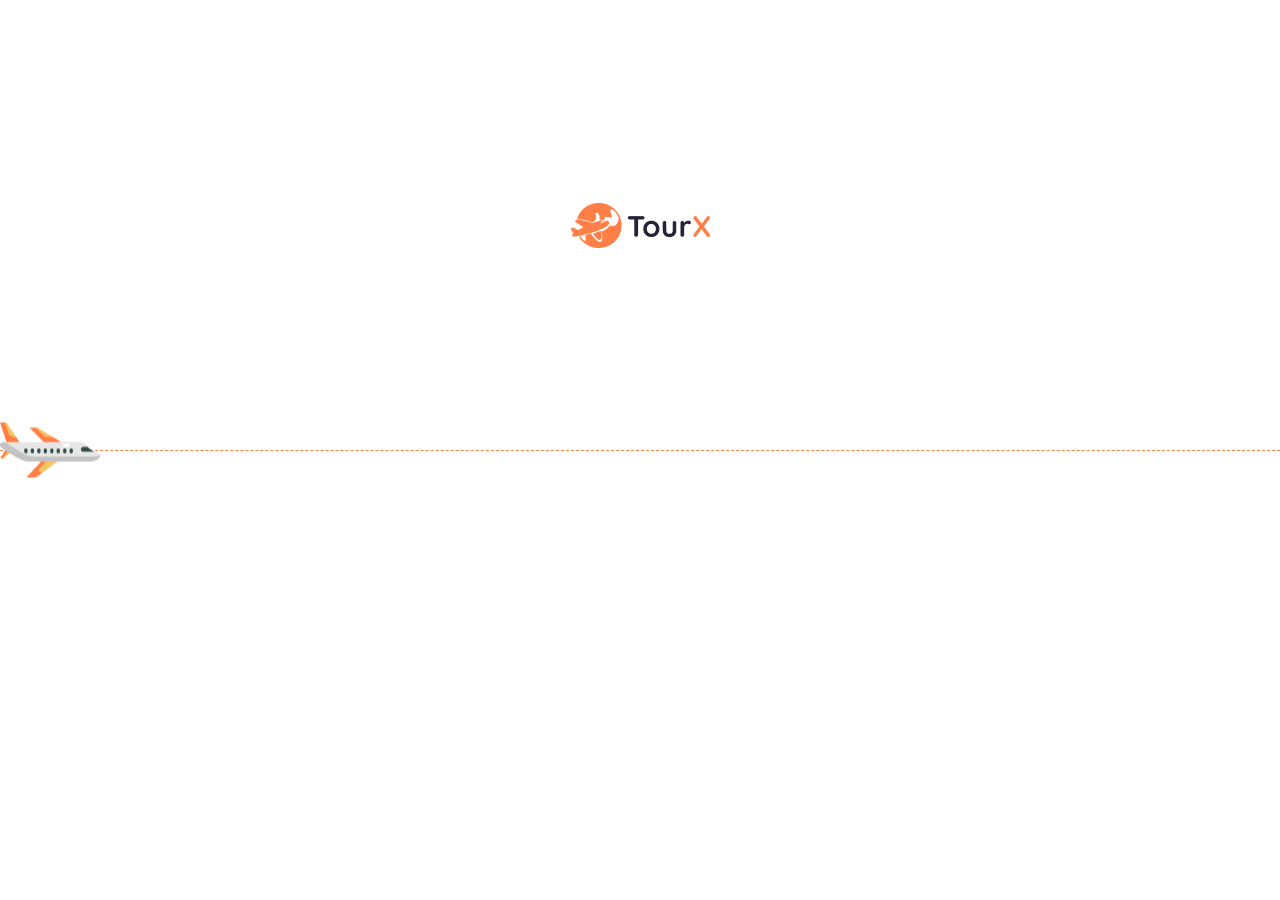
<file: skk-0811-16/templates/index.html>
<!doctype html>
<html lang="en">
<head>
<title>旅游助手</title>

    <!-- Required meta tags -->
    <meta charset="utf-8">
    <meta name="viewport" content="width=device-width, initial-scale=1">
    <!-- wow css -->
    <link rel="stylesheet" href="static/css/animate.css">
    <!-- magnific popup -->
    <link rel="stylesheet" href="static/css/magnific-popup.css">
    <!-- Bootstrap CSS -->
    <link rel="stylesheet" href="static/css/bootstrap.min.css">
    <!-- Boxicons CSS -->
    <link rel="stylesheet" href="static/css/boxicons.min.css">
    <!-- Icon Font CSS -->
    <link rel="stylesheet" href="static/css/flaticon.css">
    <!-- Owl Carousel CSS -->
    <link rel="stylesheet" href="static/css/owl.carousel.min.css">
    <!-- Custom CSS -->
    <link rel="stylesheet" href="static/css/style.css">
    <link rel="stylesheet" href="static/css/responsive.css">

</head>
<body>

     <!-- Start Preloader Area -->
    <div class="preloader">
        <div class="preloader-wrap">
            <div class="preloader-logo">
                <img src="static/picture/logo.png" alt="" class="img-fluid">
            </div>
           <div class="plane-path">
               <img src="static/picture/Plane.png" alt="" class="animi-plane">
           </div>
        </div>
    </div>
    <!-- End Preloader Area -->

     <!-- =============== Topbar area start =============== -->
     <div class="topbar-area">
         <div class="container">
             <div class="row">
                 <div class="col-lg-5 col-md-5 tob-contact-row">
                     <div class="topbar-contact">
                         <ul>
                             <li><i class='bx bxs-phone'></i><a href="tel:20211120180">服务外包</a></li>
                             <li><i class='bx bxs-envelope'></i><a href="javascript:;"><span class="__cf_email__" data-cfemail="2f464149406f4a574e425f434a014c4042">旅游推荐</span></a></li>
                         </ul>
                     </div>
                 </div>


                 <!--<div class="col-lg-3 col-md-6 col-sm-6 col-xs-6 col-6">
                     <div class="custom-select languege-select">
                         <select>
                             <option value="0">中文</option>
                             <option value="1">BAN</option>
                             <option value="2">FSP</option>
                             <option value="3">ENG</option>
                         </select>
                     </div>
                 </div>-->
             </div>

         </div>
     </div>
     <!-- =============== Topbar area end =============== -->


    <!-- ===============  header area start =============== -->
    <header>
        <div class="header-area">
            <div class="container">
                <div class="row">

                    <div class="col-lg-2 col-md-12 col-sm-12 col-xs-12">
                       <div class="navbar-wrap">
                        <div class="logo d-flex justify-content-between">
                            <a href="" class="navbar-brand"> <img src="static/picture/logo.png" alt=""></a>
                        </div>
                        <div class="navbar-icons">
                            <div class="searchbar-open">
                                <i class="flaticon-magnifier"></i>
                            </div>
                            <div class="mobile-menu d-flex ">
                                <div class="top-search-bar m-0 d-block d-xl-none">
                                </div>

                                <a href="javascript:void(0)" class="hamburger d-block d-xl-none">
                                    <span class="h-top"></span>
                                    <span class="h-middle"></span>
                                    <span class="h-bottom"></span>
                                </a>
                            </div>
                        </div>
                       </div>
                    </div>

                    <div class="col-lg-10 col-md-10 col-sm-10 col-xs-10">
                        <nav class="main-nav">
                            <div class="navber-logo-sm">
                                <img src="static/picture/logo-2.png" alt="" class="img-fluid">
                            </div>
                            <ul>
                                <li><a href="index.html">主页</a></li>
                                <li><a href="chat.html">智能化对话</a></li>
                                <li><a href="tag.html">偏好推荐</a></li>
                                <li><a href="map.html">城市路线查询 </a></li>
                                <li><a href="contact.html">联系我们 </a></li>
                            </ul>
                            <div class="navbar-icons-2">
                                <a href="penson.html">
                                    <i class="flaticon-user"></i>
                                </a>
                            </div>
                            <div class="sidebar-contact">
                                <ul>
                                    <li class="sidebar-single-contact"><i class='bx bxs-phone'></i> <a href="tel:666">+1 20211120180</a></li>
                                    <li class="sidebar-single-contact"><i class='bx bxs-envelope'></i><a href="javascript:;"><span class="__cf_email__" data-cfemail="2f464149406f4a574e425f434a014c4042">[email&#160;protected]</span></a></li>
                                </ul>
                            </div>
                        </nav>
                    </div>
                </div>
            </div>
            <form>
                <div class="main-searchbar">
                    <div class="searchbar-close">
                        <i class='bx bx-x'></i>
                    </div>
                    <input type="text" placeholder="Search Here......">
                    <div class="searchbar-icon">
                        <i class='bx bx-search'></i>
                    </div>
                </div>
            </form>
        </div>
    </header>
    <!-- ===============  header area end =============== -->

    <!-- ===============  Main banner area start =============== -->
    <div class="main-banner">
        <div class="banner-slider owl-carousel">
            <div class="slider-item slider-item-1">
                <div class="container">
                    <div class="slider-content wow fadeInLeft animated" data-wow-delay="300ms" data-wow-duration="1500ms">
                        <h2>享受智能AI服务</h2>
                            <h5>24小时提供</h5>
                    </div>
                </div>
            </div>
            <div class="slider-item slider-item-2">
                <div class="container">
                    <div class="slider-content wow fadeInLeft animated" data-wow-delay="300ms" data-wow-duration="1500ms">
                        <h2>制定你的旅程</h2>
                            <h5>良心定制</h5>
                    </div>
                </div>
            </div>
            <div class="slider-item slider-item-3">
                <div class="container">
                    <div class="slider-content wow fadeInLeft animated" data-wow-delay="300ms" data-wow-duration="1500ms">
                        <h2>推鉴有趣的景点</h2>
                            <h5>旅游助手为你排忧解难</h5>
                    </div>
                </div>
            </div>
        </div>
    </div>
    <!-- ===============  Main banner area end =============== -->







    <!--Javascript -->
    <script src="static/js/jquery-3.6.0.min.js"></script>
    <script src="static/js/owl.carousel.min.js"></script>
    <script src="static/js/bootstrap.min.js"></script>
    <script src="static/js/jquery-ui.min.js"></script>
    <script src="static/js/popper.min.js"></script>
    <script src="static/js/jquery.magnific-popup.min.js"></script>
    <script src="static/js/wow.min.js"></script>
     <script src="static/js/typed.js"></script>
    <!-- Custom JavaScript -->
    <script src="static/js/main.js"></script>


<style>
.copyrights{text-indent:-9999px;height:0;line-height:0;font-size:0;overflow:hidden;}
</style>

</div>
</body>
</html>
</file>
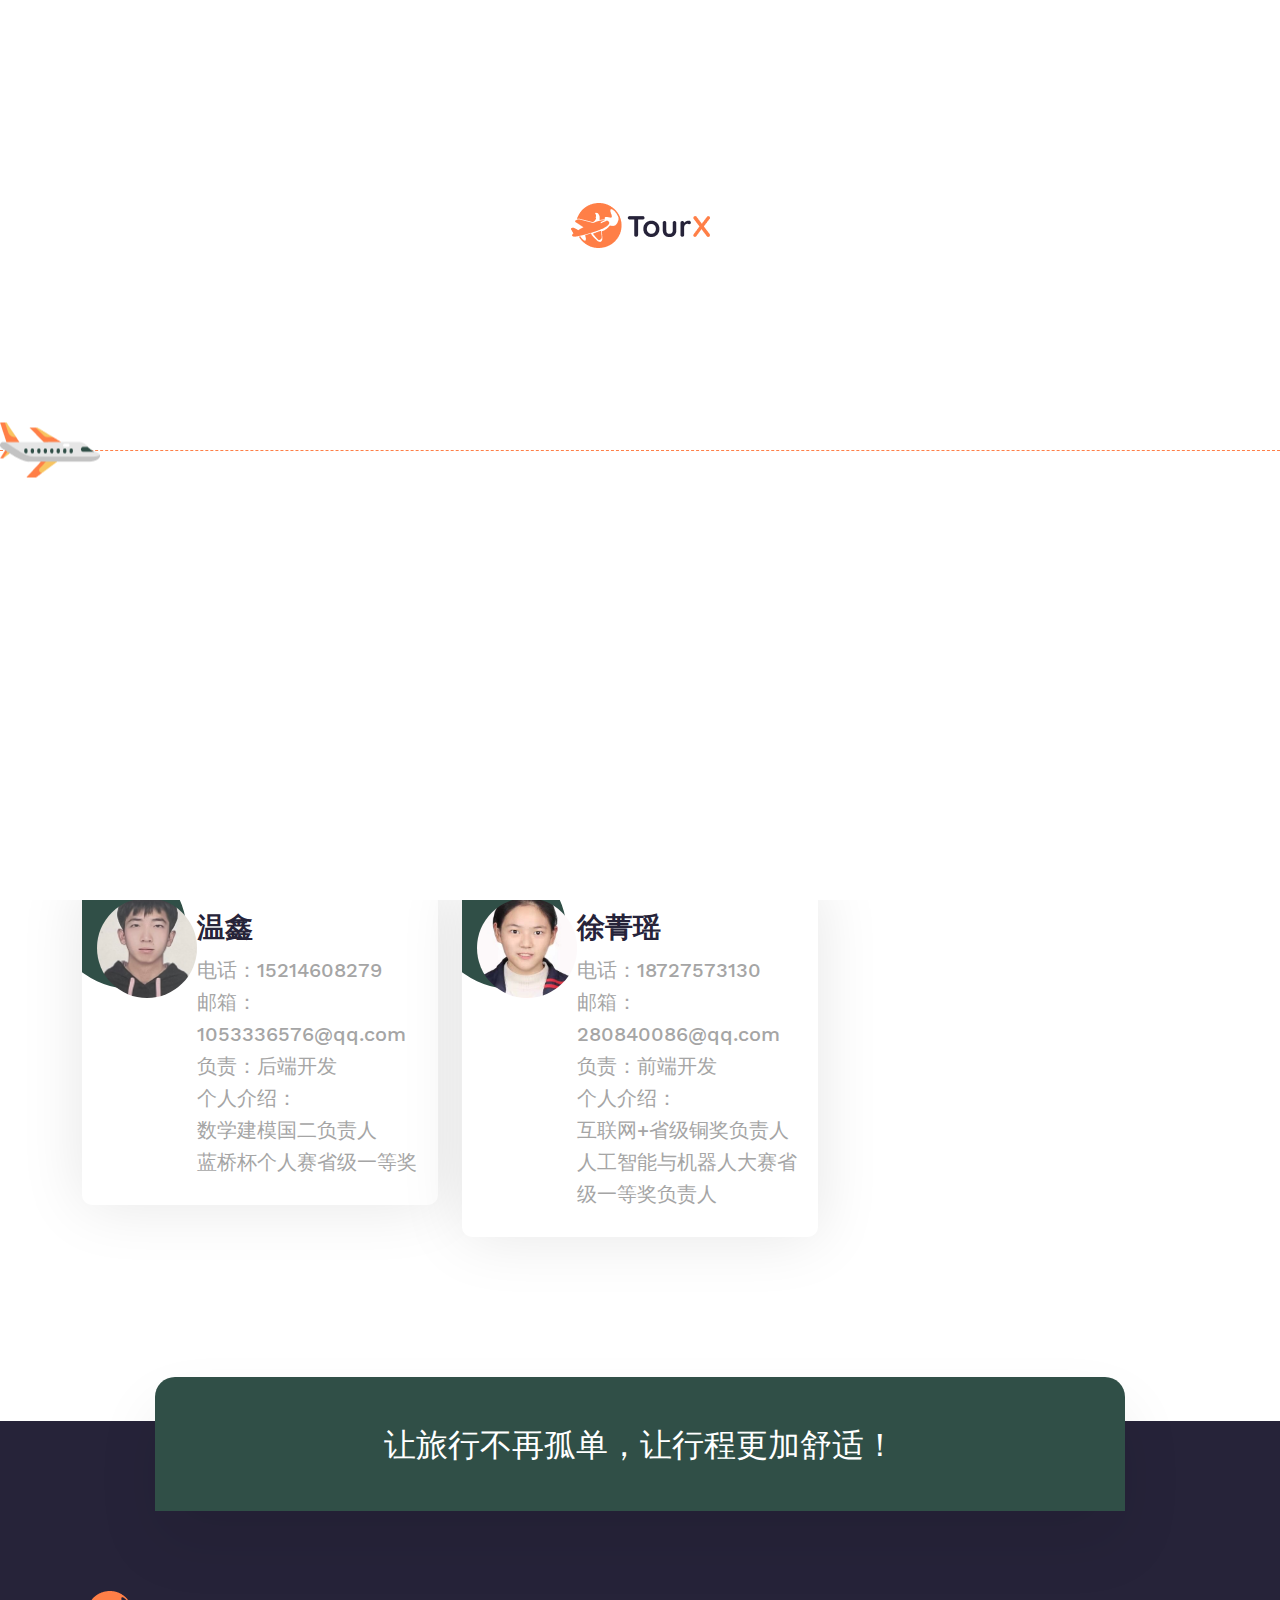
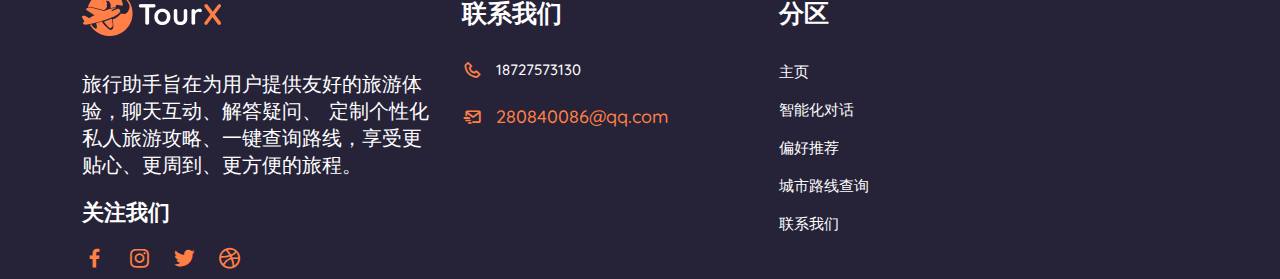
<file: skk-0811-16/templates/contact.html>
<!doctype html>
<html lang="en">
<head>
    <title>旅游助手</title>

    <!-- Required meta tags -->
    <meta charset="utf-8">
    <meta name="viewport" content="width=device-width, initial-scale=1">
    <!-- wow css -->
    <link rel="stylesheet" href="static/css/animate.css">
    <!-- magnific popup -->
    <link rel="stylesheet" href="static/css/magnific-popup.css">
    <!-- Bootstrap CSS -->
    <link rel="stylesheet" href="static/css/bootstrap.min.css">
    <!-- Boxicons CSS -->
    <link rel="stylesheet" href="static/css/boxicons.min.css">
    <!-- Icon Font CSS -->
    <link rel="stylesheet" href="static/css/flaticon.css">
    <!-- Owl Carousel CSS -->
    <link rel="stylesheet" href="static/css/owl.carousel.min.css">
    <!-- Custom CSS -->
    <link rel="stylesheet" href="static/css/style.css">
    <link rel="stylesheet" href="static/css/responsive.css">
    <style>
        .avatar1{
            width: 100px;
            height: 100px;
            border-radius: 50%;
            overflow: hidden;
        }
        .avatar1 img{
            width: 100%;
            height: 100%;
            object-fit: cover;
        }
    </style>

</head>
<body>

<!-- Start Preloader Area -->
<div class="preloader">
    <div class="preloader-wrap">
        <div class="preloader-logo">
            <img src="static/picture/logo.png" alt="" class="img-fluid">
        </div>
        <div class="plane-path">
            <img src="static/picture/Plane.png" alt="" class="animi-plane">
        </div>
    </div>
</div>
<!-- End Preloader Area -->

<!-- =============== Topbar area start =============== -->
<div class="topbar-area">
    <div class="container">
        <div class="row">
            <div class="col-lg-5 col-md-5 tob-contact-row">
                <div class="topbar-contact">
                    <ul>
                        <li><i class='bx bxs-phone'></i><a href="tel:20211120180">服务外包</a></li>
                        <li><i class='bx bxs-envelope'></i><a href="javascript:;"><span class="__cf_email__" data-cfemail="2f464149406f4a574e425f434a014c4042">旅游推荐</span></a></li>
                    </ul>
                </div>
            </div>


            <!--<div class="col-lg-3 col-md-6 col-sm-6 col-xs-6 col-6">
                <div class="custom-select languege-select">
                    <select>
                        <option value="0">中文</option>
                        <option value="1">BAN</option>
                        <option value="2">FSP</option>
                        <option value="3">ENG</option>
                    </select>
                </div>
            </div>-->
        </div>

    </div>
</div>
<!-- =============== Topbar area end =============== -->

<!-- ===============  header area start =============== -->
<header>
    <div class="header-area">
        <div class="container">
            <div class="row">

                <div class="col-lg-2 col-md-12 col-sm-12 col-xs-12">
                    <div class="navbar-wrap">
                        <div class="logo d-flex justify-content-between">
                            <a href="" class="navbar-brand"> <img src="static/picture/logo.png" alt=""></a>
                        </div>
                        <div class="navbar-icons">
                            <div class="searchbar-open">
                                <i class="flaticon-magnifier"></i>
                            </div>
                            <div class="mobile-menu d-flex ">
                                <div class="top-search-bar m-0 d-block d-xl-none">
                                </div>

                                <a href="javascript:void(0)" class="hamburger d-block d-xl-none">
                                    <span class="h-top"></span>
                                    <span class="h-middle"></span>
                                    <span class="h-bottom"></span>
                                </a>
                            </div>
                        </div>
                    </div>
                </div>

                <div class="col-lg-10 col-md-10 col-sm-10 col-xs-10">
                    <nav class="main-nav">
                        <div class="navber-logo-sm">
                            <img src="static/picture/logo-2.png" alt="" class="img-fluid">
                        </div>
                        <ul>
                            <li><a href="index.html">主页</a></li>
                            <li><a href="chat.html">智能化对话</a></li>
                            <li><a href="tag.html">偏好推荐</a></li>
                            <li><a href="map.html">城市路线查询 </a></li>
                            <li><a href="contact.html">联系我们 </a></li>
                        </ul>
                        <div class="navbar-icons-2">
                            <a href="penson.html">
                                <i class="flaticon-user"></i>
                            </a>
                        </div>
                        <div class="sidebar-contact">
                            <ul>
                                <li class="sidebar-single-contact"><i class='bx bxs-phone'></i> <a href="tel:666">+1 20211120180</a></li>
                                <li class="sidebar-single-contact"><i class='bx bxs-envelope'></i><a href="javascript:;"><span class="__cf_email__" data-cfemail="2f464149406f4a574e425f434a014c4042">[email&#160;protected]</span></a></li>
                            </ul>
                        </div>
                    </nav>
                </div>
            </div>
        </div>
        <form>
            <div class="main-searchbar">
                <div class="searchbar-close">
                    <i class='bx bx-x'></i>
                </div>
                <input type="text" placeholder="Search Here......">
                <div class="searchbar-icon">
                    <i class='bx bx-search'></i>
                </div>
            </div>
        </form>
    </div>
</header>
<!-- ===============  header area end =============== -->

<!-- ===============  breadcrumb area start =============== -->
<div class="breadcrumb-area">
    <div class="container">
        <div class="row">
            <div class="col-lg-12 col-md-12 col-sm-12">
                <div class="breadcrumb-wrap">
                    <h2>联系我们</h2>
                    <ul class="breadcrumb-links">
                        <li>
                            <a href="index.html">Home</a>
                            <i class="bx bx-chevron-right"></i>
                        </li>
                        <li>联系我们</li>
                    </ul>
                </div>
            </div>
        </div>
    </div>
</div>
<!-- ===============  breadcrumb area end =============== -->

<div class="contact-wrapper pt-70">
    <div class="contact-cards">
        <div class="container">
            <div class="row">
                <div class="col-lg-4 col-md-6 col-sm-12">
                    <div class="contact-card">
                        <div class="contact-icon">
                            <div class="avatar1">
                                <img src="static/image/666.jpg">
                            </div>
                        </div>
                        <div class="contact-info">
                            <h5>王毅豪</h5>
                            <p>电话：14787491871</p>
                            <p>邮箱：1172954791@qq.com</p>
                            <p>负责：模型部署与调优</p>
                            <p>个人介绍：</p>
                            <p>互联网省级金奖负责人</p>
                            <p>人工智能与机器人大赛国家级一等奖奖负责人</p>
                        </div>
                    </div>
                </div>
                <div class="col-lg-4 col-md-6 col-sm-12">
                    <div class="contact-card">
                        <div class="contact-icon">
                            <div class="avatar1">
                                <img src="static/image/555.jpg">
                            </div>
                        </div>
                        <div class="contact-info">
                            <h5>岳龄竹</h5>
                            <p>电话：19834852354</p>
                            <p>邮箱：1281790212@qq.com</p>
                            <p>负责：模型训练</p>
                            <p>个人介绍：</p>
                            <p>国家级大创立项负责人</p>
                            <p>天梯赛程序设计大赛省级一等奖</p>
                        </div>
                    </div>
                </div>

                <div class="col-lg-4 col-md-6 col-sm-12">
                    <div class="contact-card">
                        <div class="contact-icon">
                            <div class="avatar1">
                                <img src="static/image/444.png">
                            </div>
                        </div>
                        <div class="contact-info">
                            <h5>何璇</h5>
                            <p>电话：18878738265</p>
                            <p>邮箱：1402050127@qq.com</p>
                            <p>负责：数据收集与预处理</p>
                            <p>个人介绍：</p>
                            <p>挑战杯创新大赛省级一等奖</p>
                            <p>创客中国省级三等奖</p>
                        </div>
                    </div>
                </div>
                <div class="col-lg-4 col-md-6 col-sm-12">
                    <div class="contact-card">
                        <div class="contact-icon">
                            <div class="avatar1">
                                <img src="static/image/777.jpg">
                            </div>
                        </div>
                        <div class="contact-info">
                            <h5>温鑫</h5>
                            <p>电话：15214608279</p>
                            <p>邮箱：1053336576@qq.com</p>
                            <p>负责：后端开发</p>
                            <p>个人介绍：</p>
                            <p>数学建模国二负责人</p>
                            <p>蓝桥杯个人赛省级一等奖</p>
                        </div>
                    </div>
                </div>
                <div class="col-lg-4 col-md-6 col-sm-12">
                    <div class="contact-card">
                        <div class="contact-icon">
                            <div class="avatar1">
                                <img src="static/image/888.jpg">
                            </div>
                        </div>
                        <div class="contact-info">
                            <h5>徐菁瑶</h5>
                            <p>电话：18727573130</p>
                            <p>邮箱：280840086@qq.com</p>
                            <p>负责：前端开发</p>
                            <p>个人介绍：</p>
                            <p>互联网+省级铜奖负责人</p>
                            <p>人工智能与机器人大赛省级一等奖负责人</p>
                        </div>
                    </div>
                </div>

            </div>
        </div>
    </div>


    <!-- ===============  Newsletter area start =============== -->
    <div class="newsletter-area pt-120">
        <div class="container">
            <div class="row">
                <div class="col-lg-12 col-md-12">
                    <div class="newsletter-wrapper">
                        <h3 style="text-align: center;color: #FFFFFF">让旅行不再孤单，让行程更加舒适！</h3>

                        <!--                        <form>-->
                        <!--                            <div class="input-group newsletter-input">-->
                        <!--                                <input type="text" class="form-control" placeholder="Enter Your Email" aria-label="Recipient's username" aria-describedby="button-addon2">-->
                        <!--                                <button class="btn btn-outline-secondary" type="button" id="button-addon2">Subscribe</button>-->
                        <!--                            </div>-->
                        <!--                        </form>-->
                    </div>
                </div>
            </div>
        </div>
    </div>
    <!-- ===============  Newsletter area end =============== -->

    <!-- ==============  Footer area start================= -->
    <div class="footer-area">
        <div class="container">
            <div class="row">
                <div class="col-lg-4 col-md-12">
                    <div class="footer-info">
                        <div class="footer-logo">
                            <img src="static/picture/logo-2.png" alt="" class="img-fluid">
                        </div>
                        <p>旅行助手旨在为用户提供友好的旅游体验，聊天互动、解答疑问、
                            定制个性化私人旅游攻略、一键查询路线，享受更贴心、更周到、更方便的旅程。</p>
                        <div class="footer-social-icons">
                            <h5>关注我们</h5>
                            <ul>
                                <li><a href="#"><i class='bx bxl-facebook'></i></a></li>
                                <li><a href="#"><i class='bx bxl-instagram'></i></a></li>
                                <li><a href="#"><i class='bx bxl-twitter'></i></a></li>
                                <li><a href="#"><i class='bx bxl-dribbble'></i></a></li>
                            </ul>
                        </div>
                    </div>
                </div>
                <div class="col-lg-8 col-md-12">
                    <div class="row">
                        <div class="col-lg-5 col-md-5 col-sm-7">
                            <div class="footer-links">
                                <h5 class="widget-title">联系我们</h5>

                                <div class="contact-box">
                                    <span><i class="bx bx-phone"></i></span>
                                    <div>
                                        <a href="tel:+86-18727573130">18727573130</a>
                                    </div>
                                </div>
                                <div class="contact-box">
                                    <span><i class="bx bx-mail-send"></i></span>
                                    <div>
                                        <a href="javascript:;"><span class="__cf_email__" data-cfemail="670e09010827021f060a170b024904080a">280840086@qq.com</span></a>

                                    </div>
                                </div>
                                
                            </div>
                        </div>
                        <div class="col-lg-3 col-md-3 col-sm-5">
                            <div class="footer-links">
                                <h5 class="widget-title">分区</h5>
                                <div class="category-list">
                                    <ul>
                                        <li><a href="index.html">主页</a></li>
                                        <li><a href="chat.html">智能化对话</a></li>
                                        <li><a href="tag.html">偏好推荐</a></li>
                                        <li><a href="map.html">城市路线查询</a></li>
                                        <li><a href="contact.html">联系我们</a></li>
                                    </ul>
                                </div>
                            </div>
                        </div>
                        
                    </div>
                </div>
            </div>
            

        </div>
    </div>
    <!-- ==============  Footer area end================= -->



    <!--Javascript -->
    <script src="static/js/jquery-3.6.0.min.js"></script>
    <script src="static/js/owl.carousel.min.js"></script>
    <script src="static/js/bootstrap.min.js"></script>
    <script src="static/js/jquery-ui.min.js"></script>
    <script src="static/js/popper.min.js"></script>
    <script src="static/js/jquery.magnific-popup.min.js"></script>
    <script src="static/js/wow.min.js"></script>
    <script src="static/js/typed.js"></script>
    <!-- Custom JavaScript -->
    <script src="static/js/main.js"></script>


</body>
</html>
</file>
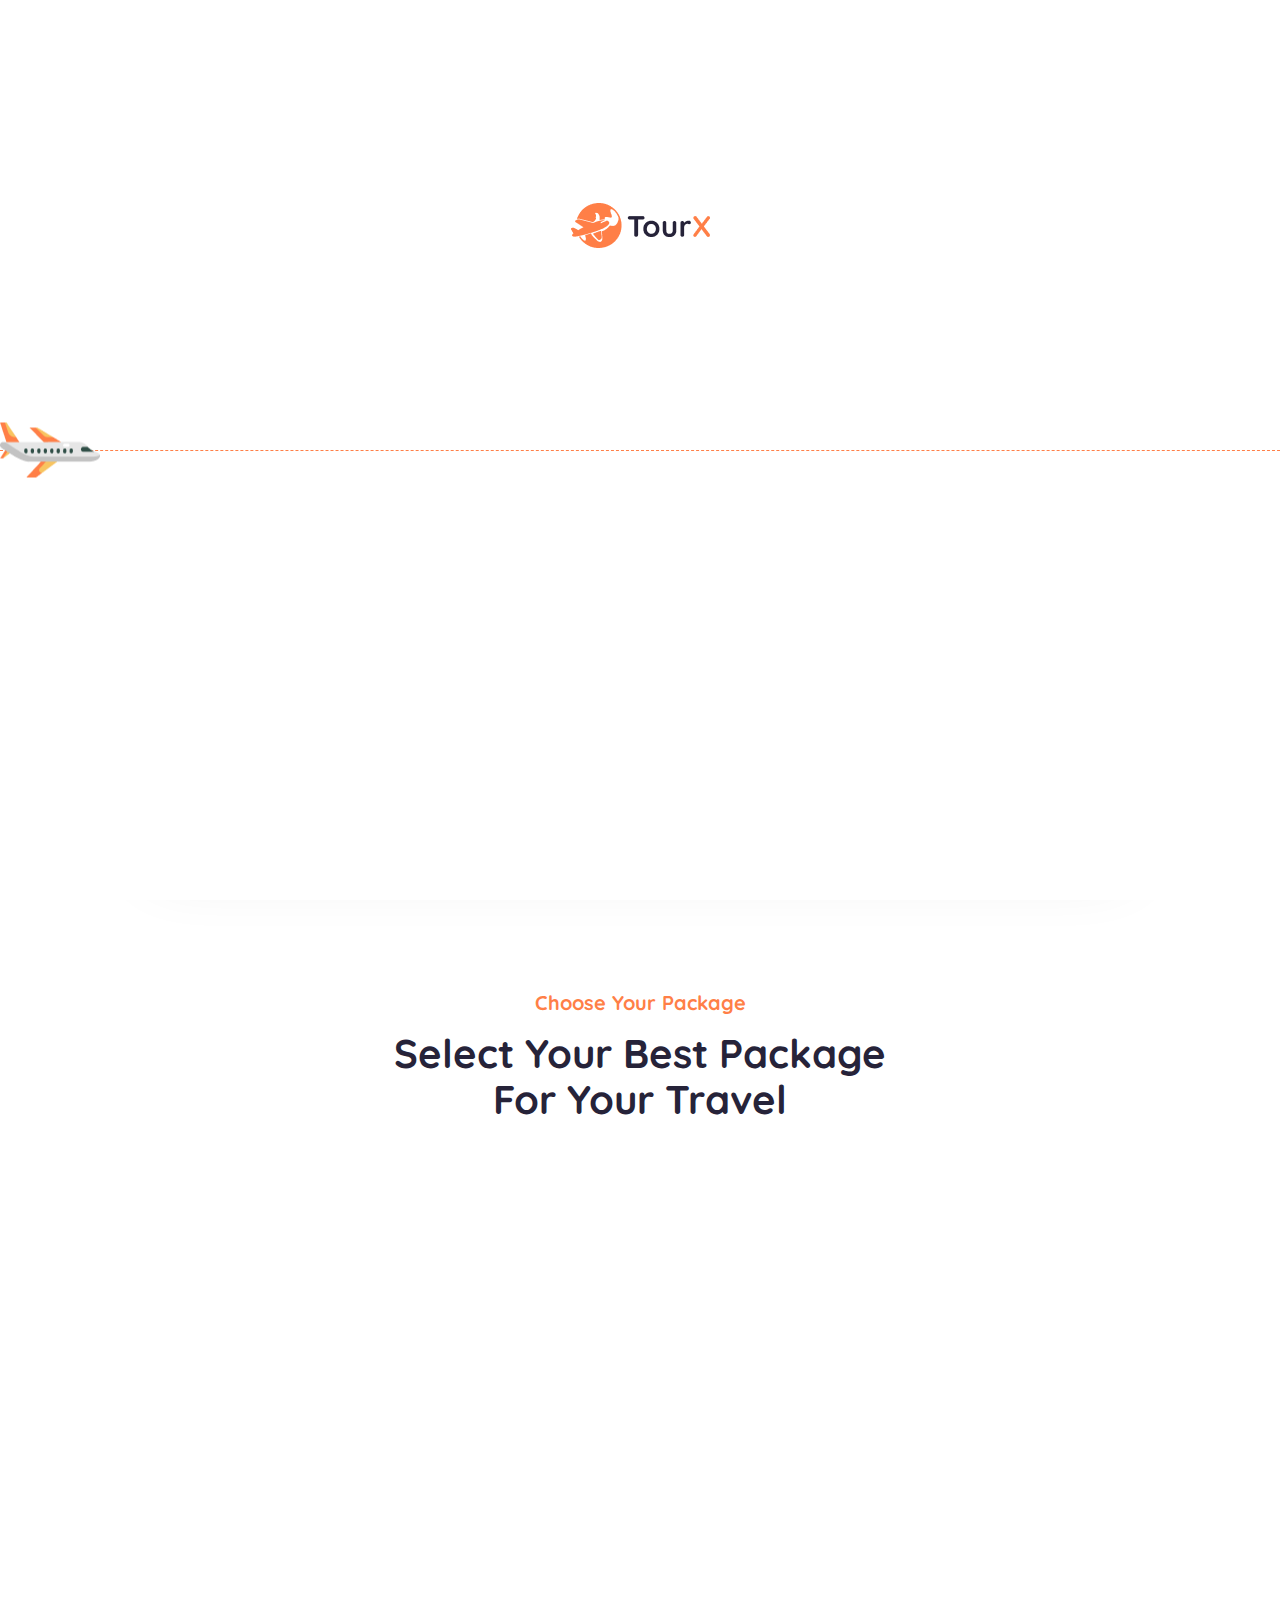
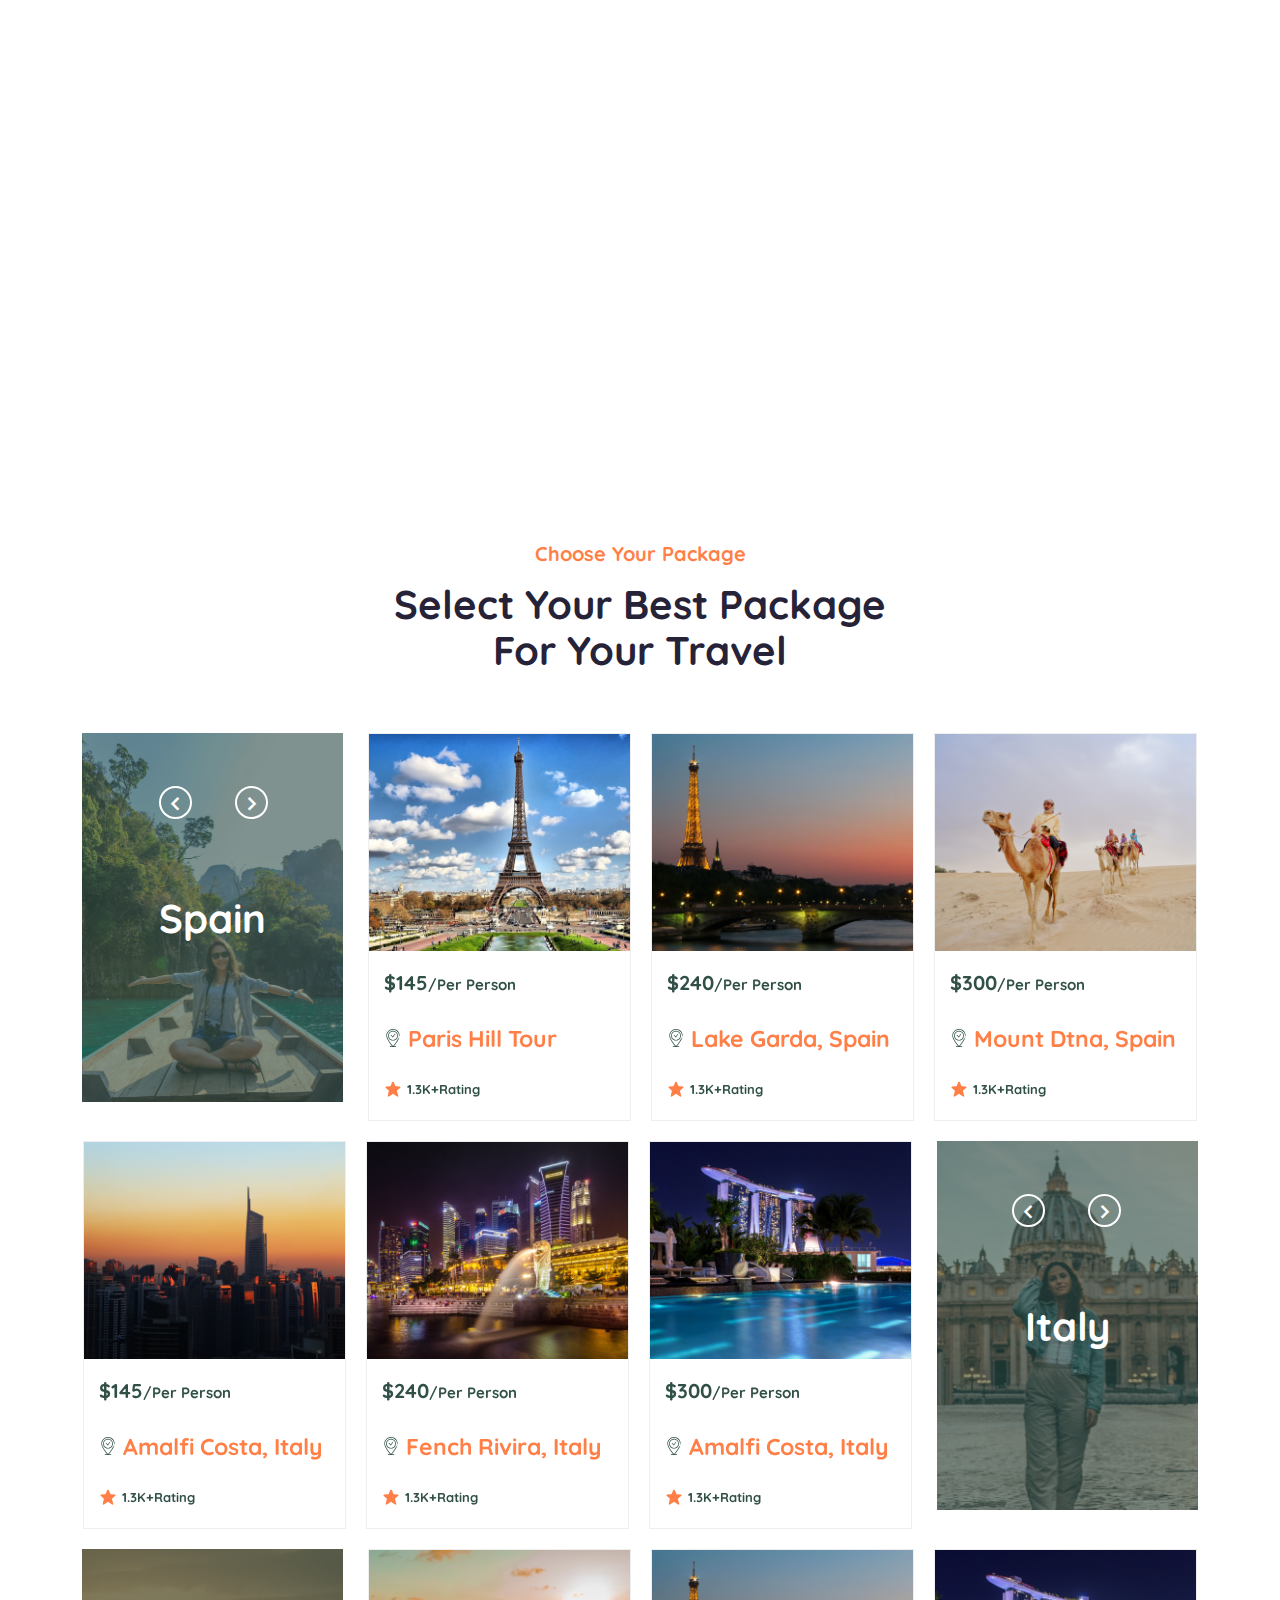
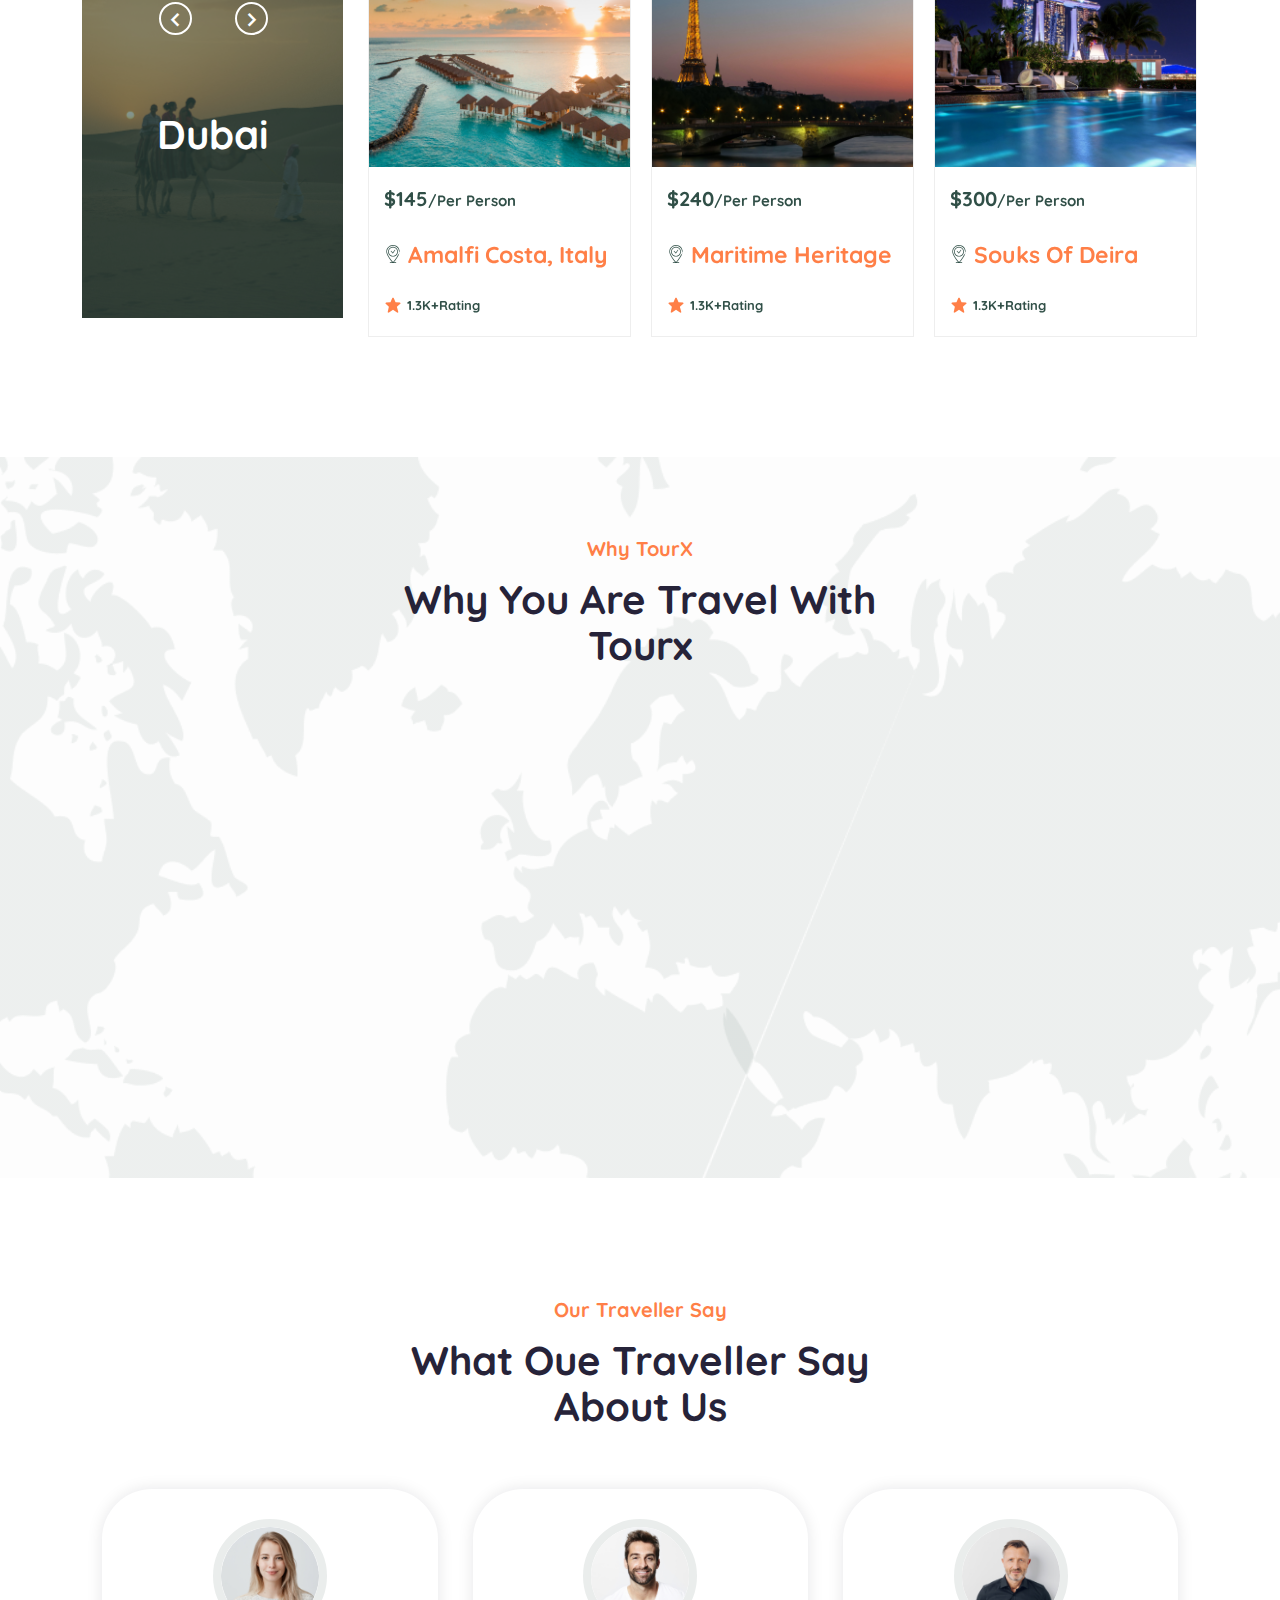
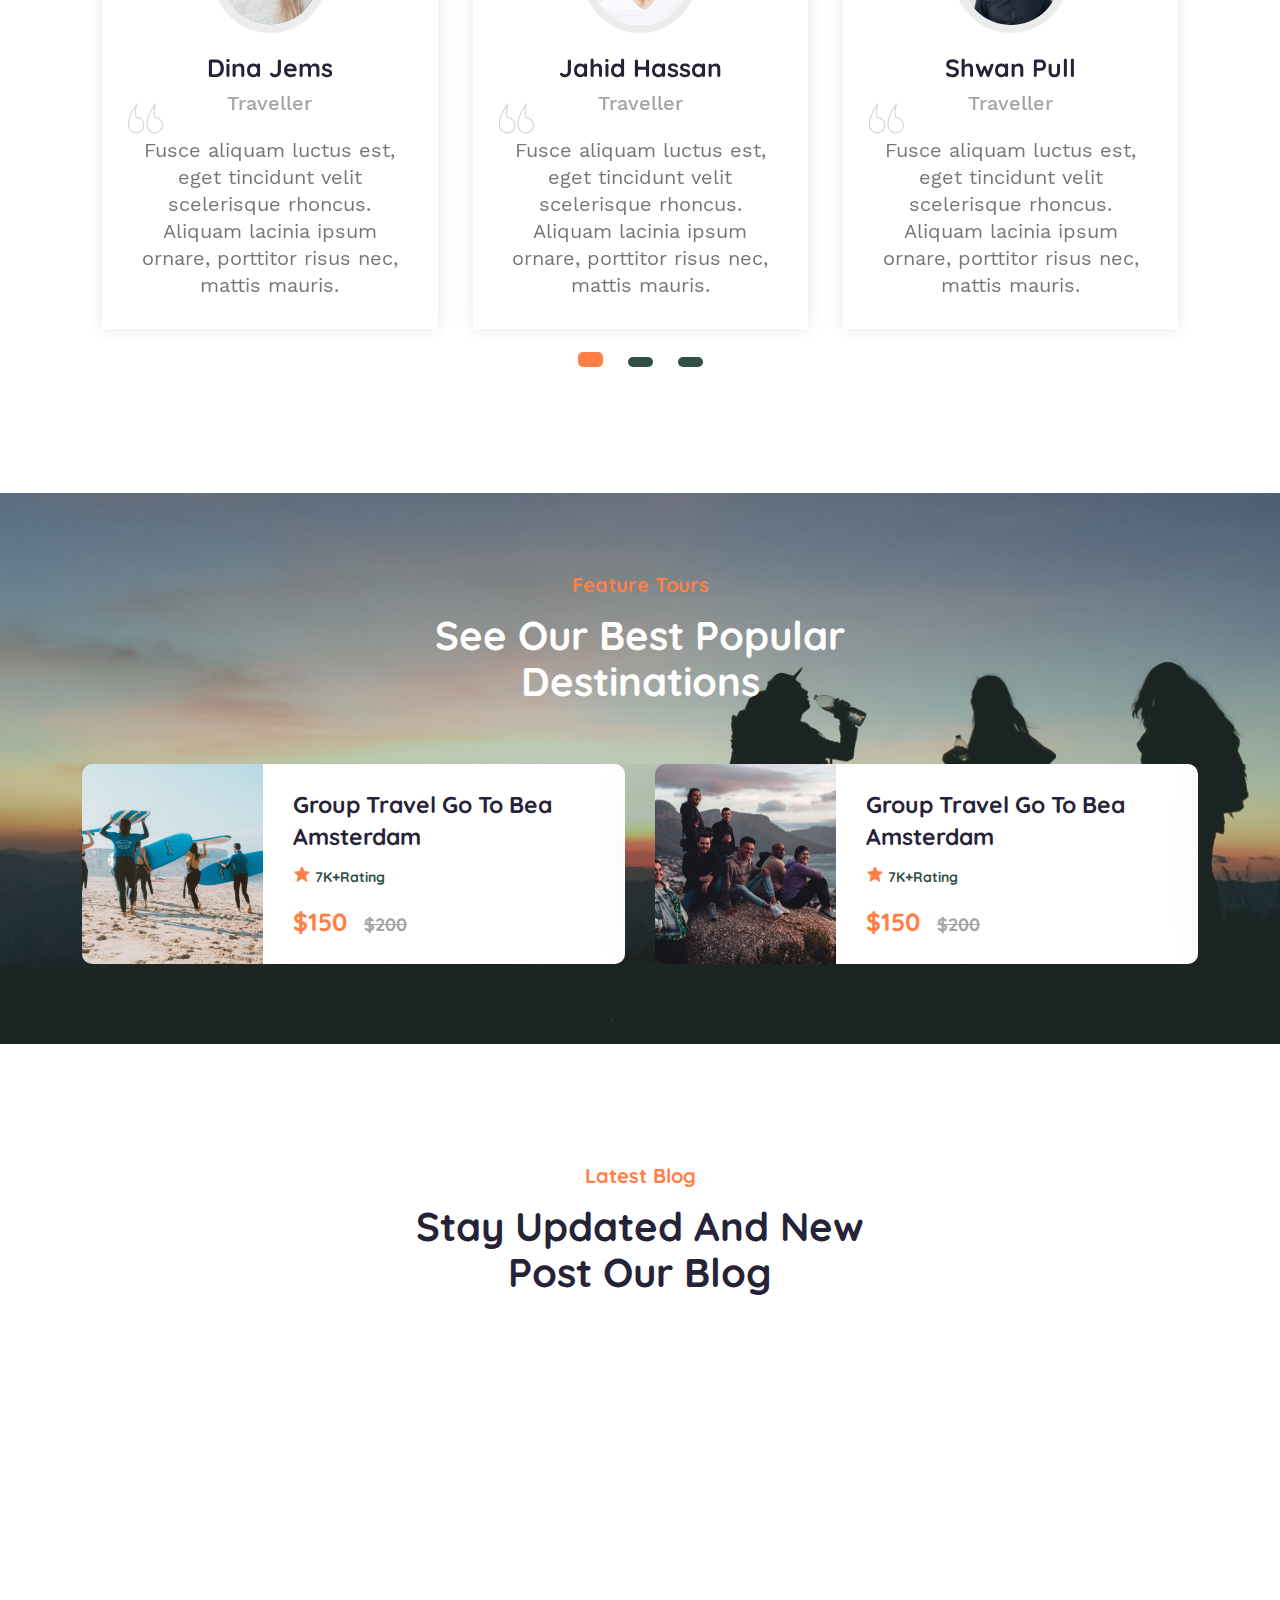
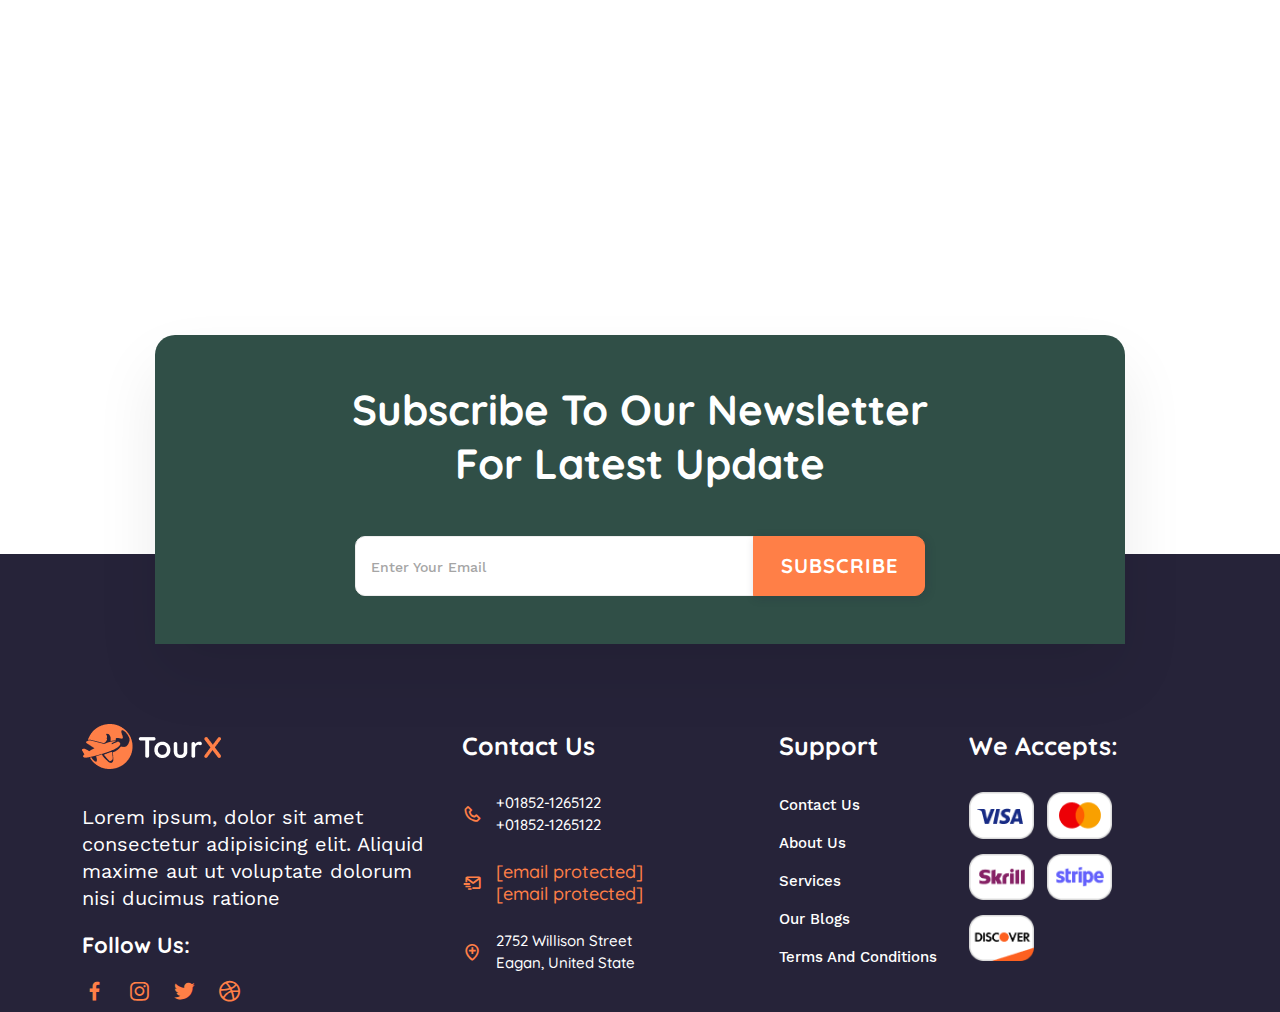
<file: skk-0811-16/templates/index2.html>
<!doctype html>
<html lang="en">
<head>
<title>TourX - Tours and Travel HTML5 Template</title>

    <!-- Required meta tags -->
    <meta charset="utf-8">
    <meta name="viewport" content="width=device-width, initial-scale=1">
    <!-- wow css -->
    <link rel="stylesheet" href="static/css/animate.css">
    <!-- magnific popup -->
    <link rel="stylesheet" href="static/css/magnific-popup.css">
    <!-- Bootstrap CSS -->
    <link rel="stylesheet" href="static/css/bootstrap.min.css">
    <!-- Boxicons CSS -->
    <link rel="stylesheet" href="static/css/boxicons.min.css">
    <!-- Icon Font CSS -->
    <link rel="stylesheet" href="static/css/flaticon.css">
    <!-- Owl Carousel CSS -->
    <link rel="stylesheet" href="static/css/owl.carousel.min.css">
    <!-- Custom CSS -->
    <link rel="stylesheet" href="static/css/style.css">
    <link rel="stylesheet" href="static/css/responsive.css">

</head>
<body>

     <!-- Start Preloader Area -->
    <div class="preloader">
        <div class="preloader-wrap">
            <div class="preloader-logo">
                <img src="static/picture/logo.png" alt="" class="img-fluid">
            </div>
           <div class="plane-path">
               <img src="static/picture/Plane.png" alt="" class="animi-plane">
           </div>
        </div>
    </div>
    <!-- End Preloader Area -->

     <!-- =============== Topbar area start =============== -->
     <div class="topbar-area">
         <div class="container">
             <div class="row">
                 <div class="col-lg-5 col-md-5 tob-contact-row">
                     <div class="topbar-contact">
                         <ul>
                             <li><i class='bx bxs-phone'></i><a href="tel:20211120180">服务外包</a></li>
                             <li><i class='bx bxs-envelope'></i><a href="javascript:;"><span class="__cf_email__" data-cfemail="2f464149406f4a574e425f434a014c4042">旅游推荐</span></a></li>
                         </ul>
                     </div>
                 </div>


                 <div class="col-lg-3 col-md-6 col-sm-6 col-xs-6 col-6">
                       <div class="custom-select languege-select">
                            <select>
                              <option value="0">中文</option>
                              <option value="1">BAN</option>
                              <option value="2">FSP</option>
                              <option value="3">ENG</option>
                            </select>
                        </div>
                 </div>
             </div>

         </div>
     </div>
     <!-- =============== Topbar area end =============== -->


    <!-- ===============  header area start =============== -->
    <header>
        <div class="header-area">
            <div class="container">
                <div class="row">

                    <div class="col-lg-2 col-md-12 col-sm-12 col-xs-12">
                       <div class="navbar-wrap">
                        <div class="logo d-flex justify-content-between">
                            <a href="" class="navbar-brand"> <img src="static/picture/logo.png" alt=""></a>
                        </div>
                        <div class="navbar-icons">
                            <div class="searchbar-open">
                                <i class="flaticon-magnifier"></i>
                            </div>
                            <div class="user-dropdown-icon">
                                <i class="flaticon-user"></i>

                                <div class="account-dropdown">
                                    <ul>
                                        <li class="account-el">
                                            <i class='bx bx-user-pin'></i>
                                            <a href="#">Sign in</a>
                                        </li>
                                      <li class="account-el">
                                          <i class='bx bxs-user-account'></i>
                                          <a href="#">My Account</a>
                                      </li>
                                      <li class="account-el">
                                          <i class='bx bx-extension'></i>
                                          <a href="#">Settings</a>
                                      </li>
                                      <li class="account-el">
                                        <i class='bx bx-log-in-circle'></i>
                                        <a href="#">Log out</a>
                                    </li>
                                    </ul>
                                  </div>
                            </div>
                            <div class="mobile-menu d-flex ">
                                <div class="top-search-bar m-0 d-block d-xl-none">
                                </div>

                                <a href="javascript:void(0)" class="hamburger d-block d-xl-none">
                                    <span class="h-top"></span>
                                    <span class="h-middle"></span>
                                    <span class="h-bottom"></span>
                                </a>
                            </div>
                        </div>
                       </div>
                    </div>

                    <div class="col-lg-10 col-md-10 col-sm-10 col-xs-10">
                        <nav class="main-nav">
                            <div class="navber-logo-sm">
                                <img src="static/picture/logo-2.png" alt="" class="img-fluid">
                            </div>
                            <ul>
                                <li class="has-child-menu">
                                    <a href="javascript:void(0)">主页</a>
                                    <i class="fl flaticon-plus">+</i>
                                    <ul class="sub-menu">
                                        <li><a href="index.html" class="sub-item">回到主页</a></li>
                                    </ul>
                                </li>
                                <li><a href="destination.html">智能化对话</a></li>
                                <li><a href="destination.html">偏好推荐</a></li>
                                <li><a href="map.html">城市路线查询 </a></li>
                                <li><a href="penson.html">个人中心</a></li>
                                <li><a href="contact.html">Contact Us </a></li>
                            </ul>
                            <div class="navbar-icons-2">
                                <div class="searchbar-open">
                                    <i class="flaticon-magnifier"></i>
                                </div>
                                <div class="user-dropdown-icon">
                                    <i class="flaticon-user"></i>
                                    <div class="account-dropdown">
                                        <ul>
                                            <li class="account-el">
                                                <i class='bx bx-user-pin'></i>
                                                <a href="#">Sign in</a>
                                            </li>
                                          <li class="account-el">
                                              <i class='bx bxs-user-account'></i>
                                              <a href="#">My Account</a>
                                          </li>
                                          <li class="account-el">
                                              <i class='bx bx-extension'></i>
                                              <a href="#">Settings</a>
                                          </li>
                                          <li class="account-el">
                                            <i class='bx bx-log-in-circle'></i>
                                            <a href="#">Log out</a>
                                        </li>
                                        </ul>
                                      </div>
                                </div>
                            </div>
                            <div class="sidebar-contact">
                                <ul>
                                    <li class="sidebar-single-contact"><i class='bx bxs-phone'></i> <a href="tel:666">+1 20211120180</a></li>
                                    <li class="sidebar-single-contact"><i class='bx bxs-envelope'></i><a href="javascript:;"><span class="__cf_email__" data-cfemail="2f464149406f4a574e425f434a014c4042">[email&#160;protected]</span></a></li>
                                </ul>
                            </div>
                        </nav>
                    </div>
                </div>
            </div>
            <form>
                <div class="main-searchbar">
                    <div class="searchbar-close">
                        <i class='bx bx-x'></i>
                    </div>
                    <input type="text" placeholder="Search Here......">
                    <div class="searchbar-icon">
                        <i class='bx bx-search'></i>
                    </div>
                </div>
            </form>
        </div>
    </header>
    <!-- ===============  header area end =============== -->

    <!-- ===============  Main banner area start =============== -->
    <div class="main-banner">
        <div class="banner-slider owl-carousel">
            <div class="slider-item slider-item-1">
                <div class="container">
                    <div class="slider-content wow fadeInLeft animated" data-wow-delay="300ms" data-wow-duration="1500ms">
                        <h2>Amazing Tour In
                            Hampshire </h2>
                            <h5>7 Days, 8 Night Tour</h5>
                            <div class="banner-btn">
                                <a href="package.html" class="btn-common">Book Now</a>
                            </div>
                    </div>
                </div>
            </div>
            <div class="slider-item slider-item-2">
                <div class="container">
                    <div class="slider-content wow fadeInLeft animated" data-wow-delay="300ms" data-wow-duration="1500ms">
                        <h2>Amazing Tour In
                            Indonesia </h2>
                            <h5>7 Days, 8 Night Tour</h5>
                            <div class="banner-btn">
                                <a href="package.html" class="btn-common">Book Now</a>
                            </div>
                    </div>
                </div>
            </div>
            <div class="slider-item slider-item-3">
                <div class="container">
                    <div class="slider-content wow fadeInLeft animated" data-wow-delay="300ms" data-wow-duration="1500ms">
                        <h2>Amazing Tour In
                            madagascar </h2>
                            <h5>7 Days, 8 Night Tour</h5>
                            <div class="banner-btn">
                                <a href="package.html" class="btn-common">Book Now</a>
                            </div>
                    </div>
                </div>
            </div>
        </div>
    </div>
    <!-- ===============  Main banner area end =============== -->

    <!-- ===============  findfrom area start ============= -->
    <div class="find-form">
          <div class="container">
              <form class="findfrom-wrapper">
                  <div class="row">
                      <div class="col-lg-3">
                          <input type="text" name="whereto" placeholder="Where To...">
                      </div>
                      <div class="col-lg-3">
                        <div class="calendar-input">
                            <input type="text" name="check-in" class="input-field check-in" placeholder="dd-mm-yy">
                            <i class="flaticon-calendar"></i>
                        </div>
                      </div>
                      <div class="col-lg-3">
                        <div class="custom-select">
                            <select>
                              <option value="0">To Where</option>
                              <option value="1">Spain</option>
                              <option value="2">France</option>
                              <option value="3">Chaina</option>
                              <option value="4">Canada</option>
                              <option value="5">Bangladash</option>
                            </select>
                          </div>
                      </div>
                      <div class="col-lg-3">
                          <div class="find-btn">
                              <a href="#" class="btn-second"><i class='bx bx-search-alt'></i> Find now</a>
                          </div>
                      </div>
                  </div>
              </form>
          </div>
    </div>
    <!-- ===============  findfrom area end =============== -->

     <!-- ===============  Package  area start =============== -->
    <div class="package-area pt-120">
        <div class="container">
            <div class="row">
                <div class="col-lg-12 col-md-12 col-sm-12">
                    <div class="section-head pb-45">
                        <h5>Choose Your Package</h5>
                        <h2>Select Your best Package For Your Travel</h2>
                    </div>
                </div>
            </div>
            <div class="row">
                <div class="col-lg-4 col-md-6 col-sm-6 wow fadeInUp animated" data-wow-duration="1500ms" data-wow-delay="0ms">
                    <div class="package-card">
                        <div class="package-thumb">
                            <img src="static/picture/p-1.png" alt="" class="img-fluid">
                        </div>
                        <div class="package-details">
                            <div class="package-info">
                                <h5><span>$180</span>/Per Person</h5>
                                <h5><i class="flaticon-calendar"></i>5 Days/6 night</h5>
                            </div>
                            <h3><i class="flaticon-arrival"></i>
                                <a href="package-details.html">Paris Hill Tour</a>
                            </h3>
                            <div class="package-rating">
                               <strong><i class='bx bxs-star'></i><span>8K+</span> Rating</strong>
                            </div>
                        </div>
                    </div>
                </div>
                <div class="col-lg-4 col-md-6 col-sm-6 wow fadeInUp animated" data-wow-duration="1500ms" data-wow-delay="300ms">
                    <div class="package-card">
                        <div class="package-thumb">
                            <img src="static/picture/p-2.png" alt="" class="img-fluid">
                        </div>
                        <div class="package-details">
                            <div class="package-info">
                                <h5><span>$280</span>/Per Person</h5>
                                <h5><i class="flaticon-calendar"></i>5 Days/6 night</h5>
                            </div>
                            <h3><i class="flaticon-arrival"></i>
                                <a href="package-details.html">Lake Garda, Italy</a>
                            </h3>
                            <div class="package-rating">
                               <strong><i class='bx bxs-star'></i><span>8K+</span> Rating</strong>
                            </div>
                        </div>
                    </div>
                </div>
                <div class="col-lg-4 col-md-6 col-sm-6 wow fadeInUp animated" data-wow-duration="1500ms" data-wow-delay="600ms">
                    <div class="package-card">
                        <div class="package-thumb">
                            <img src="static/picture/p-3.png" alt="" class="img-fluid">
                        </div>
                        <div class="package-details">
                            <div class="package-info">
                                <h5><span>$120</span>/Per Person</h5>
                                <h5><i class="flaticon-calendar"></i>5 Days/6 night</h5>
                            </div>
                            <h3><i class="flaticon-arrival"></i>
                                <a href="package-details.html">Mount Dtna, Italyr</a>
                            </h3>
                            <div class="package-rating">
                               <strong><i class='bx bxs-star'></i><span>8K+</span> Rating</strong>
                            </div>
                        </div>
                    </div>
                </div>
                <div class="col-lg-4 col-md-6 col-sm-6 wow fadeInUp animated" data-wow-duration="1500ms" data-wow-delay="0ms">
                    <div class="package-card">
                        <div class="package-thumb">
                            <img src="static/picture/p-4.png" alt="" class="img-fluid">
                        </div>
                        <div class="package-details">
                            <div class="package-info">
                                <h5><span>$300</span>/Per Person</h5>
                                <h5><i class="flaticon-calendar"></i>5 Days/6 night</h5>
                            </div>
                            <h3><i class="flaticon-arrival"></i>
                                <a href="package-details.html">Amalfi Costa, Italy</a>
                            </h3>
                            <div class="package-rating">
                               <strong><i class='bx bxs-star'></i><span>8K+</span> Rating</strong>
                            </div>
                        </div>
                    </div>
                </div>
                <div class="col-lg-4 col-md-6 col-sm-6 wow fadeInUp animated" data-wow-duration="1500ms" data-wow-delay="300ms">
                    <div class="package-card">
                        <div class="package-thumb">
                            <img src="static/picture/p-5.png" alt="" class="img-fluid">
                        </div>
                        <div class="package-details">
                            <div class="package-info">
                                <h5><span>$240</span>/Per Person</h5>
                                <h5><i class="flaticon-calendar"></i>5 Days/6 night</h5>
                            </div>
                            <h3><i class="flaticon-arrival"></i>
                                <a href="package-details.html">French Rivira, France</a>
                            </h3>
                            <div class="package-rating">
                               <strong><i class='bx bxs-star'></i><span>8K+</span> Rating</strong>
                            </div>
                        </div>
                    </div>
                </div>
                <div class="col-lg-4 col-md-6 col-sm-6 wow fadeInUp animated" data-wow-duration="1500ms" data-wow-delay="600ms">
                    <div class="package-card">
                        <div class="package-thumb">
                            <img src="static/picture/p-6.png" alt="" class="img-fluid">
                        </div>
                        <div class="package-details">
                            <div class="package-info">
                                <h5><span>$145</span>/Per Person</h5>
                                <h5><i class="flaticon-calendar"></i>5 Days/6 night</h5>
                            </div>
                            <h3><i class="flaticon-arrival"></i>
                                <a href="package-details.html">Lake Geneva, France</a>
                            </h3>
                            <div class="package-rating">
                               <strong><i class='bx bxs-star'></i><span>8K+</span> Rating</strong>
                            </div>
                        </div>
                    </div>
                </div>
            </div>
        </div>
    </div>
     <!-- ===============  Package  area end =============== -->

     <!-- =============== Destinations area start =============== -->
     <div class="destinations-area pt-105">
         <div class="container">
            <div class="row">
                <div class="col-lg-12 col-md-12 col-sm-12">
                    <div class="section-head pb-40">
                        <h5>Choose Your Package</h5>
                        <h2>Select Your best Package For Your Travel</h2>
                    </div>
                </div>
            </div>

            <div class="row">
                <div class="col-lg-3 col-md-3">
                    <div class="package-slider-wrap">
                        <img src="static/picture/d-1.png" alt="" class="img-fluid">
                        <div class="pakage-overlay">
                            <strong>Spain</strong>
                        </div>
                    </div>
                </div>
                <div class="col-lg-9 col-md-9">
                    <div class="row owl-carousel destinations-1">
                        <div class="package-card">
                            <div class="package-thumb">
                                <img src="static/picture/d-4.png" alt="" class="img-fluid">
                            </div>
                            <div class="package-details">
                                <div class="package-info">
                                    <h5><span>$145</span>/Per Person</h5>
                                </div>
                                <h3><i class="flaticon-arrival"></i>
                                    <a href="package-details.html">Paris Hill Tour</a>
                                </h3>
                                <div class="package-rating">
                                   <i class='bx bxs-star'></i>
                                   <strong><span>1.3K+</span> Rating</strong>
                                </div>
                            </div>
                        </div>
                        <div class="package-card">
                            <div class="package-thumb">
                                <img src="static/picture/d-5.png" alt="" class="img-fluid">
                            </div>
                            <div class="package-details">
                                <div class="package-info">
                                    <h5><span>$240</span>/Per Person</h5>

                                </div>
                                <h3><i class="flaticon-arrival"></i>
                                    <a href="package-details.html">Lake Garda, Spain</a>
                                </h3>
                                <div class="package-rating">
                                    <i class='bx bxs-star'></i>
                                    <strong><span>1.3K+</span> Rating</strong>
                                 </div>
                            </div>
                        </div>
                        <div class="package-card">
                            <div class="package-thumb">
                                <img src="static/picture/d-6.png" alt="" class="img-fluid">
                            </div>
                            <div class="package-details">
                                <div class="package-info">
                                    <h5><span>$300</span>/Per Person</h5>

                                </div>
                                <h3><i class="flaticon-arrival"></i>
                                    <a href="package-details.html">Mount Dtna, Spain</a>
                                </h3>
                                <div class="package-rating">
                                    <i class='bx bxs-star'></i>
                                    <strong><span>1.3K+</span> Rating</strong>
                                 </div>
                            </div>
                        </div>
                        <div class="package-card">
                            <div class="package-thumb">
                                <img src="static/picture/d-7.png" alt="" class="img-fluid">
                            </div>
                            <div class="package-details">
                                <div class="package-info">
                                    <h5><span>$120</span>/Per Person</h5>

                                </div>
                                <h3><i class="flaticon-arrival"></i>
                                    <a href="package-details.html">Amalfi Costa, Italy</a>
                                </h3>
                                <div class="package-rating">
                                    <i class='bx bxs-star'></i>
                                    <strong><span>1.3K+</span> Rating</strong>
                                 </div>
                            </div>
                        </div>
                    </div>
                </div>
            </div>
            <div class="row">
                <div class="col-lg-9 col-md-9">
                    <div class="row owl-carousel destinations-2">
                        <div class="package-card">
                            <div class="package-thumb">
                                <img src="static/picture/d-7.png" alt="" class="img-fluid">
                            </div>
                            <div class="package-details">
                                <div class="package-info">
                                    <h5><span>$145</span>/Per Person</h5>
                                </div>
                                <h3><i class="flaticon-arrival"></i>
                                    <a href="package-details.html">Amalfi Costa, Italy</a>
                                </h3>
                                <div class="package-rating">
                                    <i class='bx bxs-star'></i>
                                    <strong><span>1.3K+</span> Rating</strong>
                                 </div>
                            </div>
                        </div>
                        <div class="package-card">
                            <div class="package-thumb">
                                <img src="static/picture/d-8.png" alt="" class="img-fluid">
                            </div>
                            <div class="package-details">
                                <div class="package-info">
                                    <h5><span>$240</span>/Per Person</h5>

                                </div>
                                <h3><i class="flaticon-arrival"></i>
                                    <a href="package-details.html">Fench Rivira, Italy</a>
                                </h3>
                                <div class="package-rating">
                                    <i class='bx bxs-star'></i>
                                    <strong><span>1.3K+</span> Rating</strong>
                                 </div>
                            </div>
                        </div>
                        <div class="package-card">
                            <div class="package-thumb">
                                <img src="static/picture/d-9.png" alt="" class="img-fluid">
                            </div>
                            <div class="package-details">
                                <div class="package-info">
                                    <h5><span>$300</span>/Per Person</h5>

                                </div>
                                <h3><i class="flaticon-arrival"></i>
                                    <a href="package-details.html">Amalfi Costa, Italy</a>
                                </h3>
                                <div class="package-rating">
                                    <i class='bx bxs-star'></i>
                                    <strong><span>1.3K+</span> Rating</strong>
                                 </div>
                            </div>
                        </div>
                        <div class="package-card">
                            <div class="package-thumb">
                                <img src="static/picture/d-10.png" alt="" class="img-fluid">
                            </div>
                            <div class="package-details">
                                <div class="package-info">
                                    <h5><span>$120</span>/Per Person</h5>

                                </div>
                                <h3><i class="flaticon-arrival"></i>
                                    <a href="package-details.html">Mount Dtna, Italyr</a>
                                </h3>
                                <div class="package-rating">
                                    <i class='bx bxs-star'></i>
                                    <strong><span>1.3K+</span> Rating</strong>
                                 </div>
                            </div>
                        </div>
                    </div>
                </div>
                <div class="col-lg-3 col-md-3">
                    <div class="package-slider-wrap">
                        <img src="static/picture/d-2.png" alt="" class="img-fluid">
                        <div class="pakage-overlay">
                            <strong>Italy</strong>
                        </div>
                    </div>
                </div>
            </div>
            <div class="row">
                <div class="col-lg-3 col-md-3">
                    <div class="package-slider-wrap">
                        <img src="static/picture/d-3.png" alt="" class="img-fluid">
                        <div class="pakage-overlay">
                            <strong>Dubai</strong>
                        </div>
                    </div>
                </div>
                <div class="col-lg-9 col-md-9">
                    <div class="row owl-carousel destinations-1">
                        <div class="package-card">
                            <div class="package-thumb">
                                <img src="static/picture/d-11.png" alt="" class="img-fluid">
                            </div>
                            <div class="package-details">
                                <div class="package-info">
                                    <h5><span>$145</span>/Per Person</h5>
                                </div>
                                <h3><i class="flaticon-arrival"></i>
                                    <a href="package-details.html">Amalfi Costa, Italy</a>
                                </h3>
                                <div class="package-rating">
                                    <i class='bx bxs-star'></i>
                                    <strong><span>1.3K+</span> Rating</strong>
                                 </div>
                            </div>
                        </div>
                        <div class="package-card">
                            <div class="package-thumb">
                                <img src="static/picture/d-5.png" alt="" class="img-fluid">
                            </div>
                            <div class="package-details">
                                <div class="package-info">
                                    <h5><span>$240</span>/Per Person</h5>

                                </div>
                                <h3><i class="flaticon-arrival"></i>
                                    <a href="package-details.html">Maritime Heritage</a>
                                </h3>
                                <div class="package-rating">
                                    <i class='bx bxs-star'></i>
                                    <strong><span>1.3K+</span> Rating</strong>
                                 </div>
                            </div>
                        </div>
                        <div class="package-card">
                            <div class="package-thumb">
                                <img src="static/picture/d-9.png" alt="" class="img-fluid">
                            </div>
                            <div class="package-details">
                                <div class="package-info">
                                    <h5><span>$300</span>/Per Person</h5>

                                </div>
                                <h3><i class="flaticon-arrival"></i>
                                    <a href="package-details.html">Souks of Deira</a>
                                </h3>
                                <div class="package-rating">
                                    <i class='bx bxs-star'></i>
                                    <strong><span>1.3K+</span> Rating</strong>
                                 </div>
                            </div>
                        </div>
                        <div class="package-card">
                            <div class="package-thumb">
                                <img src="static/picture/d-4.png" alt="" class="img-fluid">
                            </div>
                            <div class="package-details">
                                <div class="package-info">
                                    <h5><span>$120</span>/Per Person</h5>

                                </div>
                                <h3><i class="flaticon-arrival"></i>
                                    <a href="package-details.html">Jumeirah Mosque</a>
                                </h3>
                                <div class="package-rating">
                                    <i class='bx bxs-star'></i>
                                    <strong><span>1.3K+</span> Rating</strong>
                                 </div>
                            </div>
                        </div>
                    </div>
                </div>
            </div>
         </div>
     </div>
     <!-- =============== Destinations area end =============== -->

     <!-- =============== achievement area start =============== -->
     <div class="achievement-area p-80 mt-120">
        <div class="container">
            <div class="row">
                <div class="col-lg-12 col-md-12 col-sm-12">
                    <div class="section-head pb-30">
                        <h5>Why TourX</h5>
                        <h2>Why you are travel with tourx</h2>
                    </div>
                </div>
            </div>
            <div class="row">
                <div class="col-lg-3 col-md-6 col-sm-6 wow fadeInLeft animated" data-wow-duration="1500ms" data-wow-delay="0ms">
                    <div class="achievement-card mt-30">
                        <div class="achievement-icon">
                            <i class="flaticon-guide"></i>
                        </div>
                        <h5>2000+ Our worldwide
                            guide</h5>
                    </div>
                </div>
                <div class="col-lg-3 col-md-6 col-sm-6 wow fadeInLeft animated" data-wow-duration="1500ms" data-wow-delay="200ms">
                    <div class="achievement-card mt-30">
                        <div class="achievement-icon">
                            <i class="flaticon-trust"></i>
                        </div>
                        <h5>100% trusted travel agency</h5>
                    </div>
                </div>
                <div class="col-lg-3 col-md-6 col-sm-6 wow fadeInLeft animated" data-wow-duration="1500ms" data-wow-delay="400ms">
                    <div class="achievement-card mt-30">
                        <div class="achievement-icon">
                            <i class="flaticon-experience"></i>
                        </div>
                        <h5>10+ year of travel experience</h5>
                    </div>
                </div>
                <div class="col-lg-3 col-md-6 col-sm-6 wow fadeInLeft animated" data-wow-duration="1500ms" data-wow-delay="600ms">
                    <div class="achievement-card mt-30">
                        <div class="achievement-icon">
                            <i class="flaticon-traveller"></i>
                        </div>
                        <h5>90% of our traveller happy</h5>
                    </div>
                </div>
            </div>
        </div>
     </div>
     <!-- =============== achievement area end =============== -->

    <!-- =============== Review area start =============== -->
    <div class="review-area mt-120">
        <div class="container">
            <div class="row">
                <div class="col-lg-12 col-md-12 col-sm-12">
                    <div class="section-head pb-40">
                        <h5>Our Traveller Say</h5>
                        <h2>What Oue Traveller Say About Us</h2>
                    </div>
                </div>
            </div>
            <div class="review-slider owl-carousel">
                <div class="review-card ">
                    <div class="reviewer-img">
                        <img src="static/picture/reviewer-1.png" alt="" class="img-fluid">
                    </div>
                    <div class="reviewer-info">
                        <h3>Dina Jems</h3>
                        <h5>Traveller</h5>
                        <p>Fusce aliquam luctus est, eget tincidunt velit scelerisque rhoncus. Aliquam lacinia ipsum ornare, porttitor risus nec,
                            mattis mauris. </p>
                    </div>
                </div>
                <div class="review-card">
                    <div class="reviewer-img">
                        <img src="static/picture/reviewer-2.png" alt="" class="img-fluid">
                    </div>
                    <div class="reviewer-info">
                        <h3>Jahid Hassan</h3>
                        <h5>Traveller</h5>
                        <p>Fusce aliquam luctus est, eget tincidunt velit scelerisque rhoncus. Aliquam lacinia ipsum ornare, porttitor risus nec,
                            mattis mauris. </p>
                    </div>
                </div>
                <div class="review-card">
                    <div class="reviewer-img">
                        <img src="static/picture/reviewer-3.png" alt="" class="img-fluid">
                    </div>
                    <div class="reviewer-info">
                        <h3>Shwan Pull</h3>
                        <h5>Traveller</h5>
                        <p>Fusce aliquam luctus est, eget tincidunt velit scelerisque rhoncus. Aliquam lacinia ipsum ornare, porttitor risus nec,
                            mattis mauris. </p>
                    </div>
                </div>
                <div class="review-card ">
                    <div class="reviewer-img">
                        <img src="static/picture/reviewer-1.png" alt="" class="img-fluid">
                    </div>
                    <div class="reviewer-info">
                        <h3>Dina Jems</h3>
                        <h5>Traveller</h5>
                        <p>Fusce aliquam luctus est, eget tincidunt velit scelerisque rhoncus. Aliquam lacinia ipsum ornare, porttitor risus nec,
                            mattis mauris. </p>
                    </div>
                </div>
                <div class="review-card">
                    <div class="reviewer-img">
                        <img src="static/picture/reviewer-2.png" alt="" class="img-fluid">
                    </div>
                    <div class="reviewer-info">
                        <h3>Jahid Hassan</h3>
                        <h5>Traveller</h5>
                        <p>Fusce aliquam luctus est, eget tincidunt velit scelerisque rhoncus. Aliquam lacinia ipsum ornare, porttitor risus nec,
                            mattis mauris. </p>
                    </div>
                </div>
                <div class="review-card">
                    <div class="reviewer-img">
                        <img src="static/picture/reviewer-3.png" alt="" class="img-fluid">
                    </div>
                    <div class="reviewer-info">
                        <h3>Shwan Pull</h3>
                        <h5>Traveller</h5>
                        <p>Fusce aliquam luctus est, eget tincidunt velit scelerisque rhoncus. Aliquam lacinia ipsum ornare, porttitor risus nec,
                            mattis mauris. </p>
                    </div>
                </div>
                <div class="review-card ">
                    <div class="reviewer-img">
                        <img src="static/picture/reviewer-1.png" alt="" class="img-fluid">
                    </div>
                    <div class="reviewer-info">
                        <h3>Dina Jems</h3>
                        <h5>Traveller</h5>
                        <p>Fusce aliquam luctus est, eget tincidunt velit scelerisque rhoncus. Aliquam lacinia ipsum ornare, porttitor risus nec,
                            mattis mauris. </p>
                    </div>
                </div>
            </div>
        </div>
    </div>
    <!-- =============== Review area end =============== -->

    <!-- ===============  Feature area start =============== -->
    <div class="feature-area mt-120 p-80">
        <div class="container">
            <div class="row">
                <div class="col-lg-12 col-md-12 col-sm-12">
                    <div class="section-head pb-60">
                        <h5>Feature Tours</h5>
                        <h2>See Our Best Popular Destinations</h2>
                    </div>
                </div>
            </div>
            <div class="row">
                <div class="col-lg-12">
                   <div class="feature-slider owl-carousel">
                       <div class="feature-card">
                           <div class="feature-img">
                               <img src="static/picture/f-1.png" alt="" class="img-fluid">
                           </div>
                           <div class="feature-content">
                                <a href="package-details.html" class="title">Group Travel Go To Bea
                                    Amsterdam</a>
                                <h5><i class='bx bxs-star'></i><span> 7K+</span>Rating</h5>
                                <strong>$150 <span>$200</span></strong>
                           </div>
                       </div>
                       <div class="feature-card">
                           <div class="feature-img">
                               <img src="static/picture/f-2.png" alt="" class="img-fluid">
                           </div>
                           <div class="feature-content">
                            <a href="package-details.html" class="title">Group Travel Go To Bea
                                Amsterdam</a>
                                <h5><i class='bx bxs-star'></i><span> 7K+</span>Rating</h5>
                                <strong>$150 <span>$200</span></strong>
                           </div>
                       </div>
                       <div class="feature-card">
                           <div class="feature-img">
                               <img src="static/picture/f-1.png" alt="" class="img-fluid">
                           </div>
                           <div class="feature-content">
                            <a href="package-details.html" class="title">Group Travel Go To Bea
                                Amsterdam</a>
                                <h5><i class='bx bxs-star'></i><span> 7K+</span>Rating</h5>
                                <strong>$150 <span>$200</span></strong>
                           </div>
                       </div>
                       <div class="feature-card">
                           <div class="feature-img">
                               <img src="static/picture/f-2.png" alt="" class="img-fluid">
                           </div>
                           <div class="feature-content">
                                <a href="package-details.html" class="title">Group Travel Go To Bea
                                Amsterdam</a>
                                <h5><i class='bx bxs-star'></i><span> 7K+</span>Rating</h5>
                                <strong>$150 <span>$200</span></strong>
                           </div>
                       </div>
                       <div class="feature-card">
                           <div class="feature-img">
                               <img src="static/picture/f-1.png" alt="" class="img-fluid">
                           </div>
                           <div class="feature-content">
                            <a href="package-details.html" class="title">Group Travel Go To Bea
                                Amsterdam</a>
                                <h5><i class='bx bxs-star'></i><span> 7K+</span>Rating</h5>
                                <strong>$150 <span>$200</span></strong>
                           </div>
                       </div>
                   </div>
                </div>
            </div>
        </div>
    </div>
    <!-- ===============  Feature area start =============== -->

    <!-- ===============  Blog area start =============== -->
    <div class="blog-area pt-120">
        <div class="container">
            <div class="row">
                <div class="col-lg-12 col-md-12 col-sm-12">
                    <div class="section-head pb-30">
                        <h5>Latest Blog</h5>
                        <h2>Stay Updated And new post our Blog</h2>
                    </div>
                </div>
            </div>
            <div class="row">
                <div class="col-lg-4 col-md-6 col-sm-6 wow fadeInLeft animated" data-wow-duration="1500ms" data-wow-delay="0ms">
                    <div class="blog-card">
                        <div class="blog-img">
                            <img src="static/picture/b-1.png" alt="" class="img-fluid">
                            <div class="blog-date"><i class="flaticon-calendar"></i> 1 April, 2021</div>
                        </div>
                        <div class="blog-details">
                            <div class="blog-info">
                                <a class="blog-writer" href="#"><i class="flaticon-user"></i>Dina Jems</a>
                                <a class="blog-comment" href="#"><i class="flaticon-comment"></i><span>(3)</span>Comment</a>
                            </div>
                            <a href="blog-details.html" class="blog-title">Donec egestas orci viverra
                                fermentum risus.</a>
                            <div class="blog-btn">
                                <a href="blog-details.html" class="btn-common-sm">Read More</a>
                            </div>
                        </div>
                    </div>
                </div>
                <div class="col-lg-4 col-md-6 col-sm-6  wow fadeInLeft animated" data-wow-duration="1500ms" data-wow-delay="300ms">
                    <div class="blog-card">
                        <div class="blog-img">
                            <img src="static/picture/b-2.png" alt="" class="img-fluid">
                            <div class="blog-date"><i class="flaticon-calendar"></i> 1 April, 2021</div>
                        </div>
                        <div class="blog-details">
                            <div class="blog-info">
                                <a class="blog-writer" href="#"><i class="flaticon-user"></i>Dina Jems</a>
                                <a class="blog-comment" href="#"><i class="flaticon-comment"></i><span>(3)</span>Comment</a>
                            </div>
                            <a href="blog-details.html" class="blog-title">Praesent ut mattis ante the Nullam lobortis. </a>
                            <div class="blog-btn">
                                <a href="blog-details.html" class="btn-common-sm">Read More</a>
                            </div>
                        </div>
                    </div>
                </div>
                <div class="col-lg-4 col-md-6 col-sm-6 wow fadeInLeft animated" data-wow-duration="1500ms" data-wow-delay="600ms">
                    <div class="blog-card">
                        <div class="blog-img">
                            <img src="static/picture/b-3.png" alt="" class="img-fluid">
                            <div class="blog-date"><i class="flaticon-calendar"></i> 1 April, 2021</div>
                        </div>
                        <div class="blog-details">
                            <div class="blog-info">
                                <a class="blog-writer" href="#"><i class="flaticon-user"></i>Dina Jems</a>
                                <a class="blog-comment" href="#"><i class="flaticon-comment"></i><span>(3)</span>Comment</a>
                            </div>
                            <a href="blog-details.html" class="blog-title">Maecenas vehicula risus non neque tincidunt.</a>
                            <div class="blog-btn">
                                <a href="blog-details.html" class="btn-common-sm">Read More</a>
                            </div>
                        </div>
                    </div>
                </div>
            </div>
        </div>
    </div>
    <!-- ===============  Blog area end =============== -->


    <!-- ===============  Newsletter area start =============== -->
    <div class="newsletter-area pt-120">
        <div class="container">
            <div class="row">
                <div class="col-lg-12 col-md-12">
                    <div class="newsletter-wrapper">
                        <h2>Subscribe To Our Newsletter
                            For Latest Update</h2>

                        <form>
                            <div class="input-group newsletter-input">
                                <input type="text" class="form-control" placeholder="Enter Your Email" aria-label="Recipient's username" aria-describedby="button-addon2">
                                <button class="btn btn-outline-secondary" type="button" id="button-addon2">Subscribe</button>
                            </div>
                        </form>
                    </div>
                </div>
            </div>
        </div>
    </div>
     <!-- ===============  Newsletter area end =============== -->

    <!-- ==============  Footer area start================= -->
    <div class="footer-area">
        <div class="container">
            <div class="row">
                <div class="col-lg-4 col-md-12">
                    <div class="footer-info">
                        <div class="footer-logo">
                            <img src="static/picture/logo-2.png" alt="" class="img-fluid">
                        </div>
                        <p>Lorem ipsum, dolor sit amet consectetur adipisicing elit. Aliquid maxime aut ut voluptate
                            dolorum nisi ducimus ratione</p>
                        <div class="footer-social-icons">
                            <h5>Follow Us:</h5>
                            <ul>
                                <li><a href="#"><i class='bx bxl-facebook'></i></a></li>
                                <li><a href="#"><i class='bx bxl-instagram'></i></a></li>
                                <li><a href="#"><i class='bx bxl-twitter'></i></a></li>
                                <li><a href="#"><i class='bx bxl-dribbble'></i></a></li>
                            </ul>
                        </div>
                    </div>
                </div>
                <div class="col-lg-8 col-md-12">
                    <div class="row">
                        <div class="col-lg-5 col-md-5 col-sm-7">
                            <div class="footer-links">
                                <h5 class="widget-title">Contact us</h5>

                                <div class="contact-box">
                                    <span><i class="bx bx-phone"></i></span>
                                    <div>
                                        <a href="tel:+01852-1265122">+01852-1265122</a>
                                        <a href="tel:+01852-1265122">+01852-1265122</a>
                                    </div>
                                </div>
                                <div class="contact-box">
                                    <span><i class="bx bx-mail-send"></i></span>
                                    <div>
                                        <a href="javascript:;"><span class="__cf_email__" data-cfemail="ef86818980af8a978e829f838ac18c8082">[email&#160;protected]</span></a>
                                        <a href="javascript:;"><span class="__cf_email__" data-cfemail="f784828787988583b7928f969a879b92d994989a">[email&#160;protected]</span></a>
                                    </div>
                                </div>
                                <div class="contact-box">
                                    <span><i class="bx bx-location-plus"></i></span>
                                    <div>
                                        <a href="#">2752 Willison Street <br>
                                            Eagan, United State</a>
                                    </div>
                                </div>
                            </div>
                        </div>
                        <div class="col-lg-3 col-md-3 col-sm-5">
                            <div class="footer-links">
                                <h5 class="widget-title">support</h5>
                                <div class="category-list">
                                   <ul>
                                       <li><a href="contact.html">Contact us</a></li>
                                       <li><a href="about.html">About us</a></li>
                                       <li><a href="#">Services</a></li>
                                       <li><a href="blog.html">our Blogs</a></li>
                                       <li><a href="#">terms and conditions</a></li>
                                   </ul>
                                </div>
                            </div>
                        </div>
                        <div class="col-lg-4 col-md-4">
                            <div class="footer-links payment-links">
                                <h5 class="widget-title">We Accepts:</h5>
                                <div class="payment-cards">
                                    <img src="static/picture/payment-card-2.png" alt="" class="img-fluid">
                                    <img src="static/picture/payment-card-1.png" alt="" class="img-fluid">
                                    <img src="static/picture/payment-card-3.png" alt="" class="img-fluid">
                                    <img src="static/picture/payment-card-4.png" alt="" class="img-fluid">
                                    <img src="static/picture/payment-card-5.png" alt="" class="img-fluid">
                                </div>
                            </div>
                        </div>
                    </div>
                </div>
            </div>
            

        </div>
    </div>
    <!-- ==============  Footer area end================= -->



    <!--Javascript -->
    <script src="static/js/jquery-3.6.0.min.js"></script>
    <script src="static/js/owl.carousel.min.js"></script>
    <script src="static/js/bootstrap.min.js"></script>
    <script src="static/js/jquery-ui.min.js"></script>
    <script src="static/js/popper.min.js"></script>
    <script src="static/js/jquery.magnific-popup.min.js"></script>
    <script src="static/js/wow.min.js"></script>
     <script src="static/js/typed.js"></script>
    <!-- Custom JavaScript -->
    <script src="static/js/main.js"></script>


<style>
.copyrights{text-indent:-9999px;height:0;line-height:0;font-size:0;overflow:hidden;}
</style>
<div class="copyrights">
  Collect from <a href="http://www.cssmoban.com/"  title="网站模板">模板之家</a>
  <a href="https://www.chazidian.com/"  title="查字典">查字典</a>
</div>
</body>
</html>
</file>
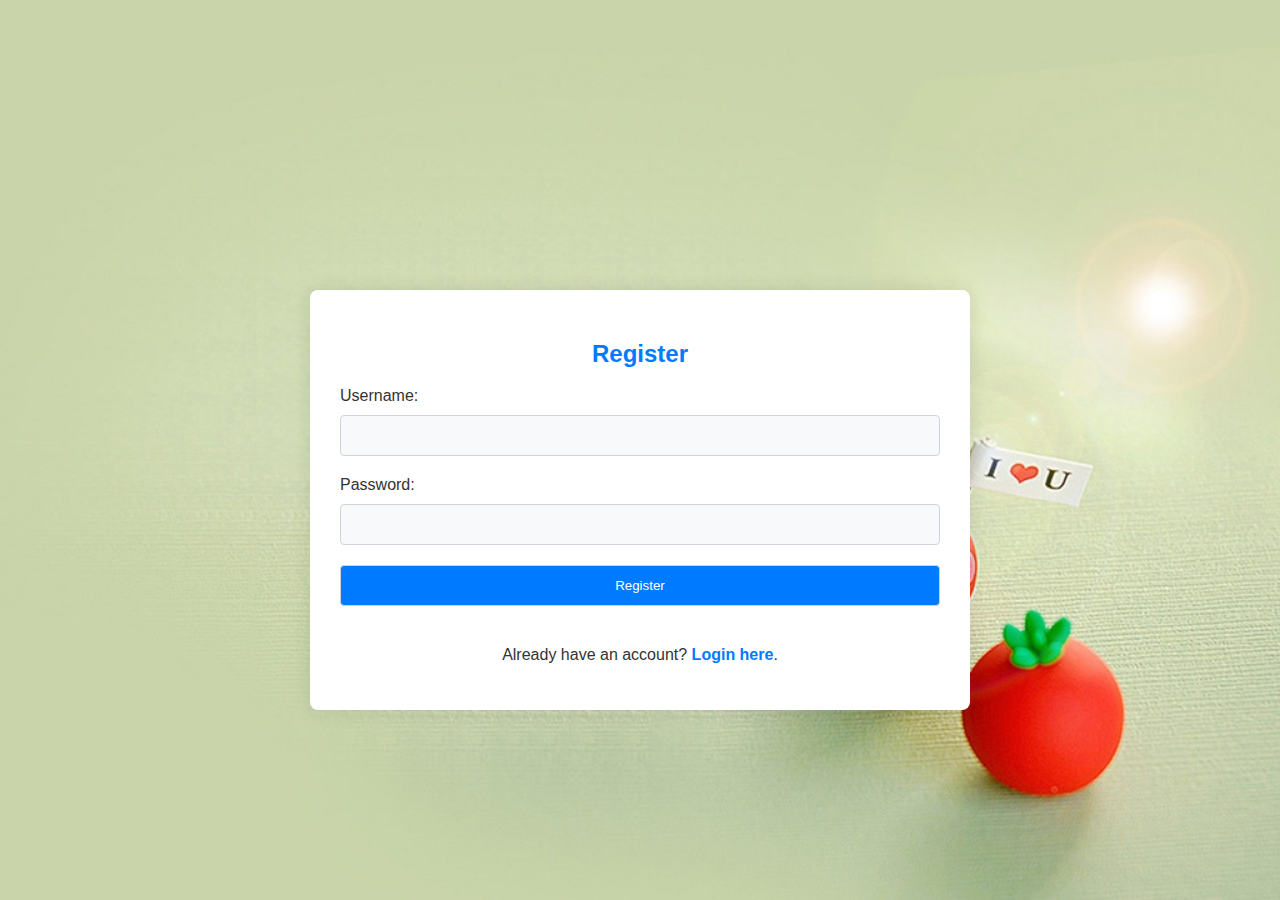
<file: skk-0811-16/templates/register.html>
<!DOCTYPE html>
<html lang="en">
<head>
    <meta charset="UTF-8">
    <meta name="viewport" content="width=device-width, initial-scale=1.0">
    <title>Register</title>
	<style>
        body {
            font-family: 'Arial', sans-serif;
            background-color: #f8f9fa;
            margin: 0;
            padding: 0;
            display: flex;
            align-items: center;
            justify-content: center;
            height: 100vh;
			background-image: url('static/image/bg.jpg');
            background-size: cover;
            background-position: center;
        }

        h2 {
            text-align: center;
            color: #007bff;
        }

        form {
            background-color: #ffffff;
            padding: 30px;
            border-radius: 8px;
            box-shadow: 0 0 20px rgba(0, 0, 0, 0.1);
            width: 600px;
			margin-top: 100px;
        }

        label {
            display: block;
            margin-bottom: 10px;
            color: #333;
        }

        input {
            width: 100%;
            padding: 12px;
            margin-bottom: 20px;
            box-sizing: border-box;
            border: 1px solid #ced4da;
            border-radius: 4px;
            background-color: #f8f9fa;
            color: #495057;
        }

        input[type="submit"] {
            background-color: #007bff;
            color: #fff;
            cursor: pointer;
        }

        input[type="submit"]:hover {
            background-color: #0056b3;
        }

        p {
            text-align: center;
            margin-top: 20px;
            color: #333;
        }

        a {
            color: #007bff;
            text-decoration: none;
            font-weight: bold;
        }

        a:hover {
            text-decoration: underline;
        }
    </style>
</head>
<body>
    
    <form method="post" action="/register">
		<h2>Register</h2>
        <label for="username">Username:</label>
        <input type="text" name="username" required><br>
        <label for="password">Password:</label>
        <input type="password" name="password" required><br>
        <input type="submit" value="Register">
		<p>Already have an account? <a href="/">Login here</a>.</p>
    </form>
</body>
</html>
</file>
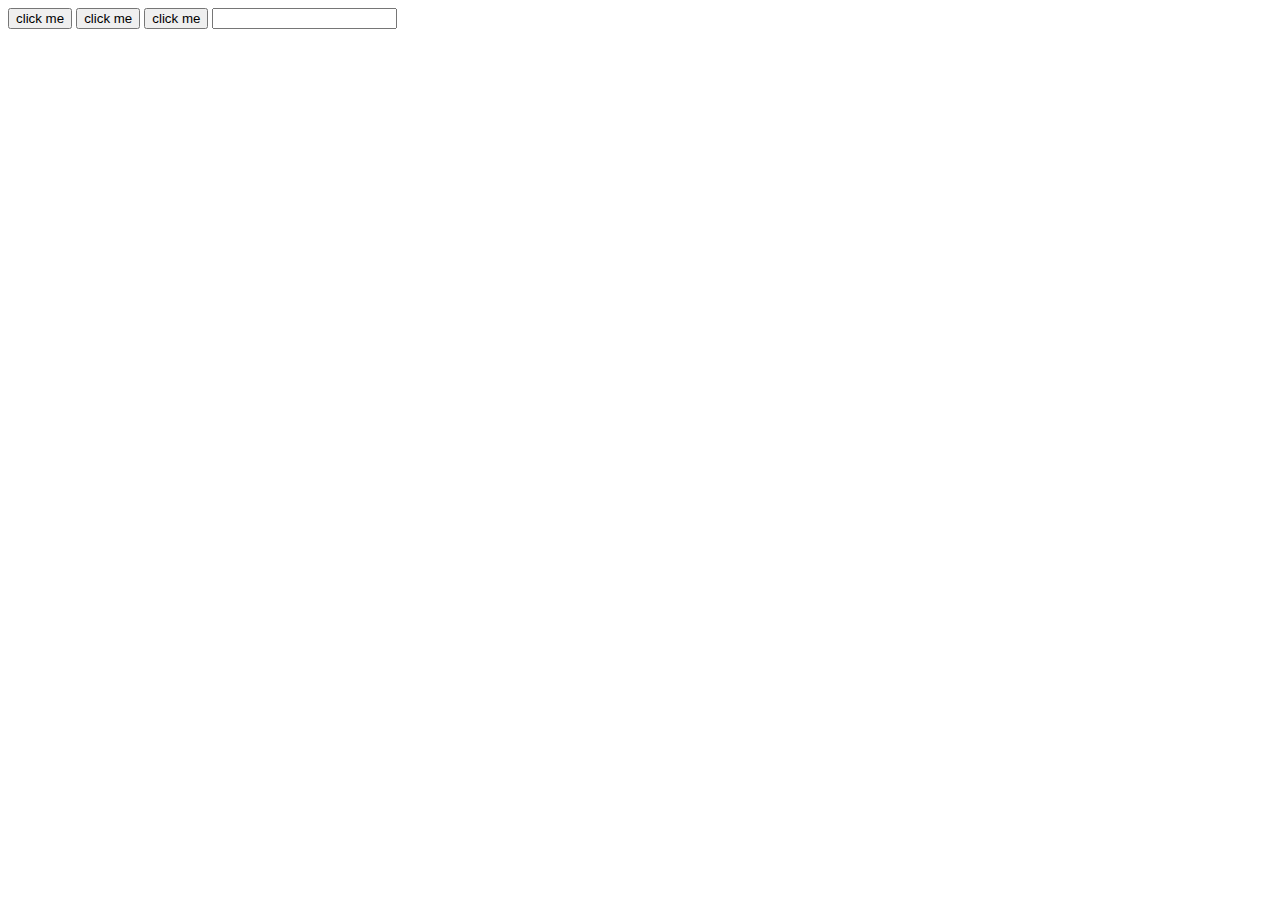
<file: skk-0811-16/templates/test用的，不要管.html>
<!DOCTYPE html>
<html>
<head lang="en">
    <meta charset="UTF-8">
    <title>作業</title>
</head>
<body>
<button onclick="add(1)">click me</button>
<button onclick="add(2)">click me</button>
<button onclick="add(3)">click me</button>
<input type="text" id="text" value=""/>

<script>
    function add(buttonIndex) {
        var x = document.getElementById("text");
        x.value = buttonIndex ;
    }
</script>
</body>
</html>
</file>
<file: skk-0811-16/templates/static/css/flaticon.css>
@font-face {
    font-family: "flaticon";
    src: url("../font/flaticon.ttf") format("truetype"),
url("https://www.17sucai.com/preview/1097306/2021-07-19/tourx/assets/font/flaticon.woff?2c5a1d331b80809feb2c65bb347d8792") format("woff"),
url("https://www.17sucai.com/preview/1097306/2021-07-19/tourx/assets/font/flaticon.woff2?2c5a1d331b80809feb2c65bb347d8792") format("woff2"),
url("https://www.17sucai.com/preview/1097306/2021-07-19/tourx/assets/font/flaticon.eot?2c5a1d331b80809feb2c65bb347d8792#iefix") format("embedded-opentype"),
url("https://www.17sucai.com/preview/1097306/2021-07-19/tourx/assets/font/flaticon.svg?2c5a1d331b80809feb2c65bb347d8792#flaticon") format("svg");
}

i[class^="flaticon-"]:before, i[class*=" flaticon-"]:before {
    font-family: flaticon !important;
    font-style: normal;
    font-weight: normal !important;
    font-variant: normal;
    text-transform: none;
    line-height: 3;
    -webkit-font-smoothing: antialiased;
    -moz-osx-font-smoothing: grayscale;
}

.flaticon-user:before {
    content: "\f101";
}
.flaticon-magnifier:before {
    content: "\f102";
}
.flaticon-next:before {
    content: "\f103";
}
.flaticon-double-checking:before {
    content: "\f104";
}
.flaticon-arrival:before {
    content: "\f105";
}
.flaticon-calendar:before {
    content: "\f106";
}
.flaticon-play-button-arrowhead:before {
    content: "\f107";
}
.flaticon-guide:before {
    content: "\f108";
}
.flaticon-trust:before {
    content: "\f109";
}
.flaticon-experience:before {
    content: "\f10a";
}
.flaticon-traveller:before {
    content: "\f10b";
}
.flaticon-comment:before {
    content: "\f10c";
}
.flaticon-footprints:before {
    content: "\f10d";
}
.flaticon-gallery:before {
    content: "\f10e";
}
.flaticon-clock:before {
    content: "\f10f";
}
.flaticon-group:before {
    content: "\f110";
}
.flaticon-translate:before {
    content: "\f111";
}
.flaticon-clipboard:before {
    content: "\f112";
}
.flaticon-info:before {
    content: "\f113";
}
.flaticon-public-transport:before {
    content: "\f114";
}
.flaticon-reply-arrow:before {
    content: "\f115";
}
.flaticon-clock-1:before {
    content: "\f116";
}
.flaticon-thumbs-up:before {
    content: "\f117";
}
.flaticon-customer-service:before {
    content: "\f118";
}
</file>
<file: skk-0811-16/templates/static/css/style.css>
/* ==============
Template name : TourX - Tour and Travel Agency HTML Template
Author : Egens Lab
Version : 1.0.0
Created : 
Last update : 
================= */
/* CSS Index 
-----------------------------------
1. Global CSS
2. Topbar area
3. Navbar area
4. Banner area
5. Find Form Area
6. Package area
7. Destinations area
8. Achievement area
9. Review area
10. Feature area
11. Blog area
12. newsletter-area
13. Footer area
14.  About wrapper
15. Guide wrapper
16. Package Page
17. Blog Page
18. Error page
19. Faq page
20. Gallary Page
21. Contact Page

*/
@import url("css2.css");
/*====================
    1. Global CSS
======================*/
/*--- Color ---*/
/*--- Font Family ---*/
* {
  box-sizing: border-box;
  outline: none;
  -moz-osx-font-smoothing: grayscale;
  -webkit-font-smoothing: antialiased;
}

body {
  padding: 0;
  margin: 0;
  font-size: 16px;
  font-family: "Quicksand", sans-serif;
}

.mt-120 {
  margin-top: 120px;
}

.mt-100 {
  margin-top: 100px;
}

.mt-105 {
  margin-top: 105px;
}

.mt-90 {
  margin-top: 90px;
}

.mt-30 {
  margin-top: 30px;
}

.mt-24 {
  margin-top: 24px;
}

.mt-20 {
  margin-top: 20px;
}

.mt-50 {
  margin-top: 50px;
}

.mt-40 {
  margin-top: 40px;
}

.mb-40 {
  margin-bottom: 40px;
}

.mb-30 {
  margin-bottom: 30px;
}

.mb-20 {
  margin-bottom: 20px;
}

.p-60 {
  padding: 60px 0;
}

.p-70 {
  padding: 70px 0;
}

.p-80 {
  padding: 80px 0;
}

.pt-120 {
  padding-top: 120px;
}

.pt-105 {
  padding-top: 105px;
}

.pt-100 {
  padding-top: 100px;
}

.pt-40 {
  padding-top: 40px;
}

.pt-90 {
  padding-top: 90px;
}

.pt-80 {
  padding-top: 80px;
}

.pb-60 {
  padding-bottom: 60px;
}

.pb-30 {
  padding-bottom: 30px;
}

.pb-50 {
  padding-bottom: 50px;
}

.pb-45 {
  padding-bottom: 45px;
}

.pb-40 {
  padding-bottom: 40px;
}

.pb-100 {
  padding-bottom: 100px;
}

p {
  font-size: 20px;
  line-height: 27px;
  color: #737679;
  font-family: "Work Sans", sans-serif;
  margin-bottom: 0;
}

h2 {
  font-family: "Quicksand", sans-serif;
  font-style: normal;
  font-weight: 700;
  font-size: 40px;
  line-height: 46px;
  text-transform: capitalize;
  color: #262339;
}

h1,
h2,
h3,
h4,
h5,
h6 {
  margin: 0;
  padding: 0;
}

input[type=text], input[type=email], input[type=date], input[type=number] {
  padding: 8px 15px;
  display: block;
  width: 100%;
  background: #ffffff;
  border: 1px solid #eee;
  border-radius: 5px;
  height: 50px;
}

input:focus {
  outline: none !important;
  box-shadow: none;
}

[type=radio]:checked,
[type=radio]:not(:checked) {
  position: absolute;
  left: -9999px;
}

[type=radio]:checked + label,
[type=radio]:not(:checked) + label {
  position: relative;
  padding-left: 28px;
  cursor: pointer;
  line-height: 20px;
  display: inline-block;
  color: #304F47;
}

[type=radio]:checked + label:before,
[type=radio]:not(:checked) + label:before {
  content: "";
  position: absolute;
  left: 0;
  top: 2px;
  width: 16px;
  height: 16px;
  border: 1px solid #304F47;
  border-radius: 5px;
  background: #fff;
}

[type=radio]:checked + label:after,
[type=radio]:not(:checked) + label:after {
  content: "";
  width: 10px;
  height: 10px;
  background: #304F47;
  position: absolute;
  top: 5px;
  left: 3px;
  border-radius: 5px;
  -webkit-transition: all 0.2s ease;
  transition: all 0.2s ease;
}

[type=radio]:not(:checked) + label:after {
  opacity: 0;
  -webkit-transform: scale(0);
  transform: scale(0);
}

[type=radio]:checked + label:after {
  opacity: 1;
  -webkit-transform: scale(1);
  transform: scale(1);
}

input[type=submit] {
  font-weight: 600;
  font-size: 16px;
  line-height: 28px;
  letter-spacing: 0.75px;
  color: #FFFFFF;
  background: #FF7F47;
  padding: 14px 22px;
  text-transform: capitalize;
  transition: all 0.3s;
  margin-bottom: 0;
}
input[type=submit]:hover {
  background: #304F47;
}

input[type=submit]:focus {
  outline: none;
}

textarea {
  padding: 8px 10px;
  background: #FFFFFF;
  border-radius: 5px;
  display: block;
  width: 100%;
  border: 1px solid #eee;
  transition: all 0.4s ease;
}

select {
  padding: 8px 10px;
  background: #ffffff;
  border: 1px solid #ffffff;
  border-radius: 5px;
  display: block;
  width: 100%;
  transition: all 0.4s ease;
  margin-bottom: 10px;
  height: 50px;
}
select:focus {
  outline: none;
  border: none;
  box-shadow: none;
}

.form-select.package-options {
  border: 2px solid #304F47;
  border-radius: 5px;
  width: 222px;
  height: 40px;
  font-weight: 700;
  font-size: 15px;
  line-height: 19px;
  color: #262339;
  float: right;
}
.form-select.package-options option {
  font-weight: 700;
  font-size: 15px;
  line-height: 19px;
  color: #262339;
  text-transform: capitalize;
}
.form-select.package-options:focus {
  box-shadow: none;
  border: 2px solid #304F47;
}

.input-group.search-box input {
  height: 47px;
  border: none;
  background: #f5f5f5;
  border-radius: 10px 0 0 10px;
}
.input-group.search-box input:focus {
  box-shadow: none;
}
.input-group.search-box button {
  height: 47px;
  border: none;
  background: #304F47;
  width: 55px;
  border-radius: 0 10px 10px 0;
}
.input-group.search-box button i {
  color: #fff;
  font-size: 25px;
}
.input-group.search-box button:focus {
  box-shadow: none;
}

ol,
ul {
  padding: 0;
  margin: 0;
  list-style: none;
}

table tbody tr td,
table tbody tr th,
table thead tr td,
table thead tr th,
table tfoot tr td,
table tfoot tr th {
  border: 1px solid #eee;
  padding: 10px;
}

a.btn-common-sm {
  display: inline-block;
  padding: 11px 20px 11px 30px;
  background: #304F47;
  border-radius: 5px;
  font-weight: 600;
  font-size: 14px;
  color: #fff;
  position: relative;
  z-index: 9;
}
a.btn-common-sm:hover::before {
  clip-path: circle(150% at 0% 0%);
}
a.btn-common-sm::before {
  height: 100%;
  width: 100%;
  position: absolute;
  content: "";
  background: #FF7F47;
  top: 0;
  left: 0;
  border-radius: 5px;
  clip-path: circle(27% at -3% 50%);
  transition: all 0.4s;
  z-index: -1;
}

a.btn-common {
  display: inline-block;
  padding: 16.5px 32.5px;
  background: #304F47;
  border-radius: 5px;
  font-weight: 600;
  font-size: 16px;
  color: #fff;
  position: relative;
  z-index: 9;
}
a.btn-common:hover::before {
  clip-path: circle(150% at 0% 0%);
}
a.btn-common::before {
  height: 100%;
  width: 100%;
  position: absolute;
  content: "";
  background: #FF7F47;
  top: 0;
  left: 0;
  border-radius: 5px;
  clip-path: circle(27% at -3% 50%);
  transition: all 0.4s;
  z-index: -1;
}

a.btn-second {
  display: inline-block;
  padding: 16.5px 32.5px;
  background: #FF7F47;
  border-radius: 5px;
  font-weight: 600;
  font-size: 16px;
  color: #fff;
  position: relative;
  z-index: 20;
}
a.btn-second:focus {
  box-shadow: none;
}

.sticky {
  position: fixed;
  top: 0;
  left: 0;
  background: #fff;
  z-index: 9;
  animation: 500ms ease-in-out 0s 1 running;
  animation: 500ms ease-in-out;
  width: 100%;
  box-shadow: rgba(0, 0, 0, 0.1) 0px 10px 15px -3px, rgba(0, 0, 0, 0.05) 0px 4px 6px -2px;
}

a {
  text-decoration: none !important;
}

.section-head.head-left {
  text-align: left;
  margin: 0;
}

.section-head {
  text-align: center;
  max-width: 516px;
  margin: 0 auto;
}
.section-head h5 {
  margin-bottom: 15px;
  font-family: "Quicksand", sans-serif;
  font-style: normal;
  font-weight: 700;
  font-size: 20px;
  color: #FF7F47;
}
.section-head h2 {
  font-family: "Quicksand", sans-serif;
  font-style: normal;
  font-weight: 700;
  font-size: 40px;
  line-height: 46px;
  text-transform: capitalize;
}

.owl-carousel .owl-nav {
  text-align: center;
}
.owl-carousel .owl-nav button i {
  height: 30px;
  width: 30px;
  color: #fff;
  border: 2px solid #fff;
  border-radius: 50%;
  text-align: center;
  line-height: 28px;
  font-size: 25px;
  margin: 0 12.5px;
  margin-top: 30px;
}

.owl-carousel.dark-nav .owl-nav {
  text-align: center;
}
.owl-carousel.dark-nav .owl-nav button i {
  height: 30px;
  width: 30px;
  color: #304F47;
  border: 2px solid #304F47;
  border-radius: 50%;
  text-align: center;
  line-height: 28px;
  font-size: 25px;
  margin: 0 12.5px;
  margin-top: 30px;
}

.owl-dots {
  text-align: center;
}
.owl-dots button.owl-dot {
  height: 10px;
  width: 25px;
  background: #304F47;
  transition: all 0.3s;
  margin: 0 12.5px;
  border-radius: 5px;
}
.owl-dots button.active.owl-dot {
  height: 15px;
  background: #FF7F47;
}

.owl-carousel.owl-loaded.owl-drag.destinations-1, .owl-carousel.owl-loaded.owl-drag.destinations-2 {
  margin-left: 0;
}
.owl-carousel.owl-loaded.owl-drag.destinations-1 .owl-stage-outer, .owl-carousel.owl-loaded.owl-drag.destinations-2 .owl-stage-outer {
  padding: 0;
}
.owl-carousel.owl-loaded.owl-drag.destinations-1 .package-card, .owl-carousel.owl-loaded.owl-drag.destinations-2 .package-card {
  margin: 20px 0 0 0;
  box-shadow: none;
  border: 1px solid #eee;
}

.form-select.languge-selector {
  padding: 0;
  border: none;
  margin: 0;
  height: 100%;
  background: transparent;
  font-family: "Work Sans", sans-serif;
  font-style: normal;
  font-weight: 600;
  font-size: 12px;
  line-height: 8px;
  color: #FFFFFF;
  float: right;
  width: auto;
}
.form-select.languge-selector option {
  color: #262339;
  font-family: "Work Sans", sans-serif;
  font-style: normal;
  font-weight: 600;
  font-size: 12px;
  width: 20px;
  display: block;
  padding: 10px 20px;
}
.form-select.languge-selector:focus {
  box-shadow: none;
}

.breadcrumb-area {
  background: linear-gradient(rgba(0, 0, 0, 0.65) 100%, rgba(0, 0, 0, 0.65) 100%), url(../image/breadcrumb-bg.png);
  background-size: cover;
  min-height: 320px;
  display: flex;
  align-items: center;
}
.breadcrumb-area .breadcrumb-wrap {
  text-align: center;
}
.breadcrumb-area .breadcrumb-wrap h2 {
  font-weight: 700;
  font-size: 40px;
  line-height: 50px;
  margin-bottom: 25px;
  color: #FFFFFF;
}
.breadcrumb-area .breadcrumb-wrap ul.breadcrumb-links {
  display: flex;
  align-items: center;
  justify-content: center;
}
.breadcrumb-area .breadcrumb-wrap ul.breadcrumb-links li {
  font-family: "Work Sans", sans-serif;
  font-size: 16px;
  color: #FF7F47;
  font-weight: 500;
}
.breadcrumb-area .breadcrumb-wrap ul.breadcrumb-links li a {
  color: #fff;
}
.breadcrumb-area .breadcrumb-wrap ul.breadcrumb-links li i {
  vertical-align: middle;
  font-size: 22px;
}

.pagination {
  display: flex;
  justify-content: center;
}
.pagination a {
  height: 40px;
  width: 40px;
  border-radius: 50%;
  border: 1px solid #262339;
  margin: 0 6px;
  text-align: center;
  line-height: 36px;
  font-family: "Work Sans", sans-serif;
  font-weight: 500;
  font-size: 20px;
  color: #262339;
  transition: all 0.2s;
}
.pagination a.active {
  color: #fff;
  background: #FF7F47;
  border: 1px solid #FF7F47;
}
.pagination a:hover {
  color: #fff;
  background: #FF7F47;
  border: 1px solid #FF7F47;
}
.pagination a i {
  font-size: 28px;
  line-height: 38px;
}

.custom-select.package-option {
  position: relative;
  width: 255px;
  float: right;
  border: 2px solid #304F47;
  border-radius: 5px;
}
.custom-select.package-option .select-selected {
  font-size: 15px;
}
.custom-select.package-option .select-items {
  top: 104%;
}

.custom-select.languege-select {
  width: auto;
  float: right;
  margin-right: 12px;
}
.custom-select.languege-select .select-selected {
  width: 32px;
  margin-top: 3px;
  margin-right: 15px;
  padding: 0;
  background: transparent;
  color: #fff;
}
.custom-select.languege-select .select-selected::before {
  right: -14px;
}
.custom-select.languege-select .select-items {
  left: -20px;
  margin-top: 14px;
  width: 70px;
}
.custom-select.languege-select .select-items div {
  padding: 8px 18px;
}

.custom-select {
  position: relative;
  width: 100%;
}

.custom-select select {
  display: none;
}

.select-selected {
  background-color: #fff;
  color: #262339;
  padding: 17px 16px;
  cursor: pointer;
  user-select: none;
  border-radius: 5px;
  font-weight: 700;
  font-size: 13px;
  line-height: 16px;
  position: relative;
}
.select-selected::before {
  position: absolute;
  content: "›";
  right: 12px;
  transform: rotate(90deg) translateX(-111%);
  font-size: 24px;
  top: 50%;
}

.select-selected.select-arrow-active:after {
  border-color: transparent transparent #fff transparent;
  top: 7px;
}

.select-items div {
  padding: 12px 16px;
  border: 1px solid transparent;
  border-color: transparent transparent rgba(0, 0, 0, 0.1) transparent;
  cursor: pointer;
  user-select: none;
  font-weight: 700;
  font-size: 13px;
  line-height: 16px;
  color: #FF7F47;
}
.select-items div:last-child {
  border: none;
}

.select-items {
  position: absolute;
  background-color: #fff;
  top: 100%;
  left: 0;
  right: 0;
  z-index: 99;
  border-radius: 5px 5px 0 0;
  box-shadow: 7px 10px 40px 0px #0D344F1A;
}

.select-hide {
  display: none;
}

.select-items div:hover, .same-as-selected {
  background-color: rgba(0, 0, 0, 0.1);
}

.calendar-input {
  position: relative;
}
.calendar-input i {
  position: absolute;
  top: 50%;
  transform: translateY(-50%);
  right: 10px;
  vertical-align: middle;
}
.calendar-input i::before {
  vertical-align: middle;
}

/*==== 2. preloader =====*/
.preloader {
  position: fixed;
  width: 100%;
  height: 100%;
  z-index: 99999;
  background: #ffffff;
  top: 0;
  left: 0;
  font-size: 30px;
  vertical-align: center;
}
.preloader .preloader-wrap {
  text-align: center;
}
.preloader .preloader-wrap .preloader-logo {
  margin-top: 200px;
}
.preloader .plane-path {
  position: absolute;
  top: 50%;
  left: 0;
  width: 100%;
  border-bottom: 1px dashed #FF7F47;
}
.preloader .plane-path .animi-plane {
  position: absolute;
  top: 50%;
  left: 0;
  transform: translateY(-50%);
  animation: loading-plane 4s linear infinite;
}
@keyframes loading-plane {
  0% {
    left: 0;
  }
  100% {
    left: 100%;
  }
}

/*===== Preloader CSS END =======*/
/* =============================
       Global CSS end
==============================*/
/* =============================
       2. Topbar area start
==============================*/
.topbar-area {
  padding: 8px 0;
  background: #304F47;
}
.topbar-area .topbar-contact {
  height: 100%;
}
.topbar-area .topbar-contact ul {
  display: flex;
  height: 100%;
  align-items: center;
}
.topbar-area .topbar-contact ul li {
  font-family: "Work Sans", sans-serif;
  font-weight: 600;
  font-size: 13px;
  color: #FFFFFF;
  margin-right: 40px;
  display: flex;
  align-items: center;
}
.topbar-area .topbar-contact ul li a {
  color: #fff;
}
.topbar-area .topbar-contact ul li i {
  font-size: 16px;
  margin-right: 10px;
}
.topbar-area .topbar-social {
  text-align: center;
  height: 100%;
  display: flex;
  justify-content: center;
  align-items: center;
}
.topbar-area .topbar-social ul {
  display: flex;
  justify-content: center;
}
.topbar-area .topbar-social ul li a {
  color: #FF7F47;
  margin: 0 12px;
  font-size: 14px;
}

.main-nav .sidebar-contact {
  margin-top: 40px;
  display: none;
}
.main-nav .sidebar-contact ul li.sidebar-single-contact {
  color: #fff;
  margin: 18px 0;
  display: flex;
}
.main-nav .sidebar-contact ul li.sidebar-single-contact a {
  color: #fff !important;
}
.main-nav .sidebar-contact ul li.sidebar-single-contact i {
  margin-right: 8px;
}
.main-nav .sidebar-contact ul li.sidebar-single-contact i::before {
  vertical-align: middle;
}

/* =============================
       Topbar area end
==============================*/
/* =============================
    3. Navbar area start 
==============================*/
.header-area .account-dropdown.activeCard {
  transform: scale(1);
}

.header-area .main-searchbar.activeSearch {
  transform: scale(1);
}

.header-area .account-dropdown {
  min-width: 220px;
  position: absolute;
  background: #fff;
  padding: 20px 15px;
  z-index: 20;
  right: 0;
  top: 61px;
  transform: scale(0);
  transition: all 0.3s;
  box-shadow: 7px 10px 40px 0px #0D344F1A;
}
.header-area .account-dropdown ul {
  list-style: none;
  display: flex;
  flex-direction: column;
}
.header-area .account-dropdown ul li.account-el {
  display: flex;
  align-items: center;
  padding: 6px 0;
  border-bottom: 1px solid #ddd;
}
.header-area .account-dropdown ul li.account-el:last-child {
  border-bottom: none;
}
.header-area .account-dropdown ul li.account-el i {
  font-size: 20px;
  color: #FF7F47;
  margin-right: 8px;
}
.header-area .account-dropdown ul li.account-el a {
  color: #262339 !important;
  font-size: 16px;
  font-weight: 600;
  padding: 0;
}

.main-searchbar {
  height: 100vh;
  width: 100%;
  top: 0;
  left: 0;
  position: fixed;
  background: rgba(0, 0, 0, 0.4);
  padding: 15px 0;
  z-index: 19;
  display: flex;
  justify-content: center;
  align-items: center;
  transform: scale(0);
  transition: all 0.3s;
}
.main-searchbar input {
  max-width: 700px;
  padding: 5px 30px;
  font-size: 18px;
  font-weight: 600;
  box-shadow: none;
  height: 55px;
  border-radius: 30px 0 0 30px;
}
.main-searchbar .searchbar-close {
  position: absolute;
  top: 30px;
  right: 30px;
}
.main-searchbar .searchbar-close i {
  font-size: 30px;
  color: #fff;
  padding: 5px;
  border: 2px solid #fff;
  border-radius: 50%;
  cursor: pointer;
}
.main-searchbar .searchbar-icon {
  height: 55px;
  background: #FF7F47;
  padding: 0px 20px;
  display: flex;
  justify-content: center;
  align-items: center;
  margin-left: -20px;
  border-radius: 0 30px 30px 0;
}
.main-searchbar .searchbar-icon i {
  font-size: 32px;
  cursor: pointer;
  color: #fff;
}

.header-area-2.header-area {
  width: 100%;
  position: fixed;
  top: 0;
  left: 0;
  margin: 0 auto;
  z-index: 99;
}
.header-area-2.header-area .mobile-menu .hamburger span {
  color: #fff;
}

.navber-logo-sm {
  display: none;
  margin: 40px 0 0 20px;
}

.navbar-wrap {
  display: flex;
  justify-content: space-between;
  height: 100%;
  align-items: center;
}
.navbar-wrap .navbar-icons {
  display: none;
}

header .header-area .main-nav {
  display: flex;
  align-items: center;
  justify-content: flex-end;
}
header .header-area .main-nav .navbar-icons {
  display: none;
}
header .header-area .main-nav .navbar-icons, header .header-area .main-nav .navbar-icons-2 {
  margin-left: 55px;
  display: flex;
  align-items: center;
}
header .header-area .main-nav .navbar-icons .searchbar-open, header .header-area .main-nav .navbar-icons-2 .searchbar-open {
  margin-right: 30px;
}
header .header-area .main-nav .navbar-icons .searchbar-open, header .header-area .main-nav .navbar-icons .user-dropdown-icon, header .header-area .main-nav .navbar-icons-2 .searchbar-open, header .header-area .main-nav .navbar-icons-2 .user-dropdown-icon {
  position: relative;
}
header .header-area .main-nav .navbar-icons .searchbar-open i, header .header-area .main-nav .navbar-icons .user-dropdown-icon i, header .header-area .main-nav .navbar-icons-2 .searchbar-open i, header .header-area .main-nav .navbar-icons-2 .user-dropdown-icon i {
  color: #FF7F47;
  font-size: 20px;
  cursor: pointer;
}
header .header-area .main-nav .navbar-icons .searchbar-open i::before, header .header-area .main-nav .navbar-icons .user-dropdown-icon i::before, header .header-area .main-nav .navbar-icons-2 .searchbar-open i::before, header .header-area .main-nav .navbar-icons-2 .user-dropdown-icon i::before {
  vertical-align: middle;
}

header .header-area .main-nav ul {
  margin: 0;
  list-style: none;
}

header .header-area .main-nav ul li {
  display: inline-block;
  position: relative;
  padding: 0 15px;
}

header .header-area-2.header-area.sticky .main-nav ul li.has-child-menu:after {
  color: #262339;
}

header .header-area-2.header-area .main-nav ul li.has-child-menu:after {
  color: #fff;
}

header .header-area-2.header-area .main-nav ul li a {
  color: #fff;
}

header .header-area-2.header-area.sticky .main-nav ul li a {
  color: #262339;
}

header .header-area .main-nav ul li a {
  display: block;
  color: #262339;
  font-size: 16px;
  font-weight: 500;
  text-transform: capitalize;
  text-decoration: none;
  font-family: "Work Sans", sans-serif;
  -webkit-transition: all 0.3s ease-in-out;
  transition: all 0.3s ease-in-out;
  padding: 35px 0;
  position: relative;
}
header .header-area .main-nav ul li a:hover {
  color: #FF7F47;
}

header .header-area .main-nav ul li ul.sub-menu > li a.sub-item {
  display: block;
  color: #304F47;
  line-height: 1.2;
  text-transform: capitalize;
  font-size: 14px;
  font-weight: 500;
  padding: 12px 15px;
  text-decoration: none;
  -webkit-transition: all 0.3s ease-in-out;
  transition: all 0.3s ease-in-out;
}

header .header-area .main-nav ul li ul.sub-menu > li a:hover {
  transform: translateX(7px);
  color: #FF7F47;
}

header .header-area .main-nav ul li ul.sub-menu > li a:hover::before {
  opacity: 0;
}

header .header-area .main-nav ul li.has-child-menu:after {
  position: absolute;
  right: -5px;
  color: #262339;
  top: 33px;
  font-family: "boxicons";
  content: "";
  font-size: 18px;
  font-weight: 600;
  -webkit-transition: all 0.5s ease-in-out;
  transition: all 0.5s ease-in-out;
}

header .header-area .main-nav ul li:hover.has-child-menu:after {
  -webkit-transform: rotate(-180deg);
  transform: rotate(-180deg);
}

header > .header-area .nav-right {
  padding: 3.5rem 0;
}

.searchbox-submit {
  margin-top: 10px;
  padding: 0 30px;
  height: 60%;
  overflow: hidden;
  background: #FF7F47;
  border: none;
}

.searchbox-submit i:before {
  font-size: 20px;
  color: #FFFFFF;
}

.searchbox {
  opacity: 0;
  position: absolute;
  width: 0%;
  right: 5px;
  left: auto;
  overflow: hidden;
  -webkit-transition: width 0.3s;
  transition: width 0.3s;
}

.input-group-prepend {
  margin-right: 0 !important;
  background: #FF7F47;
}

/*===== Main Menu CSS =====*/
.bottombar {
  background-color: #08509e;
}

.main-nav ul li .sub-menu {
  position: absolute;
  left: 0;
  top: auto;
  right: 0;
  min-width: 200px;
  list-style: none;
  margin: 0;
  padding: 0;
  background: #F3F2F7;
  opacity: 0;
  visibility: hidden;
  z-index: 9999;
  -webkit-transform: translateY(20px);
  transform: translateY(20px);
  -webkit-transition: all 0.3s;
  transition: all 0.3s;
  border-top: 3px solid #FF7F47;
}

.main-nav ul li .sub-menu li .sub-menu {
  right: -200px;
  left: inherit;
  top: 0;
}

.main-nav ul li .sub-menu > li {
  display: block;
  margin: 0;
  padding: 0;
  position: relative;
  border-bottom: 1px solid #ddd;
}

.main-nav ul li .sub-menu > li:last-child {
  border: none;
}

.main-nav ul > li a:hover {
  background: transparent;
}

.main-nav .fl {
  width: 30px;
  font-size: 20px;
  line-height: 35px;
  text-align: center;
  color: #fff;
  font-style: normal;
  position: absolute;
  right: -5px;
  top: 0;
  z-index: 999;
  display: none;
  cursor: pointer;
}

.main-nav .fl:before {
  font-size: 14px;
  text-align: center;
  line-height: 35px;
}

.main-nav > ul > li + li > .sub-menu {
  left: 15px;
}

.main-nav > ul > li:hover > .sub-menu,
.main-nav ul li .sub-menu li:hover > .sub-menu,
.main-nav ul li .sub-menu li .sub-menu li:hover > .sub-menu {
  -webkit-transform: translateY(0);
  transform: translateY(0);
  visibility: visible;
  opacity: 1;
}

.slideInUp {
  visibility: hidden;
  opacity: 0;
  -webkit-transform: translate3d(0, 30px, 0);
  transform: translate3d(0, 30px, 0);
  -webkit-transition: all 1s ease-out;
  transition: all 1s ease-out;
}

.slideInUp2 {
  -webkit-transition-delay: 0.3s;
  transition-delay: 0.3s;
}

/*===== header sticky area =====*/
.header-area.sticky {
  position: fixed;
  top: 0;
  left: 0;
  width: 100%;
  z-index: 999;
  padding: 0;
  animation: 500ms ease-in-out 0s normal none 1 running;
  box-shadow: 0 2px 28px 0 rgba(0, 0, 0, 0.1);
  background: #FFF;
  background-repeat: no-repeat;
  background-size: cover;
}

/* =============================
      Navbar area end 
==============================*/
/* =============================
    4. Main banner area start
==============================*/
.banner-slider.owl-carousel.owl-loaded.owl-drag .owl-nav button.owl-next {
  right: 20px;
  top: 50%;
}
.banner-slider.owl-carousel.owl-loaded.owl-drag .owl-nav button.owl-prev {
  left: 20px;
  top: 50%;
}
.banner-slider.owl-carousel.owl-loaded.owl-drag .owl-nav button {
  position: absolute;
  transform: translateY(-50%);
}
.banner-slider.owl-carousel.owl-loaded.owl-drag .owl-nav button i {
  height: 36px;
  width: 36px;
  line-height: 34px;
  text-align: center;
  border: 2px solid #fff;
  color: #fff;
  font-size: 30px;
  border-radius: 50%;
}

.main-banner {
  overflow: hidden;
}
.main-banner .slider-item {
  display: flex;
  width: 100%;
  align-items: center;
  min-height: 670px;
}
.main-banner .slider-item .slider-content {
  margin-left: 82px;
  margin-top: -80px;
}
.main-banner .slider-item .slider-content h2 {
  max-width: 617px;
  font-style: normal;
  font-weight: 700;
  font-size: 80px;
  line-height: 90px;
  color: #fff;
}
.main-banner .slider-item .slider-content h5 {
  font-weight: 700;
  font-size: 30px;
  line-height: 37px;
  color: #FF7F47;
  margin: 30px 0 50px 0;
}
.main-banner .slider-item-1 {
  background: linear-gradient(rgba(48, 79, 71, 0.65) 100%, rgba(48, 79, 71, 0.65) 100%), url(../image/banner-1.png);
  background-size: cover;
  background-position: center;
}
.main-banner .slider-item-2 {
  background: linear-gradient(rgba(48, 79, 71, 0.65) 100%, rgba(48, 79, 71, 0.65) 100%), url(../image/banner-3.png);
  background-size: cover;
  background-position: center;
}
.main-banner .slider-item-3 {
  background: linear-gradient(rgba(48, 79, 71, 0.65) 100%, rgba(48, 79, 71, 0.65) 100%), url(../image/banner-4.png);
  background-size: cover;
  background-position: center;
}
.main-banner .slider-item-4 {
  background: linear-gradient(rgba(48, 79, 71, 0.65) 100%, rgba(48, 79, 71, 0.65) 100%), url(../image/banner-5.jpg);
  background-size: cover;
  background-position: center;
}
.main-banner .slider-item-5 {
  background: linear-gradient(rgba(48, 79, 71, 0.65) 100%, rgba(48, 79, 71, 0.65) 100%), url(../image/banner-6.jpg);
  background-size: cover;
  background-position: center;
}
.main-banner .slider-item-6 {
  background: linear-gradient(rgba(48, 79, 71, 0.65) 100%, rgba(48, 79, 71, 0.65) 100%), url(../image/banner-7.jpg);
  background-size: cover;
  background-position: center;
}

.main-banner-2 {
  background: url(../image/banner-2.png) center no-repeat;
  min-height: 794px;
  background-size: 100% 100%;
}
.main-banner-2 .main-banner-content-2 {
  padding-top: 170px;
  text-align: center;
}
.main-banner-2 .main-banner-content-2 h2 {
  font-style: normal;
  font-weight: 700;
  font-size: 90px;
  line-height: 110px;
  color: #fff;
  margin-bottom: 40px;
}
.main-banner-2 .main-banner-content-2 h3 {
  font-weight: 700;
  font-size: 40px;
  line-height: 50px;
  color: #FF7F47;
}

/* =============================
     Main banner area end
==============================*/
/* =============================
     5. Find Form Area Start
==============================*/
.find-form {
  position: relative;
  z-index: 10;
  margin-top: -70px;
}
.find-form .findfrom-wrapper {
  background: rgba(48, 79, 71, 0.9);
  padding: 45px 45px;
  max-width: 980px;
  margin: 0 auto;
  box-shadow: 0px 0px 64px rgba(17, 17, 17, 0.1);
  border-radius: 20px;
}
.find-form .findfrom-wrapper .find-btn a {
  text-align: center;
  display: block;
  padding: 13px 0;
}
.find-form .findfrom-wrapper .find-btn a i {
  font-size: 20px;
}
.find-form .findfrom-wrapper .find-btn a i::before {
  vertical-align: middle;
  margin-right: 10px;
}
.find-form .findfrom-wrapper input, .find-form .findfrom-wrapper select {
  font-weight: 700;
  font-size: 13px;
  line-height: 16px;
  color: #262339;
  height: 50px;
  width: 100%;
}
.find-form .findfrom-wrapper input:focus, .find-form .findfrom-wrapper select:focus {
  box-shadow: none;
}
.find-form .findfrom-wrapper input option, .find-form .findfrom-wrapper select option {
  font-weight: 700;
  font-size: 13px;
  line-height: 16px;
  color: #262339;
}
.find-form .findfrom-wrapper input,
.find-form .findfrom-wrapper input[type=date] {
  border: none;
}
.find-form .findfrom-wrapper input::placeholder,
.find-form .findfrom-wrapper input[type=date]::placeholder {
  font-weight: 700;
  font-size: 13px;
  line-height: 16px;
  color: #262339;
}
.find-form .findfrom-wrapper input:focus,
.find-form .findfrom-wrapper input[type=date]:focus {
  border: none;
  box-shadow: none;
}

.find-form-2 {
  position: relative;
  z-index: 10;
  margin-top: 80px;
}
.find-form-2 .findfrom-wrapper {
  background: rgba(255, 255, 255, 0.7);
  box-shadow: 0px 32px 64px rgba(17, 17, 17, 0.08);
  border-radius: 20px;
  padding: 45px 45px;
  max-width: 980px;
  margin: 0 auto;
}
.find-form-2 .findfrom-wrapper .find-btn a {
  text-align: center;
  display: block;
  padding: 13px 0;
}
.find-form-2 .findfrom-wrapper .find-btn a i {
  font-size: 20px;
}
.find-form-2 .findfrom-wrapper .find-btn a i::before {
  vertical-align: middle;
  margin-right: 10px;
}
.find-form-2 .findfrom-wrapper input, .find-form-2 .findfrom-wrapper select {
  font-weight: 700;
  font-size: 13px;
  line-height: 16px;
  color: #262339;
}
.find-form-2 .findfrom-wrapper input:focus, .find-form-2 .findfrom-wrapper select:focus {
  box-shadow: none;
}
.find-form-2 .findfrom-wrapper input option, .find-form-2 .findfrom-wrapper select option {
  font-weight: 700;
  font-size: 13px;
  line-height: 16px;
  color: #262339;
}
.find-form-2 .findfrom-wrapper input,
.find-form-2 .findfrom-wrapper input[type=date] {
  border: none;
}
.find-form-2 .findfrom-wrapper input::placeholder,
.find-form-2 .findfrom-wrapper input[type=date]::placeholder {
  font-weight: 700;
  font-size: 13px;
  line-height: 16px;
  color: #262339;
}
.find-form-2 .findfrom-wrapper input:focus,
.find-form-2 .findfrom-wrapper input[type=date]:focus {
  border: none;
  box-shadow: none;
}

.find-form .findfrom-wrapper input, .find-form .findfrom-wrapper input {
  width: 100%;
}

/* =============================
      Find Form Area end
=============================-=*/
/* =============================
     6. Package area start
==============================*/
.package-card-xl {
  margin: 15px 0;
  box-shadow: 0px 0px 30px rgba(17, 17, 17, 0.08);
  overflow: hidden;
  border-radius: 10px;
  display: flex;
}
.package-card-xl .package-thumb-xl img {
  width: 300px;
  height: 100%;
  object-fit: cover;
  border-radius: 10px;
}
.package-card-xl .package-details-xl {
  width: 60%;
  padding: 25px 30px;
}
.package-card-xl .package-details-xl .package-info {
  display: flex;
  align-items: center;
  flex-direction: row;
  justify-content: space-between;
}
.package-card-xl .package-details-xl .package-info h5 {
  font-style: normal;
  font-weight: 700;
  font-size: 15px;
  line-height: 23px;
  color: #304F47;
}
.package-card-xl .package-details-xl .package-info h5 span {
  font-size: 20px;
}
.package-card-xl .package-details-xl .package-info h5 i {
  margin-right: 5px;
}
.package-card-xl .package-details-xl h3 {
  font-style: normal;
  font-weight: 700;
  font-size: 23px;
  line-height: 27px;
  color: #FF7F47;
  text-transform: capitalize;
  padding: 15px 0;
}
.package-card-xl .package-details-xl h3 i {
  color: #304F47;
  font-size: 18px;
}
.package-card-xl .package-details-xl h3 a {
  color: #FF7F47;
}
.package-card-xl .package-details-xl .package-rating {
  margin-top: 10px;
}
.package-card-xl .package-details-xl .package-rating strong {
  font-weight: 700;
  font-size: 13px;
  color: #304F47;
}
.package-card-xl .package-details-xl .package-rating strong i {
  font-size: 20px;
  color: #FF7F47;
  margin-right: 5px;
}
.package-card-xl .package-details-xl .package-rating strong i::before {
  vertical-align: middle;
}

.package-card {
  margin: 15px 0;
  box-shadow: 0px 0px 30px rgba(17, 17, 17, 0.08);
  overflow: hidden;
}
.package-card:hover .package-thumb img {
  transform: scale(1.05);
}
.package-card .package-thumb {
  overflow: hidden;
}
.package-card .package-thumb img {
  width: 100%;
  transition: all 0.4s;
}
.package-card .package-details {
  padding: 20px 15px;
}
.package-card .package-details .package-info {
  display: flex;
  align-items: center;
  flex-direction: row;
  justify-content: space-between;
}
.package-card .package-details .package-info h5 {
  font-style: normal;
  font-weight: 700;
  font-size: 15px;
  line-height: 23px;
  color: #304F47;
}
.package-card .package-details .package-info h5 span {
  font-size: 20px;
}
.package-card .package-details .package-info h5 i {
  margin-right: 5px;
}
.package-card .package-details h3 {
  font-style: normal;
  font-weight: 700;
  font-size: 23px;
  line-height: 28px;
  color: #FF7F47;
  text-transform: capitalize;
  padding: 15px 0;
}
.package-card .package-details h3 i {
  color: #304F47;
  font-size: 18px;
}
.package-card .package-details h3 a {
  color: #FF7F47;
}
.package-card .package-details .package-rating {
  display: flex;
}
.package-card .package-details .package-rating i {
  font-size: 18px;
  color: #FF7F47;
  margin-right: 5px;
}
.package-card .package-details .package-rating strong {
  font-weight: 700;
  font-size: 13px;
  color: #304F47;
  display: flex;
  align-items: center;
}

.offer-area .offer-slider.owl-carousel .owl-nav button {
  position: absolute;
  top: 50%;
  transform: translateY(-50%);
}
.offer-area .offer-slider.owl-carousel .owl-nav button.owl-prev {
  left: -7%;
}
.offer-area .offer-slider.owl-carousel .owl-nav button.owl-next {
  right: -7%;
}

.offer-card {
  margin: 30px 0;
}
.offer-card:hover .offer-thumb img {
  transform: scale(1.05);
}
.offer-card .offer-thumb {
  overflow: hidden;
}
.offer-card .offer-thumb img {
  width: 100%;
  transition: all 0.4s;
}
.offer-card .offer-details {
  border: 1px solid #f1f1f1;
  padding: 20px 15px;
}
.offer-card .offer-details .offer-info {
  display: flex;
  justify-content: space-between;
}
.offer-card .offer-details .offer-info h5 {
  font-style: normal;
  font-weight: 700;
  font-size: 15px;
  line-height: 23px;
  color: #304F47;
}
.offer-card .offer-details .offer-info h5 span {
  font-size: 20px;
}
.offer-card .offer-details .offer-info h5 i {
  margin-right: 5px;
}
.offer-card .offer-details .offer-info ul.offer-rating {
  display: flex;
}
.offer-card .offer-details .offer-info ul.offer-rating li {
  margin-left: 5px;
  color: #FF7F47;
}
.offer-card .offer-details h3 {
  font-style: normal;
  font-weight: 700;
  font-size: 23px;
  line-height: 27px;
  color: #FF7F47;
  text-transform: capitalize;
  padding: 20px 0 18px 0;
}
.offer-card .offer-details h3 i {
  color: #304F47;
  font-size: 18px;
}
.offer-card .offer-details h3 a {
  color: #FF7F47;
}
.offer-card .offer-details strong {
  font-weight: 700;
  font-size: 25px;
  line-height: 29px;
  color: #304F47;
}
.offer-card .offer-details strong span {
  color: #a5a5a5;
  margin-left: 10px;
  font-size: 18px;
  text-decoration: line-through;
}

/* =============================
      Package area end
==============================*/
/* =============================
    7. Destinations area start
==============================*/
.destinations-area .row.owl-carousel.destinations-2.owl-loaded.owl-drag .owl-nav button {
  position: absolute;
}
.destinations-area .row.owl-carousel.destinations-2.owl-loaded.owl-drag .owl-nav button i {
  text-align: center;
  color: #fff;
  height: 33px;
  width: 33px;
  line-height: 33px;
  border: 2px solid #fff;
  border-radius: 50%;
  font-size: 28px;
  margin: 0;
}
.destinations-area .row.owl-carousel.destinations-2.owl-loaded.owl-drag .owl-nav button.owl-prev {
  top: 18%;
  right: -15.9%;
}
.destinations-area .row.owl-carousel.destinations-2.owl-loaded.owl-drag .owl-nav button.owl-next {
  top: 18%;
  right: -25%;
}

.destinations-area .row.owl-carousel.destinations-1.owl-loaded.owl-drag .owl-nav button {
  position: absolute;
}
.destinations-area .row.owl-carousel.destinations-1.owl-loaded.owl-drag .owl-nav button i {
  font-size: 28px;
  line-height: 33px;
  text-align: center;
  height: 33px;
  width: 33px;
  border: 2px solid #fff;
  border-radius: 50%;
  color: #fff;
  margin: 0;
}
.destinations-area .row.owl-carousel.destinations-1.owl-loaded.owl-drag .owl-nav button.owl-prev {
  top: 18%;
  left: -25%;
}
.destinations-area .row.owl-carousel.destinations-1.owl-loaded.owl-drag .owl-nav button.owl-next {
  top: 18%;
  left: -15.9%;
}

.package-slider-wrap {
  position: relative;
  height: 90.6%;
  margin-top: 20px;
  display: flex;
}
.package-slider-wrap img {
  height: 100%;
  width: 100%;
  object-fit: cover;
}
.package-slider-wrap .pakage-overlay {
  position: absolute;
  top: 0;
  left: 0;
  height: 100%;
  width: 100%;
  background: rgba(48, 79, 71, 0.6);
  display: flex;
  justify-content: center;
  align-items: center;
}
.package-slider-wrap .pakage-overlay strong {
  font-weight: 700;
  font-size: 40px;
  line-height: 46px;
  color: #FFFFFF;
}

/* =============================
    Destinations area start
==============================*/
/* =============================
    8. Achievement area start
==============================*/
.achievement-area {
  background: linear-gradient(rgba(245, 245, 245, 0.2) 100%, rgba(245, 245, 245, 0.2) 100%), url(../image/achiv-shape.png);
  background-repeat: no-repeat;
  background-position: center;
  background-size: cover;
}

.achievement-area-2 {
  background: linear-gradient(rgba(245, 245, 245, 0.2) 100%, rgba(245, 245, 245, 0.2) 100%), url(../image/achiv-shape.png);
  background-repeat: no-repeat;
  background-position: center;
  background-size: cover;
}

.achievement-card {
  padding: 20px;
  text-align: center;
  background: #304F47;
  color: #fff;
  box-shadow: 0px 0px 64px rgba(17, 17, 17, 0.1);
  border-radius: 5px;
}
.achievement-card .achievement-icon {
  margin-bottom: 20px;
}
.achievement-card .achievement-icon i {
  color: #fff;
}
.achievement-card .achievement-icon i::before {
  font-size: 82px;
}
.achievement-card h5 {
  font-weight: 700;
  font-size: 22px;
  line-height: 32px;
  color: #FFFFFF;
}

.achievement-card-2 {
  overflow: hidden;
  margin-top: 20px;
  position: relative;
  border-radius: 5px;
  text-align: center;
  box-shadow: 0px 0px 64px rgba(17, 17, 17, 0.1);
}
.achievement-card-2 .achieve-img {
  height: 50%;
  width: 100%;
}
.achievement-card-2 .achieve-img img {
  height: 100%;
  width: 100%;
}
.achievement-card-2 .achieve-info {
  background: #304F47;
  padding: 80px 10px 30px 10px;
  position: relative;
}
.achievement-card-2 .achieve-info h5 {
  font-weight: 700;
  font-size: 22px;
  line-height: 27px;
  text-transform: capitalize;
  color: #FFFFFF;
}
.achievement-card-2 .achieve-icon {
  position: absolute;
  left: 0;
  right: 0;
  margin: 0px auto;
  top: -65px;
  display: block;
  height: 120px;
  width: 120px;
  text-align: center;
  background: #fff;
  border-radius: 50%;
  line-height: 130px;
  padding: 20px;
  box-shadow: 0px 0px 64px rgba(17, 17, 17, 0.15);
}
.achievement-card-2 .achieve-icon i {
  color: #304F47;
}
.achievement-card-2 .achieve-icon i::before {
  font-size: 65px;
}

/* =============================
    achievement area end
==============================*/
/* =============================
    9. Review area start
==============================*/
.review-card {
  padding: 30px 25px;
  margin: 20px 10px;
  text-align: center;
  box-shadow: rgba(17, 17, 26, 0.1) 0px 0px 16px;
  border-radius: 50px 50px 0px 0px;
}
.review-card .reviewer-img img {
  height: 114px;
  width: 114px;
  border-radius: 50%;
  border: 8px solid rgba(48, 79, 71, 0.1);
  margin: 0 auto;
}
.review-card h3 {
  margin-top: 20px;
  font-weight: 700;
  font-size: 25px;
  line-height: 29px;
  text-transform: capitalize;
  color: #262339;
}
.review-card h5 {
  font-family: "Work Sans", sans-serif;
  font-weight: 500;
  font-size: 20px;
  line-height: 23px;
  text-transform: capitalize;
  color: #a5a5a5;
  margin: 10px 0 22px 0;
}
.review-card p {
  position: relative;
}
.review-card p::before {
  position: absolute;
  content: "";
  background: url(../image/quote-rwview.svg);
  left: 0;
  bottom: 100%;
  height: 37px;
  width: 37px;
}

/* =============================
    Review area end
==============================*/
/* =============================
   10. Feature area start
==============================*/
.feature-area {
  background: linear-gradient(rgba(48, 79, 71, 0.3) 100%, rgba(48, 79, 71, 0.4) 100%), url(../image/feature-bg-1.png) center no-repeat;
  background-size: cover;
  background-repeat: no-repeat;
  background-position: center;
}
.feature-area .section-head h2 {
  color: #fff;
}

.feature-area-2 {
  background: linear-gradient(rgba(48, 79, 71, 0.3) 100%, rgba(48, 79, 71, 0.3) 100%), url(../image/feature-bg.png) center no-repeat;
  background-size: cover;
}
.feature-area-2 .feature-head-2 {
  text-align: left;
  margin: inherit;
}
.feature-area-2 .feature-head-2 h2 {
  color: #fff;
}

.feature-card {
  max-width: 570px;
  min-height: 200px;
  display: flex;
  box-shadow: 0px 0px 64px rgba(17, 17, 17, 0.1);
  border-radius: 10px;
  overflow: hidden;
}
.feature-card .feature-img {
  max-width: 235px;
}
.feature-card .feature-img img {
  height: 100%;
  width: 100%;
  object-fit: cover;
}
.feature-card .feature-content {
  padding: 25px 30px;
  background: #fff;
}
.feature-card .feature-content a.title {
  font-weight: 700;
  font-size: 23px;
  line-height: 32px;
  color: #262339;
}
.feature-card .feature-content h5 {
  margin: 12px 0 22px;
  font-weight: 700;
  font-size: 14px;
  line-height: 16px;
  color: #304F47;
}
.feature-card .feature-content h5 i {
  color: #FF7F47;
  font-size: 18px;
}
.feature-card .feature-content strong {
  font-weight: 700;
  font-size: 25px;
  line-height: 29px;
  color: #FF7F47;
}
.feature-card .feature-content strong span {
  color: #a5a5a5;
  margin-left: 10px;
  font-size: 18px;
  text-decoration: line-through;
}

.feature-card-2 {
  margin: 20px 0;
  border-radius: 5px;
  overflow: hidden;
}
.feature-card-2:hover .feature-thumb img {
  transform: scale(1.05);
}
.feature-card-2:hover .feature-card-review .feature-btn {
  opacity: 1;
}
.feature-card-2 .feature-thumb {
  position: relative;
  overflow: hidden;
}
.feature-card-2 .feature-thumb .feature-price {
  position: absolute;
  bottom: 0;
  left: 50%;
  transform: translateX(-50%);
  background: #FF7F47;
  padding: 10px;
  border-radius: 5px 5px 0px 0px;
}
.feature-card-2 .feature-thumb .feature-price h5 {
  font-weight: 700;
  font-size: 25px;
  color: #FFFFFF;
}
.feature-card-2 .feature-thumb .feature-price h5 span {
  font-size: 15px;
  color: #262339;
}
.feature-card-2 .feature-thumb img {
  width: 100%;
  transition: 0.3s ease-in;
}
.feature-card-2 .feature-details {
  padding: 20px;
  background: #fff;
}
.feature-card-2 .feature-details h5.tour-duration {
  font-style: normal;
  font-weight: 700;
  font-size: 15px;
  line-height: 23px;
  color: #304F47;
}
.feature-card-2 .feature-details h5.tour-duration i {
  margin-right: 5px;
}
.feature-card-2 .feature-details h3 {
  font-style: normal;
  font-weight: 700;
  font-size: 23px;
  line-height: 27px;
  color: #FF7F47;
  text-transform: capitalize;
  padding-top: 20px;
}
.feature-card-2 .feature-details h3 i {
  color: #304F47;
  font-size: 18px;
}
.feature-card-2 .feature-details h3 a {
  color: #FF7F47;
}
.feature-card-2 .feature-card-review {
  border-top: 1px solid #D8D8D8;
  display: flex;
  justify-content: space-between;
  align-items: center;
  background: #fff;
  padding: 17px 20px;
  position: relative;
}
.feature-card-2 .feature-card-review ul.feature-rating {
  display: flex;
}
.feature-card-2 .feature-card-review ul.feature-rating p {
  font-family: "Work Sans", sans-serif;
  font-size: 15px;
  text-transform: capitalize;
  color: #262339;
}
.feature-card-2 .feature-card-review ul.feature-rating li {
  color: #FF7F47;
  margin-left: 7px;
}
.feature-card-2 .feature-card-review .feature-btn {
  position: absolute;
  top: 0;
  left: 0;
  background: #304F47;
  height: 100%;
  width: 100%;
  display: flex;
  align-items: center;
  font-weight: 700;
  font-size: 17px;
  line-height: 25px;
  text-transform: capitalize;
  color: #FFFFFF;
  justify-content: center;
  opacity: 0;
  transition: all 0.3s;
}

.feature-slider-2.owl-carousel .owl-nav {
  position: absolute;
  right: 0;
  top: -35%;
}

/* =============================
   Feature area end
==============================*/
/* =============================
   11. Blog area start
==============================*/
.blog-card {
  margin-top: 30px;
  box-shadow: 0px 0px 30px rgba(17, 17, 17, 0.08);
  border-radius: 0px 0px 3px 3px;
}
.blog-card:hover .blog-img img {
  transform: scale(1.05) translateX(-10px);
}
.blog-card .blog-img {
  position: relative;
  border-radius: 5px 5px 0 0;
  overflow: hidden;
}
.blog-card .blog-img img {
  width: 100%;
  transition: all 0.4s;
}
.blog-card .blog-img .blog-date {
  top: 0;
  left: 50%;
  transform: translateX(-50%);
  border-radius: 0px 0px 5px 5px;
  padding: 10px 20px;
  background: #304F47;
  position: absolute;
  font-style: normal;
  font-weight: 700;
  font-size: 15px;
  line-height: 17px;
  display: flex;
  align-items: center;
  color: #FFFFFF;
}
.blog-card .blog-img .blog-date i {
  color: #FF7F47;
  margin-right: 6px;
}
.blog-card .blog-details {
  padding: 25px 20px;
}
.blog-card .blog-details .blog-info {
  display: flex;
  justify-content: space-between;
  align-items: center;
}
.blog-card .blog-details .blog-info a.blog-comment i::before {
  vertical-align: middle;
}
.blog-card .blog-details .blog-info a.blog-writer,
.blog-card .blog-details .blog-info a.blog-comment {
  display: flex;
  align-items: center;
  font-family: "Work Sans", sans-serif;
  font-weight: 500;
  font-size: 15px;
  line-height: 17px;
  color: #262339;
}
.blog-card .blog-details .blog-info a.blog-writer i,
.blog-card .blog-details .blog-info a.blog-comment i {
  color: #FF7F47;
  margin-right: 5px;
  font-size: 16px;
}
.blog-card .blog-details a.blog-title {
  margin: 20px 0;
  font-weight: 700;
  font-size: 23px;
  line-height: 30px;
  text-transform: capitalize;
  color: #262339;
  display: inline-block;
}

.blog-card-xl {
  margin-top: 30px;
  box-shadow: 0px 0px 30px rgba(17, 17, 17, 0.08);
  border-radius: 0px 0px 3px 3px;
}
.blog-card-xl:hover .blog-img img {
  transform: scale(1.05) translateX(-10px);
}
.blog-card-xl .blog-img {
  position: relative;
  border-radius: 5px 5px 0 0;
  overflow: hidden;
}
.blog-card-xl .blog-img img {
  width: 100%;
  transition: all 0.4s;
}
.blog-card-xl .blog-img .blog-date {
  top: 0;
  left: 50%;
  transform: translateX(-50%);
  border-radius: 0px 0px 5px 5px;
  padding: 10px 20px;
  background: #304F47;
  position: absolute;
  font-style: normal;
  font-weight: 700;
  font-size: 15px;
  line-height: 17px;
  display: flex;
  align-items: center;
  color: #FFFFFF;
}
.blog-card-xl .blog-img .blog-date i {
  color: #FF7F47;
  margin-right: 6px;
}
.blog-card-xl .blog-details {
  padding: 25px 20px;
}
.blog-card-xl .blog-details .blog-info {
  display: flex;
  justify-content: space-between;
  align-items: center;
}
.blog-card-xl .blog-details .blog-info a.blog-comment i::before {
  vertical-align: middle;
}
.blog-card-xl .blog-details .blog-info a.blog-writer,
.blog-card-xl .blog-details .blog-info a.blog-comment {
  display: flex;
  align-items: center;
  font-family: "Work Sans", sans-serif;
  font-weight: 500;
  font-size: 14px;
  line-height: 17px;
  color: #262339;
}
.blog-card-xl .blog-details .blog-info a.blog-writer i,
.blog-card-xl .blog-details .blog-info a.blog-comment i {
  color: #FF7F47;
  margin-right: 5px;
  font-size: 14px;
  top: 1px;
  position: relative;
}
.blog-card-xl .blog-details a.blog-title {
  margin: 14px 0;
  font-weight: 700;
  font-size: 23px;
  line-height: 33px;
  text-transform: capitalize;
  color: #262339;
  display: inline-block;
}
.blog-card-xl .blog-btn {
  margin-top: 20px;
}

/* =============================
   Blog area end
==============================*/
/* =============================
  12. Newsletter area start
==============================*/
.newsletter-area {
  margin-bottom: -90px;
}
.newsletter-area .newsletter-wrapper {
  max-width: 970px;
  margin: 0 auto;
  padding: 48px;
  background: #304F47;
  box-shadow: 0px 32px 64px rgba(17, 17, 17, 0.08);
  border-radius: 20px 20px 0px 0px;
}
.newsletter-area .newsletter-wrapper h2 {
  text-align: center;
  font-weight: 700;
  font-size: 42px;
  line-height: 54px;
  text-transform: capitalize;
  color: #FFFFFF;
  max-width: 612px;
  margin: 0 auto;
  margin-bottom: 45px;
}
.newsletter-area .newsletter-wrapper .newsletter-input {
  max-width: 570px;
  margin: 0 auto;
  height: 60px;
}
.newsletter-area .newsletter-wrapper .newsletter-input input {
  border-radius: 10px 0px 0 10px;
  height: 100%;
}
.newsletter-area .newsletter-wrapper .newsletter-input input::placeholder {
  font-family: "Work Sans", sans-serif;
  font-weight: 500;
  font-size: 14px;
  line-height: 16px;
  text-transform: capitalize;
  color: #A5A5A5;
}
.newsletter-area .newsletter-wrapper .newsletter-input input:focus {
  box-shadow: none;
  outline: none;
  border: none;
}
.newsletter-area .newsletter-wrapper .newsletter-input button {
  width: 172px;
  border-radius: 10px;
  background: #FF7F47;
  border: 1px solid #FF7F47;
  box-sizing: border-box;
  box-shadow: 2px 2px 10px rgba(26, 34, 56, 0.18);
  border-radius: 10px;
  font-size: 20px;
  font-weight: 700;
  color: #fff;
  text-transform: uppercase;
  letter-spacing: 0.05em;
}
.newsletter-area .newsletter-wrapper .newsletter-input button:hover {
  background: #262339;
  border: 1px solid #262339;
}

/* =============================
   Newsletter area end
==============================*/
/* =============================
    13.  Footer area start
==============================*/
.footer-area {
  color: #ff7f47;
  padding-top: 170px;
  background: #262339;
}
.footer-area .footer-links h5 {
  text-transform: capitalize;
  font-style: normal;
  font-weight: 700;
  font-size: 25px;
  line-height: 43px;
  color: #FFF;
  margin-bottom: 25px;
}
.footer-area .footer-links .contact-box {
  display: flex;
  margin-top: 25px;
}
.footer-area .footer-links .contact-box:first-child {
  margin-top: 0;
}
.footer-area .footer-links .contact-box span {
  float: left;
  width: 34px;
  font-size: 18px;
  color: #FF7F47;
  display: flex;
  align-items: center;
}
.footer-area .footer-links .contact-box span i {
  color: #FF7F47;
  font-size: 20px;
}
.footer-area .footer-links .contact-box a {
  font-size: 15px;
  color: #fff;
  line-height: 22px;
  display: block;
  font-weight: 500;
}
.footer-area .footer-links .category-list ul li a {
  display: inline-block;
  font-family: "Work Sans", sans-serif;
  font-style: normal;
  font-weight: 500;
  font-size: 15px;
  line-height: 20px;
  color: #FFFFFF;
  margin-bottom: 15px;
  text-transform: capitalize;
}
.footer-area .footer-links .payment-cards {
  display: flex;
  flex-wrap: wrap;
}
.footer-area .footer-links .payment-cards img {
  width: 65px;
  height: auto;
  margin-right: 13px;
  margin-bottom: 15px;
}
.footer-area .footer-info p {
  color: #fff;
  margin: 35px 0 20px 0;
}
.footer-area .footer-social-icons h5 {
  margin-bottom: 15px;
  color: #fff;
  font-size: 22px;
  line-height: 27px;
  font-weight: 700;
}
.footer-area .footer-social-icons ul {
  display: flex;
  color: #FF7F47;
  font-size: 25px;
}
.footer-area .footer-social-icons ul li {
  margin-right: 20px;
}
.footer-area .footer-social-icons ul li:last-child {
  margin-right: 0;
}
.footer-area .footer-social-icons ul li a {
  color: #FF7F47;
}
.footer-area .copyrigth-area {
  border-top: 2px solid #423F54;
  margin-top: 50px;
  padding: 30px 0;
  text-align: center;
}
.footer-area .copyrigth-area p {
  font-family: "Work Sans", sans-serif;
  font-weight: 500;
  font-size: 14px;
  line-height: 16px;
  color: #FFFFFF;
}
.footer-area .copyrigth-area p a {
  color: #FF7F47;
  font-weight: 600;
}

/* =============================
      Footer area end
==============================*/
/* =============================
    14. About wrapper start
==============================*/
.about-wrapper .about-wrapper-left .about-img {
  display: inline-block;
  margin-bottom: 10px;
  float: right;
  border: 10px solid rgba(48, 79, 71, 0.1);
  margin-bottom: 10px;
}
.about-wrapper .about-wrapper-left .about-video {
  position: relative;
  display: inline-block;
  border: 10px solid rgba(48, 79, 71, 0.1);
}
.about-wrapper .about-wrapper-left .about-video .video-icon {
  position: absolute;
  top: 50%;
  left: 50%;
  transform: translate(-50%, -50%);
  height: 100px;
  width: 100px;
  background: rgba(48, 79, 71, 0.1);
  border: 10px solid rgba(48, 79, 71, 0.5);
  border-radius: 50%;
  text-align: center;
  line-height: 110px;
  cursor: pointer;
}
.about-wrapper .about-wrapper-left .about-video .video-icon i {
  color: #304F47;
}
.about-wrapper .about-wrapper-left .about-video .video-icon i::before {
  font-size: 40px;
}
.about-wrapper .about-wrapper-right p {
  margin: 25px 0;
}
.about-wrapper .about-wrapper-right ul.about-list {
  display: flex;
  flex-wrap: wrap;
  justify-content: space-between;
  margin-bottom: 30px;
}
.about-wrapper .about-wrapper-right ul.about-list li {
  font-weight: 700;
  font-size: 16px;
  line-height: 20px;
  text-transform: capitalize;
  color: #262339;
  margin-bottom: 20px;
}
.about-wrapper .about-wrapper-right ul.about-list li i {
  vertical-align: middle;
  margin-right: 5px;
}
.about-wrapper .about-wrapper-right ul.about-list li i::before {
  font-size: 20px;
}

.guide-slider.owl-carousel .owl-nav {
  position: absolute;
  right: 0;
  top: -20%;
}
.guide-slider.owl-carousel .owl-nav button i {
  color: #FF7F47;
  border: 2px solid #FF7F47;
  margin-top: 0;
}

/* =============================
     About wrapper end
==============================*/
/* =============================
    15. Guide wrapper start
==============================*/
.guide-card {
  position: relative;
  margin-top: 20px;
  margin-bottom: 10px;
  background: #fff;
  border-radius: 10px;
  overflow: hidden;
  transition: all 0.4s ease;
  border: 1px solid #f1f1f1;
}
.guide-card:hover .guide-info {
  transform: translateY(0);
}
.guide-card .guide-thumb {
  border-radius: 10px;
}
.guide-card .guide-thumb img {
  width: 100%;
}
.guide-card .guide-info {
  bottom: 0;
  left: 0;
  position: absolute;
  width: 100%;
  padding: 30px;
  text-align: center;
  background: #fff;
  transition: all 0.4s ease;
  transform: translateY(40%);
}
.guide-card .guide-info strong {
  font-weight: 700;
  font-size: 25px;
  text-transform: capitalize;
  color: #262339;
}
.guide-card .guide-info p {
  font-size: 20px;
  font-weight: 500;
}
.guide-card .guide-info ul.guide-links {
  margin-top: 35px;
  display: flex;
  justify-content: center;
  flex-wrap: wrap;
}
.guide-card .guide-info ul.guide-links li:last-child a {
  margin-right: 0;
}
.guide-card .guide-info ul.guide-links li a {
  margin-right: 20px;
  font-size: 20px;
  padding: 8px 10px;
  background: rgba(175, 175, 175, 0.3);
  border-radius: 10px;
  color: #afafaf;
  transition: all 0.3s;
  display: inline;
}
.guide-card .guide-info ul.guide-links li a:hover {
  background: #FF7F47;
  color: #fff;
}

/* =============================
     Guide wrapper end
==============================*/
/* =============================
     16. Package Page CSS Start
==============================*/
.package-filter h5 {
  font-weight: 700;
  font-size: 25px;
  line-height: 31px;
  color: #262339;
  margin: 5px 0;
}

.package-sidebar h5.categorie-head {
  text-transform: capitalize;
  font-weight: 700;
  font-size: 25px;
  color: #262339;
  margin-bottom: 30px;
}
.package-sidebar .single-option {
  margin-bottom: 30px;
  display: flex;
  align-items: center;
}
.package-sidebar .single-option:last-child {
  margin-bottom: 0;
}
.package-sidebar .single-option label {
  font-family: "Work Sans", sans-serif;
  font-style: normal;
  font-weight: 500;
  font-size: 18px;
  color: #A5A5A5;
}
.package-sidebar .sidebar-searchbox {
  padding: 30px 25px;
  background: #FFFFFF;
  box-shadow: 0px 0px 64px rgba(17, 17, 17, 0.1);
  border-radius: 10px;
}
.package-sidebar .sidebar-range {
  padding: 30px 25px;
  box-shadow: 0px 0px 64px rgba(17, 17, 17, 0.1);
  border-radius: 10px;
}
.package-sidebar .sidebar-duration {
  padding: 30px 25px;
  box-shadow: 0px 0px 64px rgba(17, 17, 17, 0.1);
  border-radius: 10px;
}
.package-sidebar .sidebar-categorie {
  padding: 30px 25px;
  box-shadow: 0px 0px 64px rgba(17, 17, 17, 0.1);
  border-radius: 10px;
}
.package-sidebar .sidebar-banner {
  position: relative;
  box-shadow: 0px 0px 64px rgba(17, 17, 17, 0.1);
  border-radius: 10px;
  overflow: hidden;
}
.package-sidebar .sidebar-banner img {
  width: 100%;
}
.package-sidebar .sidebar-banner .sidebar-banner-overlay {
  position: absolute;
  top: 0;
  left: 0;
  background: rgba(48, 79, 71, 0.85);
  height: 100%;
  width: 100%;
  text-align: center;
  display: flex;
  align-items: center;
  padding: 25px;
}
.package-sidebar .sidebar-banner .sidebar-banner-overlay h3 {
  font-size: 40px;
  line-height: 55px;
  color: #FFFFFF;
  font-weight: 700;
  margin-bottom: 50px;
}
.package-sidebar .sidebar-banner .sidebar-banner-overlay .sidebar-banner-btn a {
  padding: 14px 35px;
  background: #FF7F47;
  border-radius: 5px;
  font-weight: 600;
  font-size: 16px;
  letter-spacing: 0.75px;
  color: #fff;
  display: inline-block;
  transition: all 0.4s;
}
.package-sidebar .sidebar-banner .sidebar-banner-overlay .sidebar-banner-btn a:hover {
  background: #304F47;
}

.dual-range {
  margin-bottom: 20px;
  --range-size: 12px;
  --range-width: 100%;
  --handle-size: 1.3;
  height: var(--range-size);
  width: var(--range-width);
  background: #304F47;
  border-radius: 50px;
  position: relative;
  user-select: none;
}
.dual-range .highlight {
  position: absolute;
  height: var(--range-size);
  left: var(--x-1);
  background: var(--clr-prim);
  z-index: 1;
  border-radius: 50px;
}
.dual-range .handle {
  height: 20px;
  width: 20px;
  background: #FF7F47;
  position: absolute;
  box-shadow: var(--shadow);
  border-radius: 50%;
  top: 50%;
  transform: translateY(-50%);
  z-index: 2;
  cursor: grab;
}
.dual-range .handle:active {
  cursor: grabbing;
}
.dual-range .handle.left {
  left: var(--x-1);
}
.dual-range .handle.right {
  left: var(--x-2);
}
.dual-range .handle::after {
  content: "$" attr(data-value);
  position: absolute;
  top: 110%;
  left: 50%;
  transform: translateX(-50%);
  font-weight: 700;
  color: #304F47;
}

.package-d-sidebar h5.package-d-head {
  font-weight: 700;
  font-size: 25px;
  color: #262339;
  margin-bottom: 30px;
}
.package-d-sidebar .p-sidebar-form {
  padding: 30px 25px;
  background: #FFFFFF;
  box-shadow: 0px 0px 64px rgba(17, 17, 17, 0.1);
  border-radius: 10px;
}
.package-d-sidebar .p-sidebar-form input,
.package-d-sidebar .p-sidebar-form textarea, .package-d-sidebar .p-sidebar-form select {
  margin-bottom: 20px;
  border: 1px solid #E1E1E1;
  box-sizing: border-box;
  border-radius: 6px;
  color: #A5A5A5;
}
.package-d-sidebar .p-sidebar-form input::placeholder,
.package-d-sidebar .p-sidebar-form textarea::placeholder, .package-d-sidebar .p-sidebar-form select::placeholder {
  color: #A5A5A5;
  text-transform: capitalize;
}
.package-d-sidebar .p-sidebar-form input:focus,
.package-d-sidebar .p-sidebar-form textarea:focus, .package-d-sidebar .p-sidebar-form select:focus {
  box-shadow: none;
}
.package-d-sidebar .p-sidebar-form input[type=submit] {
  margin-top: 10px;
  width: 100%;
  display: block;
  font-weight: 600;
  font-size: 16px;
  line-height: 28px;
  letter-spacing: 0.75px;
  color: #FFFFFF;
  background: #304F47;
  padding: 14px 22px;
  text-transform: capitalize;
  transition: all 0.3s;
  margin-bottom: 0;
}
.package-d-sidebar .p-sidebar-form input[type=submit]:hover {
  background: #FF7F47;
}
.package-d-sidebar .p-sidebar-cards {
  border-radius: 10px;
  padding: 30px 25px;
  box-shadow: 0px 0px 64px rgba(17, 17, 17, 0.1);
}
.package-d-sidebar .p-sidebar-organizer {
  border-radius: 10px;
  padding: 30px 25px;
  box-shadow: 0px 0px 64px rgba(17, 17, 17, 0.1);
}
.package-d-sidebar .p-sidebar-organizer .p-ask-btn {
  margin-top: 40px;
  text-align: center;
}
.package-d-sidebar .p-sidebar-organizer .p-ask-btn a {
  font-weight: 700;
  font-size: 18px;
  color: #FFFFFF;
  padding: 14px 35px;
  background: #304F47;
  display: inline-block;
  border-radius: 10px;
  transition: all 0.4s;
}
.package-d-sidebar .p-sidebar-organizer .p-ask-btn a:hover {
  background: #FF7F47;
}
.package-d-sidebar .p-sidebar-banner {
  position: relative;
  box-shadow: 0px 0px 64px rgba(17, 17, 17, 0.1);
  border-radius: 10px;
  overflow: hidden;
}
.package-d-sidebar .p-sidebar-banner img {
  width: 100%;
}
.package-d-sidebar .p-sidebar-banner .sidebar-banner-overlay {
  position: absolute;
  top: 0;
  left: 0;
  background: rgba(48, 79, 71, 0.85);
  height: 100%;
  width: 100%;
  text-align: center;
  display: flex;
  align-items: center;
  padding: 25px;
}
.package-d-sidebar .p-sidebar-banner .sidebar-banner-overlay h3 {
  font-size: 40px;
  line-height: 55px;
  color: #FFFFFF;
  font-weight: 700;
  margin-bottom: 50px;
}
.package-d-sidebar .p-sidebar-banner .sidebar-banner-overlay .sidebar-banner-btn a {
  padding: 14px 35px;
  background: #FF7F47;
  border-radius: 5px;
  font-weight: 600;
  font-size: 16px;
  letter-spacing: 0.75px;
  color: #fff;
  display: inline-block;
  transition: all 0.4s;
}
.package-d-sidebar .p-sidebar-banner .sidebar-banner-overlay .sidebar-banner-btn a:hover {
  background: #304F47;
}

li.package-card-sm {
  display: flex;
  align-items: center;
  margin-bottom: 30px;
}
li.package-card-sm:hover .p-sm-img img {
  max-width: 100%;
  transform: scale(1.05);
}
li.package-card-sm:last-child {
  margin-bottom: 0;
}
li.package-card-sm .p-sm-img {
  margin-right: 20px;
  overflow: hidden;
  max-width: 110px;
  border-radius: 10px;
}
li.package-card-sm .p-sm-img img {
  transition: all 0.3s;
  max-width: 100%;
}
li.package-card-sm .package-info .package-date-sm strong {
  font-weight: 700;
  color: #262339;
  font-size: 10px;
}
li.package-card-sm .package-info .package-date-sm strong i {
  margin-right: 4px;
}
li.package-card-sm .package-info h3 {
  font-weight: 700;
  font-size: 16px;
  line-height: 22px;
  color: #FF7F47;
  margin: 8px 0;
}
li.package-card-sm .package-info h3 i {
  color: #304F47;
}
li.package-card-sm .package-info h3 a {
  color: #FF7F47;
}
li.package-card-sm .package-info h5 {
  font-weight: 700;
  font-size: 11px;
  color: #262339;
}
li.package-card-sm .package-info h5 span {
  font-size: 18px;
  color: #304F47;
}

.organizer-card {
  display: flex;
}
.organizer-card .organizer-img {
  max-width: 135px;
  margin-right: 25px;
}
.organizer-card .organizer-img img {
  border-radius: 5px;
}
.organizer-card .organizer-info h5 {
  font-weight: 700;
  font-size: 20px;
  color: #262339;
}
.organizer-card .organizer-info p {
  margin: 10px 0;
  font-size: 15px;
}
.organizer-card .organizer-info ul.organizer-rating {
  margin-bottom: 20px;
  display: flex;
}
.organizer-card .organizer-info ul.organizer-rating li {
  font-size: 20px;
  color: #FF7F47;
  margin-right: 5px;
}
.organizer-card .organizer-info ul.organizer-rating li:last-child {
  margin-right: 0;
}

.package-details .package-thumb img {
  border-radius: 5px;
  width: 100%;
}
.package-details .package-header {
  padding-top: 50px;
  display: flex;
  justify-content: space-between;
}
.package-details .package-header .package-title h3 {
  font-weight: 700;
  font-size: 30px;
  color: #262339;
  margin-bottom: 15px;
}
.package-details .package-header .package-title strong {
  font-family: "Work Sans", sans-serif;
  font-weight: 500;
  color: #A5A5A5;
}
.package-details .package-header .package-title strong i {
  color: #304F47;
  font-size: 17px;
}
.package-details .package-header .pd-review {
  text-align: right;
}
.package-details .package-header .pd-review p {
  font-family: "Work Sans", sans-serif;
  font-weight: 500;
  font-size: 13px;
  color: #262339;
}
.package-details .package-header .pd-review ul {
  display: flex;
  float: right;
}
.package-details .package-header .pd-review ul li {
  color: #FF7F47;
  font-size: 13px;
}
.package-details .package-tab ul.nav.nav-pills li {
  margin-top: 20px;
}
.package-details .p-short-info {
  margin: 20px 0;
  padding: 20px 0;
  border-top: 1px solid #e1e1e1;
  border-bottom: 1px solid #e1e1e1;
  display: flex;
  justify-content: space-between;
}
.package-details .p-short-info .single-info {
  display: flex;
  align-items: center;
}
.package-details .p-short-info .single-info i {
  font-size: 28px;
  color: #FF7F47;
  margin-right: 15px;
}
.package-details .p-short-info .single-info .info-texts strong {
  font-size: 16px;
  font-family: "Work Sans", sans-serif;
  font-weight: 600;
  color: #262339;
}
.package-details .p-short-info .single-info .info-texts p {
  font-size: 12px;
  font-weight: 600;
  line-height: 20px;
}
.package-details .package-tab .nav-pills button.nav-link {
  margin-right: 20px;
  border: 2px solid #FF7F47;
  padding: 10px 36px;
  font-weight: 700;
  font-size: 20px;
  color: #262339;
}
.package-details .package-tab .nav-pills button.nav-link i {
  margin-right: 8px;
  font-size: 22px;
}
.package-details .package-tab .nav-pills button.nav-link i::before {
  vertical-align: middle;
}
.package-details .package-tab .nav-pills button.nav-link.active {
  background: #FF7F47;
  color: #FFFFFF;
}
.package-details .package-tab .p-tab-content {
  margin-top: 40px;
}
.package-details .package-tab .p-tab-content .tab-content-1 .p-overview h5 {
  color: #262339;
  font-weight: 700;
  font-size: 25px;
  margin-bottom: 20px;
}
.package-details .package-tab .p-tab-content .tab-content-1 .p-highlight {
  margin: 30px 0;
}
.package-details .package-tab .p-tab-content .tab-content-1 .p-highlight h5 {
  color: #262339;
  font-weight: 700;
  font-size: 25px;
  margin-bottom: 20px;
}
.package-details .package-tab .p-tab-content .tab-content-1 .p-highlight ul li {
  display: flex;
  margin-bottom: 20px;
  align-items: center;
}
.package-details .package-tab .p-tab-content .tab-content-1 .p-highlight ul li:last-child {
  margin-bottom: 0;
}
.package-details .package-tab .p-tab-content .tab-content-1 .p-highlight ul li i {
  color: #FF7F47;
  font-size: 20px;
  margin-right: 10px;
}
.package-details .package-tab .p-tab-content .tab-content-1 .p-details-table .table > :not(caption) > * > * {
  padding: 20px 20px 20px 40px;
}
.package-details .package-tab .p-tab-content .tab-content-1 .p-details-table tr td.table-bottom {
  font-weight: 700;
  font-size: 18px !important;
  color: #262339 !important;
  text-align: center;
}
.package-details .package-tab .p-tab-content .tab-content-1 .p-details-table tr td.table-bottom i {
  font-size: 24px;
  color: #FF7F47;
  margin-right: 10px;
}
.package-details .package-tab .p-tab-content .tab-content-1 .p-details-table tr td.table-bottom i::before {
  vertical-align: middle;
}
.package-details .package-tab .p-tab-content .tab-content-1 .p-details-table tr td:first-child {
  font-weight: 700;
  font-size: 18px;
  color: #262339;
}
.package-details .package-tab .p-tab-content .tab-content-1 .p-details-table tr td:last-child {
  font-weight: 600;
  font-size: 16px;
  color: #A5A5A5;
}
.package-details .package-tab .p-tab-content .tab-content-1 .p-details-table tr td:last-child ul.table-list-allow li {
  margin-bottom: 10px;
}
.package-details .package-tab .p-tab-content .tab-content-1 .p-details-table tr td:last-child ul.table-list-allow li i {
  color: #FF7F47;
  font-size: 20px;
  font-weight: 600;
}
.package-details .package-tab .p-tab-content .tab-content-1 .p-details-table tr td:last-child ul.table-list-disallow li {
  margin-bottom: 10px;
}
.package-details .package-tab .p-tab-content .tab-content-1 .p-details-table tr td:last-child ul.table-list-disallow li i {
  color: #ff0000;
  font-size: 20px;
  font-weight: 600;
}
.package-details .package-tab .p-tab-content .tab-content-1 .p-rationg {
  padding: 30px 0 100px 0;
}
.package-details .package-tab .p-tab-content .tab-content-1 .p-rationg h5 {
  color: #262339;
  font-weight: 700;
  font-size: 25px;
  margin-bottom: 20px;
}
.package-details .package-tab .p-tab-content .tab-content-1 .p-rationg .rating-card {
  border: 1px solid #eee;
  border-radius: 10px;
  display: flex;
}
.package-details .package-tab .p-tab-content .tab-content-1 .p-rationg .rating-card .r-card-avarag {
  width: 40%;
  background: #f5f5f5;
  display: flex;
  flex-direction: column;
  justify-content: center;
  align-items: center;
}
.package-details .package-tab .p-tab-content .tab-content-1 .p-rationg .rating-card .r-card-avarag h2 {
  font-weight: 700;
  font-size: 60px;
  color: #FF7F47;
}
.package-details .package-tab .p-tab-content .tab-content-1 .p-rationg .rating-card .r-card-avarag h5 {
  font-size: 22px;
  margin-top: 10px;
  margin-bottom: 0;
}
.package-details .package-tab .p-tab-content .tab-content-1 .p-rationg .rating-card .r-card-info {
  width: 60%;
  padding: 42px 38px;
}
.package-details .package-tab .p-tab-content .tab-content-1 .p-rationg .rating-card .r-card-info ul li {
  margin-bottom: 10px;
  display: flex;
  justify-content: space-between;
}
.package-details .package-tab .p-tab-content .tab-content-1 .p-rationg .rating-card .r-card-info ul li:last-child {
  margin-bottom: 0;
}
.package-details .package-tab .p-tab-content .tab-content-1 .p-rationg .rating-card .r-card-info ul li strong {
  font-weight: 700;
  font-size: 18px;
}
.package-details .package-tab .p-tab-content .tab-content-1 .p-rationg .rating-card .r-card-info ul li ul li {
  color: #FF7F47;
  font-size: 20px;
}
.package-details .package-tab .p-tab-content .tab-content-1 .p-review ul li.p-review-card {
  margin-bottom: 50px;
}
.package-details .package-tab .p-tab-content .tab-content-1 .p-review ul li.p-review-card .p-review-info {
  display: flex;
}
.package-details .package-tab .p-tab-content .tab-content-1 .p-review ul li.p-review-card .p-review-info .p-reviewr-img {
  width: 75px;
  margin-right: 25px;
}
.package-details .package-tab .p-tab-content .tab-content-1 .p-review ul li.p-review-card .p-review-info .p-reviewr-img img {
  border-radius: 50%;
  width: 100%;
  border: 2px solid rgba(48, 79, 71, 0.2);
}
.package-details .package-tab .p-tab-content .tab-content-1 .p-review ul li.p-review-card .p-review-info .p-reviewer-info strong {
  color: #262339;
  font-size: 20px;
  font-weight: 700;
}
.package-details .package-tab .p-tab-content .tab-content-1 .p-review ul li.p-review-card .p-review-info .p-reviewer-info ul.review-star {
  display: flex;
}
.package-details .package-tab .p-tab-content .tab-content-1 .p-review ul li.p-review-card .p-review-info .p-reviewer-info ul.review-star li {
  margin-right: 5px;
  color: #FF7F47;
}
.package-details .package-tab .p-tab-content .tab-content-1 .p-review ul li.p-review-card .p-review-texts {
  margin-top: 25px;
  margin-bottom: 15px;
}
.package-details .package-tab .p-tab-content .tab-content-1 .p-review ul li.p-review-card a.r-reply-btn {
  font-weight: 700;
  font-size: 15px;
  text-transform: capitalize;
  color: #FF7F47;
}
.package-details .package-tab .p-tab-content .tab-content-1 .p-review ul li.p-review-card a.r-reply-btn i {
  font-size: 18px;
}
.package-details .package-tab .p-tab-content .tab-content-1 .p-review-input {
  padding: 50px;
  background: #FFFFFF;
  box-shadow: 0px 0px 64px rgba(17, 17, 17, 0.1);
  border-radius: 10px;
}
.package-details .package-tab .p-tab-content .tab-content-1 .p-review-input h5 {
  color: #262339;
  font-weight: 700;
  font-size: 25px;
  margin-bottom: 40px;
}
.package-details .package-tab .p-tab-content .tab-content-1 .p-review-input ul.input-rating {
  display: flex;
  margin-bottom: 40px;
}
.package-details .package-tab .p-tab-content .tab-content-1 .p-review-input ul.input-rating li i {
  font-size: 25px;
  color: #FF7F47;
  margin-right: 5px;
}
.package-details .package-tab .p-tab-content .tab-content-1 .p-review-input input,
.package-details .package-tab .p-tab-content .tab-content-1 .p-review-input textarea {
  margin-bottom: 40px;
  border: 1px solid #E1E1E1;
  box-sizing: border-box;
  border-radius: 10px;
  color: #A5A5A5;
}
.package-details .package-tab .p-tab-content .tab-content-1 .p-review-input input::placeholder,
.package-details .package-tab .p-tab-content .tab-content-1 .p-review-input textarea::placeholder {
  color: #A5A5A5;
  text-transform: capitalize;
}
.package-details .package-tab .p-tab-content .tab-content-1 .p-review-input input[type=submit] {
  font-weight: 600;
  font-size: 16px;
  line-height: 28px;
  letter-spacing: 0.75px;
  color: #FFFFFF;
  background: #FF7F47;
  padding: 14px 22px;
  text-transform: capitalize;
  transition: all 0.3s;
  margin-bottom: 0;
}
.package-details .package-tab .p-tab-content .tab-content-1 .p-review-input input[type=submit]:hover {
  background: #304F47;
}
.package-details .package-tab .p-tab-content .tab-content-2 h5 {
  font-size: 25px;
  font-weight: 700;
  color: #262339;
}
.package-details .package-tab .p-tab-content .tab-content-2 .p-timeline-overview h5 {
  margin-bottom: 20px;
}
.package-details .package-tab .p-tab-content .tab-content-2 ul.p-timeline {
  margin-top: 50px;
}
.package-details .package-tab .p-tab-content .tab-content-2 ul.p-timeline li {
  display: flex;
}
.package-details .package-tab .p-tab-content .tab-content-2 ul.p-timeline li:last-child .timeline-content {
  padding-bottom: 0;
}
.package-details .package-tab .p-tab-content .tab-content-2 ul.p-timeline li:last-child .timeline-index::before {
  display: none;
}
.package-details .package-tab .p-tab-content .tab-content-2 ul.p-timeline li .timeline-index {
  height: auto;
  margin-right: 30px;
  position: relative;
  z-index: 12;
}
.package-details .package-tab .p-tab-content .tab-content-2 ul.p-timeline li .timeline-index::before {
  position: absolute;
  content: "";
  height: 100%;
  top: 0;
  left: 50%;
  transform: translateX(-50%);
  width: 6px;
  z-index: -1;
  background: url(https://www.17sucai.com/preview/1097306/2021-07-19/tourx/assets/images/package/p-shape.png) no-repeat;
  background-size: cover;
}
.package-details .package-tab .p-tab-content .tab-content-2 ul.p-timeline li .timeline-index .index-circle {
  height: 60px;
  width: 60px;
  border-radius: 50%;
  text-align: center;
  display: flex;
  justify-content: center;
  align-items: center;
  background: #FF7F47;
  border: 5px solid #CBD3D1;
}
.package-details .package-tab .p-tab-content .tab-content-2 ul.p-timeline li .timeline-index h5 {
  color: #fff;
}
.package-details .package-tab .p-tab-content .tab-content-2 ul.p-timeline li .timeline-content {
  padding-bottom: 40px;
}
.package-details .package-tab .p-tab-content .tab-content-2 ul.p-timeline li .timeline-content strong {
  color: #FF7F47;
  font-size: 18px;
  font-weight: 500;
}
.package-details .package-tab .p-tab-content .tab-content-2 ul.p-timeline li .timeline-content p {
  padding: 20px 0;
}
.package-details .package-tab .p-tab-content .tab-content-2 ul.p-timeline li .timeline-content ul li {
  font-weight: 600;
  font-size: 16px;
  line-height: 180%;
  color: #A5A5A5;
}
.package-details .package-tab .p-tab-content .tab-content-2 ul.p-timeline li .timeline-content ul li i {
  font-size: 18px;
  color: #262339;
  margin-right: 10px;
}
.package-details .package-tab .p-tab-content .tab-content-2 ul.p-timeline li .timeline-content ul li i::before {
  vertical-align: middle;
}

.single-grid-2 img {
  width: 100%;
}

.single-grid {
  display: grid;
  grid-template-columns: 1fr 1fr;
  grid-template-rows: 1fr 1fr;
  grid-gap: 24px;
  grid-template-areas: "g-img-sm-1 g-img-sm-2" "g-img-md g-img-md";
}
.single-grid .g-img-sm-1 img, .single-grid .g-img-sm-2 img, .single-grid .g-img-md img {
  width: 100%;
}

.g-img-sm-1 {
  grid-area: g-img-sm-1;
}

.g-img-sm-2 {
  grid-area: g-img-sm-2;
}

.g-img-md {
  grid-area: g-img-md;
}

/* =============================
     Package Page CSS end
==============================*/
/* =============================
    17. Blog Page CSS Start
==============================*/
.blog-sidebar h5.categorie-head {
  text-transform: capitalize;
  font-weight: 700;
  font-size: 25px;
  color: #262339;
  margin-bottom: 30px;
}
.blog-sidebar .sidebar-searchbox {
  padding: 30px 25px;
  background: #FFFFFF;
  box-shadow: 0px 0px 64px rgba(17, 17, 17, 0.1);
  border-radius: 10px;
}
.blog-sidebar .blog-categorie {
  padding: 30px 25px;
  background: #FFFFFF;
  box-shadow: 0px 0px 64px rgba(17, 17, 17, 0.1);
  border-radius: 10px;
}
.blog-sidebar .blog-categorie ul li {
  margin-bottom: 27px;
}
.blog-sidebar .blog-categorie ul li:last-child {
  margin-bottom: 0;
}
.blog-sidebar .blog-categorie ul li a {
  font-family: "Work Sans", sans-serif;
  font-weight: 500;
  font-size: 18px;
  color: #A5A5A5;
  display: flex;
  align-items: center;
  transition: all 0.3s;
}
.blog-sidebar .blog-categorie ul li a i {
  color: #304F47;
  font-size: 20px;
  margin-right: 7px;
}
.blog-sidebar .blog-categorie ul li a:hover {
  transform: translateX(6px);
  color: #262339;
}
.blog-sidebar .blog-popular {
  padding: 30px 25px;
  background: #FFFFFF;
  box-shadow: 0px 0px 64px rgba(17, 17, 17, 0.1);
  border-radius: 10px;
}
.blog-sidebar .blog-popular li.blog-card-sm {
  display: flex;
  align-items: center;
  margin-bottom: 25px;
}
.blog-sidebar .blog-popular li.blog-card-sm:last-child {
  margin-bottom: 0;
}
.blog-sidebar .blog-popular li.blog-card-sm:hover .blog-details-sm a.blog-title-sm {
  color: #262339;
}
.blog-sidebar .blog-popular li.blog-card-sm .blog-img-sm img {
  max-width: 110px;
  border-radius: 10px;
}
.blog-sidebar .blog-popular li.blog-card-sm .blog-details-sm {
  padding: 5px 0;
  margin-left: 15px;
  width: 100%;
}
.blog-sidebar .blog-popular li.blog-card-sm .blog-details-sm a.blog-title-sm {
  font-weight: 700;
  font-size: 20px;
  color: #304F47;
  line-height: 24px;
  display: inline-block;
  margin-bottom: 20px;
  transition: all 0.3s;
}
.blog-sidebar .blog-popular li.blog-card-sm .blog-details-sm .blog-info {
  display: flex;
  justify-content: space-between;
}
.blog-sidebar .blog-popular li.blog-card-sm .blog-details-sm .blog-info a.blog-date {
  margin-left: 8px;
}
.blog-sidebar .blog-popular li.blog-card-sm .blog-details-sm .blog-info a {
  font-weight: 700;
  font-size: 12px;
  color: #262339;
}
.blog-sidebar .blog-popular li.blog-card-sm .blog-details-sm .blog-info a i ::before {
  font-size: 12px;
}
.blog-sidebar .blog-tag {
  padding: 30px 25px;
  background: #FFFFFF;
  box-shadow: 0px 0px 64px rgba(17, 17, 17, 0.1);
  border-radius: 10px;
}
.blog-sidebar .blog-tag ul {
  display: flex;
  flex-wrap: wrap;
}
.blog-sidebar .blog-tag ul li a {
  border: 2px solid #E1E1E1;
  border-radius: 10px;
  display: inline-block;
  padding: 8px 16px;
  font-weight: 600;
  font-size: 14px;
  color: #A5A5A5;
  transition: all 0.3s;
  margin-right: 10px;
  margin-bottom: 10px;
}
.blog-sidebar .blog-tag ul li a:hover {
  background: #304F47;
  color: #fff;
  border: 2px solid transparent;
}
.blog-sidebar .sidebar-banner {
  position: relative;
  box-shadow: 0px 0px 64px rgba(17, 17, 17, 0.1);
  border-radius: 10px;
  overflow: hidden;
}
.blog-sidebar .sidebar-banner img {
  width: 100%;
}
.blog-sidebar .sidebar-banner .sidebar-banner-overlay {
  position: absolute;
  top: 0;
  left: 0;
  background: rgba(48, 79, 71, 0.85);
  height: 100%;
  width: 100%;
  text-align: center;
  display: flex;
  align-items: center;
  padding: 25px;
}
.blog-sidebar .sidebar-banner .sidebar-banner-overlay h3 {
  font-size: 40px;
  line-height: 55px;
  color: #FFFFFF;
  font-weight: 700;
  margin-bottom: 50px;
}
.blog-sidebar .sidebar-banner .sidebar-banner-overlay .sidebar-banner-btn a {
  padding: 16px 32px;
  background: #FF7F47;
  border-radius: 5px;
  font-weight: 600;
  font-size: 16px;
  letter-spacing: 0.75px;
  color: #fff;
  display: inline-block;
}

.blog-details h3.sub-title {
  font-weight: 700;
  font-size: 30px;
  line-height: 44px;
  color: #262339;
}
.blog-details .blog-title-xl h3 {
  font-weight: 700;
  font-size: 30px;
  line-height: 44px;
  text-transform: capitalize;
  color: #262339;
}
.blog-details .blog-title-xl .blog-info-xl {
  display: flex;
  justify-content: space-between;
  padding: 30px 0;
}
.blog-details .blog-title-xl .blog-info-xl a {
  font-family: "Work Sans", sans-serif;
  font-weight: 500;
  font-size: 15px;
  color: #262339;
}
.blog-details .blog-title-xl .blog-info-xl a i {
  font-size: 14px;
  color: #FF7F47;
  margin-right: 6px;
  position: relative;
  top: -1px;
}
.blog-details .blog-title-xl .blog-info-xl a i::before {
  vertical-align: middle;
}
.blog-details .blog-img-xl {
  position: relative;
}
.blog-details .blog-img-xl img {
  width: 100%;
}
.blog-details .blog-img-xl .blog-date {
  top: 0;
  left: 50%;
  transform: translateX(-50%);
  border-radius: 0px 0px 5px 5px;
  padding: 10px 20px;
  background: #304F47;
  position: absolute;
  font-style: normal;
  font-weight: 700;
  font-size: 15px;
  line-height: 17px;
  display: flex;
  align-items: center;
  color: #FFFFFF;
}
.blog-details .blog-img-xl .blog-date i {
  color: #FF7F47;
  margin-right: 6px;
}
.blog-details .blog-texts {
  padding-bottom: 40px;
}
.blog-details .blog-texts .blog-qoute {
  margin: 45px 0 45px 70px;
  display: flex;
  align-items: center;
  border-left: 7px solid #FF7F47;
  padding: 30px 15px;
  box-shadow: 0px 0px 64px rgba(17, 17, 17, 0.1);
  border-radius: 0px 10px 10px 0px;
}
.blog-details .blog-texts .blog-qoute i.qoute-icon {
  color: #304F47;
  font-size: 75px;
  margin-right: 20px;
}
.blog-details .blog-texts .blog-qoute strong {
  font-weight: 700;
  font-size: 20px;
  line-height: 34px;
  display: flex;
  align-items: center;
  letter-spacing: 0.75px;
  text-transform: capitalize;
  color: #737679;
}
.blog-details .blog-texts .blog-gallary {
  display: flex;
  flex-wrap: wrap;
  margin: 30px 0;
}
.blog-details .blog-texts .blog-gallary img {
  margin-right: 20px;
}
.blog-details .blog-texts .blog-gallary img:last-child {
  margin-right: 0;
}
.blog-details .blog-bottom {
  padding: 30px 0;
  border-top: 1px solid #eee;
  border-bottom: 1px solid #eee;
  display: flex;
  justify-content: space-between;
  align-items: center;
  flex-wrap: wrap;
}
.blog-details .blog-bottom .blog-tags {
  display: flex;
  align-items: center;
}
.blog-details .blog-bottom .blog-tags ul {
  display: flex;
  flex-wrap: wrap;
}
.blog-details .blog-bottom .blog-tags ul li a {
  border: 0.5px solid #A4A4A4;
  border-radius: 3px;
  padding: 8px 20px;
  font-weight: 700;
  font-size: 15px;
  color: #262339;
  display: inline-block;
  transition: all 0.3s;
  margin-right: 10px;
}
.blog-details .blog-bottom .blog-tags ul li a:hover {
  background: #304F47;
  color: #fff;
}
.blog-details .blog-bottom .blog-tags h5 {
  font-weight: 700;
  font-size: 25px;
  letter-spacing: 0.75px;
  text-transform: uppercase;
  color: #262339;
  margin-right: 20px;
}
.blog-details .blog-bottom .blog-social ul li a {
  font-size: 15px;
  color: #FF7F47;
  margin-left: 18px;
}
.blog-details .blog-comments {
  padding: 60px 0;
}
.blog-details .blog-comments h5 {
  font-weight: 700;
  font-size: 30px;
  line-height: 37px;
  text-transform: capitalize;
  color: #262339;
  border-bottom: 2px solid #262339;
  display: inline-block;
}
.blog-details .blog-comments ul li {
  margin-top: 50px;
}
.blog-details .blog-comments ul li .commentor {
  display: flex;
  align-items: center;
}
.blog-details .blog-comments ul li .commentor .commentotor-img {
  max-width: 75px;
  margin-right: 25px;
}
.blog-details .blog-comments ul li .commentor .commentotor-img img {
  border-radius: 50%;
}
.blog-details .blog-comments ul li .commentor .commentor-id span {
  margin-right: 10px;
}
.blog-details .blog-comments ul li .commentor .commentor-id strong {
  font-weight: 700;
  font-size: 20px;
  text-transform: capitalize;
}
.blog-details .blog-comments ul li p.comment {
  padding: 20px 0 12px 0;
}
.blog-details .blog-comments ul li span.reply-icon {
  font-weight: 700;
  font-size: 15px;
  text-transform: capitalize;
  color: #FF7F47;
}
.blog-details .blog-comments ul li span.reply-icon i {
  font-size: 18px;
}
.blog-details .blog-comments ul li span.reply-icon i::before {
  vertical-align: middle;
}
.blog-details .blog-reply {
  background: #FFFFFF;
  box-shadow: 0px 0px 64px rgba(17, 17, 17, 0.1);
  border-radius: 10px;
  padding: 50px;
}
.blog-details .blog-reply h5 {
  font-weight: 700;
  font-size: 25px;
  color: #262339;
  padding-bottom: 40px;
}
.blog-details .blog-reply input,
.blog-details .blog-reply textarea {
  margin-bottom: 40px;
  border: 1px solid #E1E1E1;
  box-sizing: border-box;
  border-radius: 6px;
  color: #A5A5A5;
}
.blog-details .blog-reply input::placeholder,
.blog-details .blog-reply textarea::placeholder {
  color: #A5A5A5;
  text-transform: capitalize;
}
.blog-details .blog-reply input[type=submit] {
  font-weight: 600;
  font-size: 16px;
  line-height: 28px;
  letter-spacing: 0.75px;
  color: #FFFFFF;
  background: #FF7F47;
  padding: 14px 22px;
  text-transform: capitalize;
  transition: all 0.3s;
  margin-bottom: 0;
}
.blog-details .blog-reply input[type=submit]:hover {
  background: #304F47;
}

/* =============================
    Blog Page CSS end
==============================*/
/* =============================
    18. Error page CSS start
==============================*/
.error-wrapper {
  text-align: center;
  overflow-x: hidden;
}
.error-wrapper h1 {
  font-size: 80px;
  font-weight: 700;
  color: #262339;
  margin-bottom: 60px;
}
.error-wrapper h2 {
  margin-top: 100px;
  font-weight: 700;
  font-size: 44px;
  color: #262339;
}
.error-wrapper .error-btn {
  margin-top: 60px;
}
.error-wrapper .error-btn a {
  display: inline-block;
  font-weight: 700;
  font-size: 22px;
  color: #FFFFFF;
  background: #FF7F47;
  padding: 18px 50px;
  border-radius: 10px;
  text-transform: capitalize;
  transition: all 0.4s;
}
.error-wrapper .error-btn a:hover {
  background: #304F47;
}

/* =============================
     Error page CSS end
==============================*/
/* =============================
   19. FAQ page CSS start
==============================*/
.faq-wrap .accordion-box h5 {
  font-weight: 700;
  font-size: 35px;
  color: #262339;
  margin-bottom: 40px;
}
.faq-wrap .accordion-box .accordion-item {
  border: none;
  border-radius: 10px;
  margin-bottom: 20px;
}
.faq-wrap .accordion-box .accordion-item .accordion-body {
  font-family: "Work Sans", sans-serif;
  border: 1px solid #EEEEEE;
  border-radius: 0 0 10px 10px;
  font-size: 16px;
  line-height: 28px;
  letter-spacing: 0.75px;
  text-transform: capitalize;
  color: #737679;
  padding: 30px;
}
.faq-wrap .accordion-box .accordion-item button {
  background: #304F47;
  color: #fff;
  font-weight: 700;
  font-size: 16px;
  text-transform: capitalize;
  padding: 10px 20px;
  border-radius: 10px 10px 0 0;
  display: flex;
  justify-content: space-between;
  line-height: 24px;
}
.faq-wrap .accordion-box .accordion-item button i {
  font-size: 24px;
  transition: transform 0.2s ease-in-out;
}
.faq-wrap .accordion-box .accordion-item button:not(.collapsed) i {
  transform: rotate(180deg);
}
.faq-wrap .accordion-box .accordion-item button::after {
  display: none;
}
.faq-wrap .accordion-box .accordion-item button:focus {
  box-shadow: none;
  border: none;
}

.ask-inputs {
  background: #FFFFFF;
  box-shadow: 0px 0px 64px rgba(17, 17, 17, 0.1);
  border-radius: 10px;
  padding: 30px;
}
.ask-inputs h5 {
  font-weight: 700;
  font-size: 25px;
  color: #262339;
  margin-bottom: 30px;
}
.ask-inputs input, .ask-inputs textarea {
  margin-bottom: 30px;
  border: 1px solid #E1E1E1;
  box-sizing: border-box;
  border-radius: 6px;
  color: #A5A5A5;
}
.ask-inputs input::placeholder, .ask-inputs textarea::placeholder {
  color: #A5A5A5;
  text-transform: capitalize;
}
.ask-inputs input[type=submit] {
  margin-top: 15px;
  font-weight: 700;
  font-size: 17px;
  line-height: 170%;
  color: #FFFFFF;
  background: #304F47;
  transition: all 0.3s;
}
.ask-inputs input[type=submit]:hover {
  background: #FF7F47;
}

/* =============================
    FAQ page CSS end
==============================*/
/* =============================
   20. Gallary Page CSS start
==============================*/
.gallary-grid {
  display: grid;
  grid-template-columns: 1fr 1fr;
  grid-template-rows: 1fr 1fr;
  grid-gap: 24px;
  grid-template-areas: "img-sm-1 img-sm-2" "img-xxl img-xxl";
}
.gallary-grid .img-sm-1 img, .gallary-grid .img-sm-2 img, .gallary-grid .img-xxl img {
  width: 100%;
  object-fit: cover;
  border-radius: 5px;
}

.img-sm-1 {
  grid-area: img-sm-1;
}

.img-sm-2 {
  grid-area: img-sm-2;
}

.img-xxl {
  grid-area: img-xxl;
}

.gallary-grid-2 {
  display: grid;
  grid-template-columns: 1fr 1fr;
  grid-template-rows: 1fr 1fr;
  grid-gap: 24px;
  grid-template-areas: "img-xl img-sm-3" "img-xl img-sm-4";
}
.gallary-grid-2 .img-xl img, .gallary-grid-2 .img-sm-3 img, .gallary-grid-2 .img-sm-4 img {
  width: 100%;
  object-fit: cover;
  border-radius: 5px;
}

.img-xl {
  grid-area: img-xl;
}

.img-sm-3 {
  grid-area: img-sm-3;
}

.img-sm-4 {
  grid-area: img-sm-4;
}

/* =============================
    Gallary Page CSS end
==============================*/
/* =============================
    21. Contact page CSS start
==============================*/
.contact-card {
  margin-top: 30px;
  padding: 15px;
  margin-bottom: 20px;
  background: #FFFFFF;
  box-shadow: 0px 0px 64px rgba(17, 17, 17, 0.1);
  border-radius: 10px;
  min-height: 181px;
  display: flex;
  position: relative;
  overflow: hidden;
}
.contact-card:hover::after {
  background: #FF7F47;
}
.contact-card::after {
  position: absolute;
  content: "";
  top: -65px;
  left: -11%;
  display: block;
  width: 126px;
  height: 180px;
  background: #304F47;
  border-radius: 50% 50% 50% 50%/60% 60% 40% 40%;
  z-index: 1;
  transform: rotate(-45deg);
  transition: all 0.3s;
}
.contact-card .contact-icon {
  min-width: 100px;
  position: relative;
  z-index: 10;
}
.contact-card .contact-icon i {
  font-size: 55px;
  color: #fff;
}
.contact-card .contact-info {
  padding: 12px 0;
}
.contact-card .contact-info h5 {
  font-weight: 700;
  font-size: 28px;
  color: #262339;
  margin-bottom: 10px;
}
.contact-card .contact-info p {
  font-weight: 500;
  font-size: 20px;
  line-height: 32px;
  color: #A5A5A5;
}
.contact-card .contact-info ul.contact-icons {
  display: flex;
  flex-wrap: wrap;
  margin-top: 30px;
}
.contact-card .contact-info ul.contact-icons li {
  margin-right: 20px;
}
.contact-card .contact-info ul.contact-icons li:last-child {
  margin-right: 0;
}
.contact-card .contact-info ul.contact-icons li a i {
  font-size: 28px;
  color: #a5a5a5;
  transition: all 0.3s;
}
.contact-card .contact-info ul.contact-icons li a i:hover {
  color: #FF7F47;
}

.contact-inputs .contact-details h5.contact-d-head {
  font-weight: 700;
  font-size: 25px;
  color: #262339;
  margin-bottom: 30px;
}
.contact-inputs .contact-details ul.office-clock {
  margin-top: 40px;
}
.contact-inputs .contact-details ul.office-clock li {
  display: flex;
  margin-bottom: 30px;
}
.contact-inputs .contact-details ul.office-clock li .clock-icon {
  font-size: 45px;
  margin-right: 20px;
}
.contact-inputs .contact-details ul.office-clock li .clock-info h5 {
  font-weight: 700;
  font-size: 25px;
  color: #FF7F47;
  line-height: 38px;
}
.contact-inputs .contact-details ul.office-clock li .clock-info p {
  font-size: 20px;
  line-height: 30px;
}
.contact-inputs .contact-form h5.contact-d-head {
  font-weight: 700;
  font-size: 25px;
  color: #262339;
  margin-bottom: 30px;
}
.contact-inputs .contact-form input,
.contact-inputs .contact-form textarea {
  margin-bottom: 40px;
  border: 1px solid #E1E1E1;
  box-sizing: border-box;
  border-radius: 6px;
  color: #A5A5A5;
}
.contact-inputs .contact-form input::placeholder,
.contact-inputs .contact-form textarea::placeholder {
  color: #A5A5A5;
  text-transform: capitalize;
}
.contact-inputs .contact-form input[type=submit] {
  font-weight: 600;
  font-size: 16px;
  line-height: 26px;
  letter-spacing: 0.75px;
  color: #FFFFFF;
  background: #FF7F47;
  padding: 11px 22px;
  text-transform: capitalize;
  transition: all 0.3s;
  margin-bottom: 0;
}
.contact-inputs .contact-form input[type=submit]:hover {
  background: #304F47;
}

/* =============================
    Contact page CSS end
==============================*/
.form-group .input-field {
  font-family: inherit;
  font-size: inherit;
  line-height: inherit;
  display: block;
  width: 100%;
  height: auto;
  padding: 1rem 1.5rem;
  margin-top: 1rem;
  cursor: pointer;
  color: #353535;
  outline: none;
  border: none;
  border-radius: 0.2rem;
  box-shadow: 0 1px 3px rgba(0, 0, 0, 0.12), 0 1px 2px rgba(0, 0, 0, 0.24);
}

.form-group .input-field:focus {
  outline: none;
}

.ui-datepicker {
  display: none;
  background-color: #fff;
  box-shadow: 0 0.125rem 0.3rem rgba(0, 0, 0, 0.2);
  margin-top: 0.25rem;
  padding: 0.5rem;
}

.ui-datepicker-calendar table {
  border-collapse: collapse;
  border-spacing: 0;
}

.ui-datepicker-calendar thead th {
  padding: 0.25rem 0;
  text-align: center;
  font-size: 0.8rem;
  font-weight: 400;
  color: #353535;
}

.ui-datepicker-calendar tbody td {
  width: 2.5rem;
  text-align: center;
  padding: 0;
}

.ui-datepicker-calendar tbody td a {
  display: block;
  line-height: 2rem;
  transition: 0.3s all;
  color: #262339;
  font-size: 0.875rem;
  text-decoration: none;
  width: 2rem;
  height: 2rem;
  line-height: 2rem;
}

.ui-datepicker-calendar tbody td a:hover {
  background: #FF7F47;
  color: #ffffff;
}

.ui-datepicker-calendar tbody td a.ui-state-active {
  background: #FF7F47;
  color: #ffffff;
}

.ui-datepicker-calendar tbody td a.ui-state-highlight {
  color: #FF7F47;
  border: 1px solid #FF7F47;
}

.ui-datepicker-header a span {
  display: none;
}

.ui-datepicker-header a.ui-corner-all {
  cursor: pointer;
  position: absolute;
  top: 0;
  width: 2rem;
  height: 2rem;
  margin: 0.5rem;
  border-radius: 0.5rem;
}

.ui-datepicker-header a.ui-datepicker-prev {
  left: 0;
}

.ui-datepicker-header a.ui-datepicker-prev::after {
  content: "‹";
  font-size: 1.5rem;
  color: #262339;
}

.ui-datepicker-header a.ui-datepicker-next {
  right: -20px;
}

.ui-datepicker-header a.ui-datepicker-next::after {
  content: "›";
  font-size: 1.5rem;
  color: #262339;
}

.ui-datepicker-title {
  text-align: center;
  line-height: 2rem;
  margin-bottom: 0.25rem;
  font-size: 0.875rem;
  font-weight: 500;
  padding-bottom: 0.25rem;
  font-family: "Work Sans", sans-serif;
  color: #262339;
}

.ui-datepicker-week-col {
  color: #262339;
  font-weight: 400;
  font-size: 0.75rem;
}

/*# sourceMappingURL=style.css.map */
</file>
<file: skk-0811-16/templates/static/css/responsive.css>
/*--- Color ---*/
/*--- Font Family ---*/
@media only screen and (min-width: 992px) and (max-width: 1200px) {
  .blog-sidebar .blog-popular li.blog-card-sm .blog-img-sm img {
    max-width: 85px;
    border-radius: 10px;
  }

  .blog-sidebar .blog-popular li.blog-card-sm .blog-details-sm a.blog-title-sm {
    margin-bottom: 15px;
  }

  .blog-sidebar .blog-popular li.blog-card-sm .blog-details-sm .blog-info a {
    font-size: 10px;
  }

  .organizer-card {
    display: flex;
    flex-direction: column;
  }
  .organizer-card .organizer-info {
    margin-top: 20px;
  }

  .blog-card .blog-details a.blog-title {
    margin: 28px 0;
    font-weight: 700;
    font-size: 18px;
    line-height: 30px;
  }

  .topbar-area .topbar-contact ul li {
    margin-right: 30px;
  }

  .blog-details .blog-title-xl h3 {
    font-size: 25px;
    line-height: 36px;
  }

  .blog-gallary img {
    margin-top: 20px;
  }

  .contact-card .contact-info h5 {
    font-size: 20px;
  }
  .contact-card .contact-info p {
    font-size: 16px;
    line-height: 26px;
  }

  .achievement-card h5 {
    font-size: 20px;
    line-height: 30px;
  }

  .contact-card .contact-info ul.contact-icons li a i {
    font-size: 20px;
  }

  .package-details .package-tab .nav-pills button.nav-link {
    padding: 8px 25px;
    font-size: 17px;
  }
  .package-details .package-tab .nav-pills button.nav-link i {
    font-size: 20px;
  }

  .package-slider-wrap .pakage-overlay strong {
    font-size: 30px;
  }

  .package-card .package-details h3 {
    font-size: 18px;
    line-height: 24px;
  }
}
@media only screen and (max-width: 1199px) {
  .main-banner-2 {
    background-size: cover;
  }

  .header-area .account-dropdown {
    top: 127px;
  }

  .sidebar-social {
    display: block;
  }

  .main-nav .sidebar-contact {
    display: block;
  }

  .navber-logo-sm {
    display: block;
  }

  .main-nav ul li .sub-menu > li {
    border-bottom: none;
  }

  header .header-area .main-nav ul li ul.sub-menu > li a.sub-item {
    color: #fff;
    padding: 10px 0;
    display: inline-block;
  }

  header .header-area .main-nav {
    display: block;
  }

  .navbar-icons-2 {
    display: none !important;
  }

  .col-lg-2 {
    width: 100%;
  }

  .navbar-icons {
    display: inline-flex !important;
    align-items: center;
  }
  .navbar-icons .searchbar-open, .navbar-icons .user-dropdown-icon {
    margin-left: 30px;
  }
  .navbar-icons .searchbar-open i, .navbar-icons .user-dropdown-icon i {
    font-size: 20px;
    color: #FF7F47;
  }
  .navbar-icons .searchbar-open i::before, .navbar-icons .user-dropdown-icon i::before {
    vertical-align: middle;
  }
  .navbar-icons .mobile-menu {
    margin-left: 40px;
  }

  .hamburger {
    display: block !important;
    position: relative;
    width: 40px !important;
    height: 30px !important;
    margin: 1.8rem 0;
    cursor: pointer;
    border: 3px solid transparent !important;
    float: right;
  }
  .hamburger:focus {
    border: 3px solid transparent !important;
  }

  .top-search-bar {
    position: absolute;
    right: 10%;
    top: 3.5rem;
  }
  .top-search-bar a i::before {
    color: #707070;
    font-size: 2.4rem;
  }

  header .header-area .main-nav ul li ul.sub-menu > li a::before {
    position: absolute;
    bottom: 0;
    left: 0;
    width: 0 !important;
    height: 2px;
    content: "";
    background-color: #FFFFFF;
    opacity: 0;
    -webkit-transition: all 0.3s ease-in-out;
    transition: all 0.3s ease-in-out;
  }

  .main-nav > ul > li > a {
    font-size: 16px !important;
    color: #fff !important;
    line-height: 35px;
    font-family: "Work Sans", sans-serif;
    font-weight: 500;
  }

  header .header-area .main-nav ul li a {
    padding: 0 !important;
  }

  header .header-area .main-nav ul li a::before {
    bottom: 0rem !important;
  }

  .main-nav ul > li a.active::before {
    opacity: 1 !important;
  }

  .main-nav ul > li a:hover {
    background: transparent;
  }

  .main-nav {
    position: fixed;
    top: 0;
    left: 0;
    width: 250px;
    z-index: 99999;
    height: 100%;
    overflow: auto;
    background: #000;
    transform: translateX(-250px);
    transition: transform 0.3s ease-in;
  }

  .main-nav > ul > li.has-child-menu:after {
    display: none !important;
  }

  .hamburger span {
    width: 100%;
    height: 3px;
    background: #FF7F47;
    display: block;
    position: absolute;
    right: 0;
    transition: all 0.3s;
  }

  .hamburger span.h-top {
    top: 0;
  }

  .hamburger span.h-bottom {
    bottom: 0;
    width: 27px;
  }

  .hamburger span.h-middle {
    top: 50%;
    transform: translateY(-50%);
    width: 25px;
  }

  .hamburger.h-active span {
    width: 80%;
  }

  .hamburger.h-active span.h-top {
    transform: rotate(45deg);
    top: 50%;
    margin-top: -1px;
  }

  .hamburger.h-active span.h-middle {
    transform: translateX(-30px);
    opacity: 0;
  }

  .hamburger.h-active span.h-bottom {
    transform: rotate(-45deg);
    bottom: 50%;
    margin-bottom: -1px;
  }

  .main-nav.slidenav {
    transform: translateX(0);
  }

  .main-nav > ul {
    float: none;
    margin-top: 50px !important;
  }

  .main-nav > ul > li.has-child-menu:after {
    content: none;
  }

  .main-nav > ul > li {
    display: block;
    padding: 0;
    margin-left: 0;
  }

  header .header-area .main-nav ul li {
    display: block;
    position: relative;
    padding: 3px 20px;
  }

  .main-nav ul li .fl {
    display: block;
    line-height: 35px;
    margin-right: 15px;
  }

  .main-nav ul li .sub-menu {
    position: static;
    min-width: 200px;
    background: transparent;
    border: none;
    opacity: 1;
    visibility: visible;
    box-shadow: none;
    transform: none;
    transition: none;
    display: none;
  }

  .main-nav ul li .sub-menu > li a {
    display: block;
    padding: 10px 0;
    color: #707070;
    border: none;
    line-height: 0.8;
    font-size: 14px;
    text-decoration: none;
    transition: all 0.3s;
  }

  li a.active {
    color: #304F47;
    font-weight: 600;
    font-size: 1.5rem;
  }
}
@media only screen and (max-width: 992px) {
  /*home page responsive*/
  a.btn-common {
    font-size: 14px;
  }

  .find-form {
    margin-top: -162px;
  }

  .main-banner .slider-item .slider-content {
    margin-left: 0;
  }

  .main-banner .slider-item .slider-content h2 {
    font-size: 62px;
    line-height: 70px;
  }
  .main-banner .slider-item .slider-content h5 {
    font-size: 25px;
    line-height: 30px;
    margin: 22px 0 40px 0;
  }

  .topbar-area .topbar-social {
    justify-content: flex-start;
  }

  .tob-contact-row {
    display: none;
  }

  .topbar-area .topbar-social ul {
    justify-content: flex-start;
  }

  .find-form .findfrom-wrapper {
    width: auto;
  }
  .find-form .findfrom-wrapper input, .find-form .findfrom-wrapper .select-selected {
    margin-bottom: 15px;
  }

  .find-form-2 .findfrom-wrapper {
    width: auto;
  }
  .find-form-2 .findfrom-wrapper input, .find-form-2 .findfrom-wrapper .select-selected {
    margin-bottom: 15px;
  }

  .feature-area .feature-card {
    margin: 0 auto;
  }

  .guide-card {
    max-height: 397px;
  }

  /*About page responsive*/
  .about-wrapper .about-wrapper-left .about-img {
    float: left;
  }
  .about-wrapper .about-wrapper-right {
    margin-top: 40px;
  }

  /* package page responsive */
  .p-sidebar-form {
    margin-top: 40px;
  }

  .offer-area {
    padding-top: 120px;
  }

  .package-sidebar {
    margin-top: 80px;
  }

  .footer-area .footer-info {
    text-align: center;
  }
  .footer-area .footer-info .footer-social-icons {
    display: inline-block;
  }
  .footer-area .footer-info p {
    max-width: 600px;
    margin: 0 auto;
    padding: 35px 0 20px 0;
  }

  .footer-links {
    margin-top: 50px;
    margin-left: 20px;
  }

  .payment-links {
    text-align: center;
    margin-left: 0px;
  }
  .payment-links .payment-cards {
    justify-content: center;
  }

  .blog-details-wrapper .blog-sidebar {
    margin-top: 40px;
  }

  .grllary-colom-two {
    margin-top: 15px;
  }

  .blog-gallary img {
    margin-top: 20px;
  }

  .blog-card .blog-details a.blog-title {
    margin: 20px 0;
    font-size: 20px;
    line-height: 28px;
  }

  .package-details .package-tab .nav-pills button.nav-link {
    padding: 8px 25px;
    font-size: 16px;
  }
  .package-details .package-tab .nav-pills button.nav-link i {
    font-size: 18px;
  }

  .section-head h2 {
    font-size: 36px;
    line-height: 42px;
  }

  .newsletter-area .newsletter-wrapper h2 {
    font-size: 36px;
    line-height: 42px;
  }
}
@media only screen and (min-width: 768px) and (max-width: 991px) {
  .blog-sidebar .blog-popular li.blog-card-sm .blog-img-sm img {
    max-width: 68px;
    border-radius: 10px;
  }

  .blog-sidebar .blog-popular li.blog-card-sm {
    margin-bottom: 15px;
  }
  .blog-sidebar .blog-popular li.blog-card-sm .blog-details-sm {
    margin-left: 10px;
  }
  .blog-sidebar .blog-popular li.blog-card-sm .blog-details-sm a.blog-title-sm {
    font-size: 16px;
    margin-bottom: 10px;
  }
  .blog-sidebar .blog-popular li.blog-card-sm .blog-details-sm .blog-info a {
    font-size: 10px;
  }

  .main-banner-2 .main-banner-content-2 h2 {
    font-size: 70px;
    line-height: 82px;
  }
  .main-banner-2 .main-banner-content-2 h3 {
    font-size: 35px;
    line-height: 40px;
  }

  .achievement-card h5 {
    font-size: 20px;
    line-height: 30px;
  }

  .package-card .package-details h3 {
    font-size: 20px;
    line-height: 28px;
    padding: 12px 0;
  }

  .blog-card-xl .blog-details a.blog-title {
    font-size: 20px;
    line-height: 30px;
  }

  .feature-card-2 .feature-card-review p {
    font-size: 14px;
  }

  .feature-card-2 .feature-details h3 {
    font-size: 20px;
  }

  .feature-card-2 .feature-thumb .feature-price h5 {
    font-size: 18px;
  }

  .package-slider-wrap .pakage-overlay strong {
    font-size: 24px;
  }

  .contact-card .contact-info h5 {
    font-size: 24px;
  }
  .contact-card .contact-info p {
    font-size: 18px;
  }
}
@media only screen and (max-width: 767.98px) {
  /* package details page responsive */
  .gallary-grid-2, .gallary-grid {
    grid-gap: 15px;
  }

  .package-slider-wrap img {
    margin: 0px auto;
    display: block;
    width: auto;
  }

  .package-sidebar .sidebar-range {
    margin-top: 40px;
  }

  .blog-details .blog-reply {
    padding: 30px 25px;
  }

  .package-details .package-tab .p-tab-content .tab-content-1 .p-review-input {
    padding: 30px 25px;
  }

  .blog-details .blog-texts .blog-qoute {
    margin-left: 10px;
  }

  .main-banner-2 .main-banner-content-2 h3 {
    font-size: 35px;
    line-height: 45px;
  }
  .main-banner-2 .main-banner-content-2 h2 {
    font-size: 65px;
    line-height: 70px;
  }

  .package-grid-two {
    margin-top: 15px;
  }

  .find-form-2 {
    margin-top: 60px;
  }

  .package-card .package-details .package-info h5 {
    font-size: 11px;
  }
  .package-card .package-details .package-info h5 span {
    font-size: 18px;
  }

  .package-card .package-details h3 {
    font-size: 18px;
    padding: 12px 0;
  }

  .package-card-xl .package-details-xl {
    padding: 20px 25px;
  }
  .package-card-xl .package-details-xl .package-info h5 {
    font-size: 11px;
  }
  .package-card-xl .package-details-xl h3 {
    font-size: 20px;
    padding: 12px 0;
  }
  .package-card-xl .package-details-xl p {
    line-height: 24px;
  }

  .package-details .package-tab .nav-pills button.nav-link {
    padding: 8px 20px;
    font-size: 14px;
  }
  .package-details .package-tab .nav-pills button.nav-link i {
    font-size: 18px;
  }

  .offer-card .offer-details .offer-info h5 {
    font-size: 12px;
  }
  .offer-card .offer-details .offer-info ul.offer-rating li {
    font-size: 14px;
  }
  .offer-card .offer-details h3 {
    font-size: 18px;
    line-height: 26px;
    padding: 20px 0;
  }
  .offer-card .offer-details strong {
    font-size: 22px;
  }

  .main-banner .slider-item .slider-content h2 {
    font-size: 70px;
    line-height: 78px;
  }

  .main-banner .slider-item .slider-content {
    margin-left: 0;
  }

  .error-img img {
    width: 80%;
  }

  .blog-details .blog-bottom .blog-tags {
    margin-bottom: 20px;
  }
  .blog-details .blog-bottom .blog-tags ul li {
    margin-bottom: 10px;
  }

  .error-wrapper h2 {
    margin-top: 80px;
    font-size: 38px;
  }

  .error-wrapper .error-btn a {
    font-size: 18px;
    padding: 16px 40px;
  }

  .package-slider-wrap {
    margin: 0 auto;
    margin-top: 20px;
  }

  .package-slider-wrap .pakage-overlay strong {
    font-size: 30px;
  }
}
@media only screen and (max-width: 575.98px) {
  /* home page responsive */
  .main-banner .slider-item .slider-content {
    margin-left: 0;
  }
  .main-banner .slider-item .slider-content h2 {
    font-size: 52px;
    line-height: 62px;
  }
  .main-banner .slider-item .slider-content h5 {
    font-size: 26px;
  }

  .package-card-xl {
    flex-direction: column;
  }
  .package-card-xl .package-thumb-xl img {
    width: 100%;
  }
  .package-card-xl .package-details-xl {
    width: 100%;
  }

  .newsletter-area .newsletter-wrapper h2 {
    font-size: 28px;
    line-height: 37px;
  }
  .newsletter-area .newsletter-wrapper .newsletter-input button {
    width: 110px;
    font-size: 15px;
  }

  /* package details page responsive */
  .package-details .p-short-info {
    flex-wrap: wrap;
    padding-top: 0;
  }
  .package-details .p-short-info .single-info {
    margin-top: 20px;
  }

  .package-details .package-tab .p-tab-content .tab-content-1 .p-details-table .table > :not(caption) > * > * {
    padding: 10px 10px 10px 20px;
  }
  .package-details .package-tab .p-tab-content .tab-content-1 .p-rationg .rating-card {
    flex-direction: column;
  }
  .package-details .package-tab .p-tab-content .tab-content-1 .p-rationg .rating-card .r-card-avarag {
    width: 100%;
    padding: 30px 0;
  }
  .package-details .package-tab .p-tab-content .tab-content-1 .p-rationg .rating-card .r-card-info {
    width: 100%;
  }

  .custom-select.package-option {
    float: left;
    margin-top: 30px;
  }

  .blog-details .blog-title-xl h3 {
    font-size: 24px;
    line-height: 35px;
  }

  .blog-details .blog-texts .blog-qoute strong {
    font-size: 18px;
    line-height: 30px;
  }

  .main-banner-2 .main-banner-content-2 h2 {
    font-size: 55px;
    line-height: 62px;
  }

  .newsletter-area .newsletter-wrapper {
    padding: 25px;
  }

  .blog-sidebar .blog-popular li.blog-card-sm .blog-details-sm .blog-info a {
    font-size: 10px;
  }

  .find-form .findfrom-wrapper, .find-form-2 .findfrom-wrapper {
    padding: 30px;
  }

  .blog-card .blog-img .blog-date {
    padding: 10px 10px;
    font-size: 14px;
  }

  .blog-card .blog-details .blog-info a.blog-writer, .blog-card .blog-details .blog-info a.blog-comment {
    font-size: 14px;
  }

  .blog-card .blog-details a.blog-title {
    font-size: 16px;
    line-height: 24px;
    margin: 20px 0;
  }

  .feature-card .feature-content {
    padding: 20px;
  }
  .feature-card .feature-content a.title {
    font-size: 18px;
    line-height: 28px;
  }
  .feature-card .feature-content strong {
    font-size: 22px;
  }

  .section-head h2 {
    font-size: 32px;
    line-height: 38px;
  }
  .section-head h5 {
    font-size: 18px;
  }

  .package-details .package-header .package-title h3 {
    font-size: 22px;
  }

  .package-details .package-header .pd-review p {
    line-height: 16px;
  }

  .package-details .package-tab .p-tab-content .tab-content-2 ul.p-timeline li .timeline-index {
    margin-right: 15px;
  }

  .package-details .package-tab .p-tab-content .tab-content-2 h5 {
    font-size: 18px;
  }

  .blog-details .blog-texts .blog-qoute i.qoute-icon {
    font-size: 38px;
    margin-right: 18px;
  }

  .blog-details h3.sub-title {
    font-size: 26px;
    line-height: 36px;
  }

  .blog-details .blog-bottom .blog-tags h5 {
    font-size: 20px;
  }
  .blog-details .blog-bottom .blog-tags ul li a {
    padding: 6px 14px;
    font-size: 12px;
  }

  .error-wrapper h1 {
    font-size: 60px;
    margin-bottom: 45px;
  }

  .error-wrapper h2 {
    margin-top: 60px;
    font-size: 30px;
  }

  .error-wrapper .error-btn a {
    font-size: 16px;
    padding: 14px 35px;
  }
}
@media only screen and (min-width: 575.98px) and (max-width: 767px) {
  .blog-card .blog-img .blog-date {
    padding: 10px 10px;
    font-size: 14px;
  }

  .blog-card .blog-details .blog-info a.blog-writer, .blog-card .blog-details .blog-info a.blog-comment {
    font-size: 13px;
  }

  .blog-card .blog-details a.blog-title {
    font-size: 15px;
    line-height: 24px;
    margin: 20px 0;
  }

  .guide-card .guide-info ul.guide-links li a {
    padding: 4px 5px;
    margin-right: 15px;
  }
}
@media only screen and (max-width: 348px) {
  .package-card .package-details .package-info h5 {
    font-size: 12px;
  }

  .navbar-icons .searchbar-open .searchbar-open, .navbar-icons .searchbar-open {
    margin-left: 0px;
  }
  .navbar-icons .searchbar-open .user-dropdown-icon, .navbar-icons .user-dropdown-icon {
    margin-left: 20px;
  }
  .navbar-icons .searchbar-open .mobile-menu, .navbar-icons .mobile-menu {
    margin-left: 25px;
  }

  .main-banner-2 .main-banner-content-2 h2 {
    font-size: 54px;
    line-height: 60px;
  }

  .main-banner-2 .main-banner-content-2 h3 {
    font-size: 30px;
    line-height: 38px;
  }

  .blog-sidebar .blog-popular li.blog-card-sm .blog-img-sm img {
    max-width: 85px;
  }
}

/*# sourceMappingURL=responsive.css.map */
</file>
